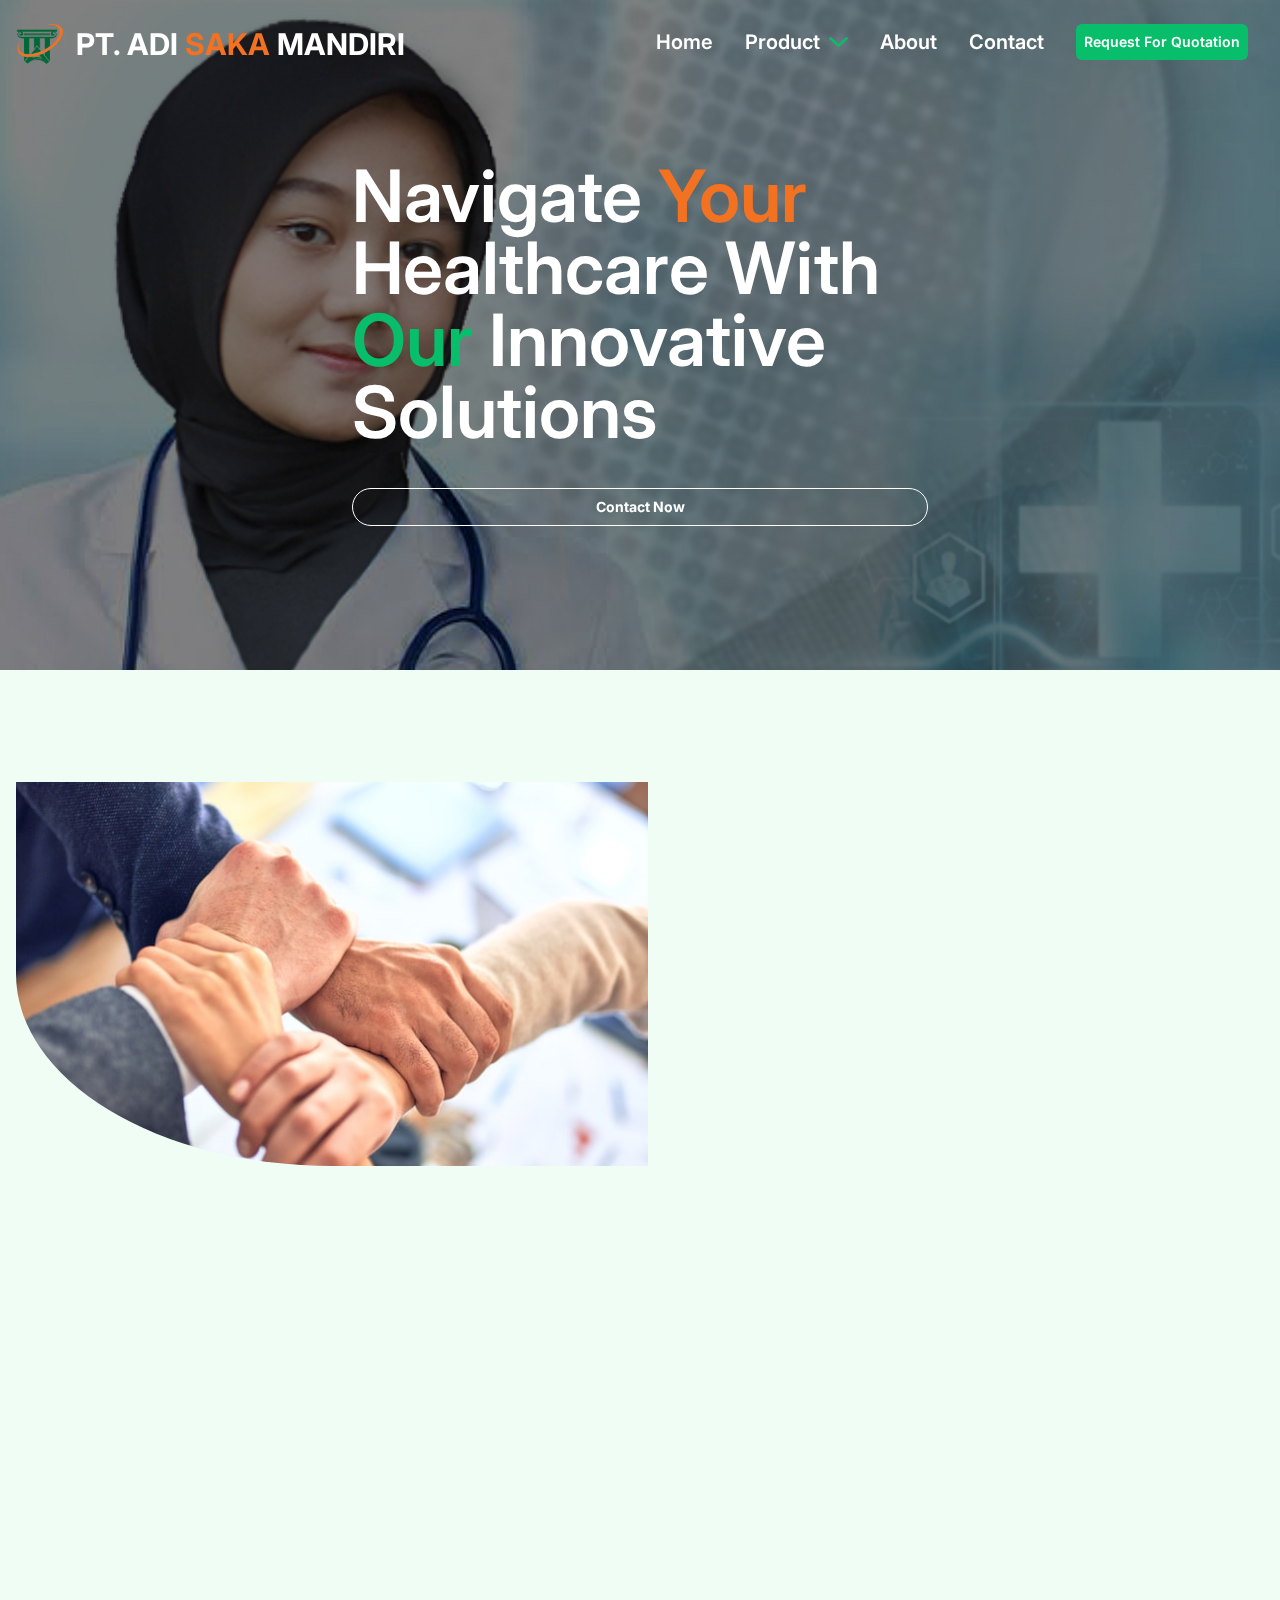
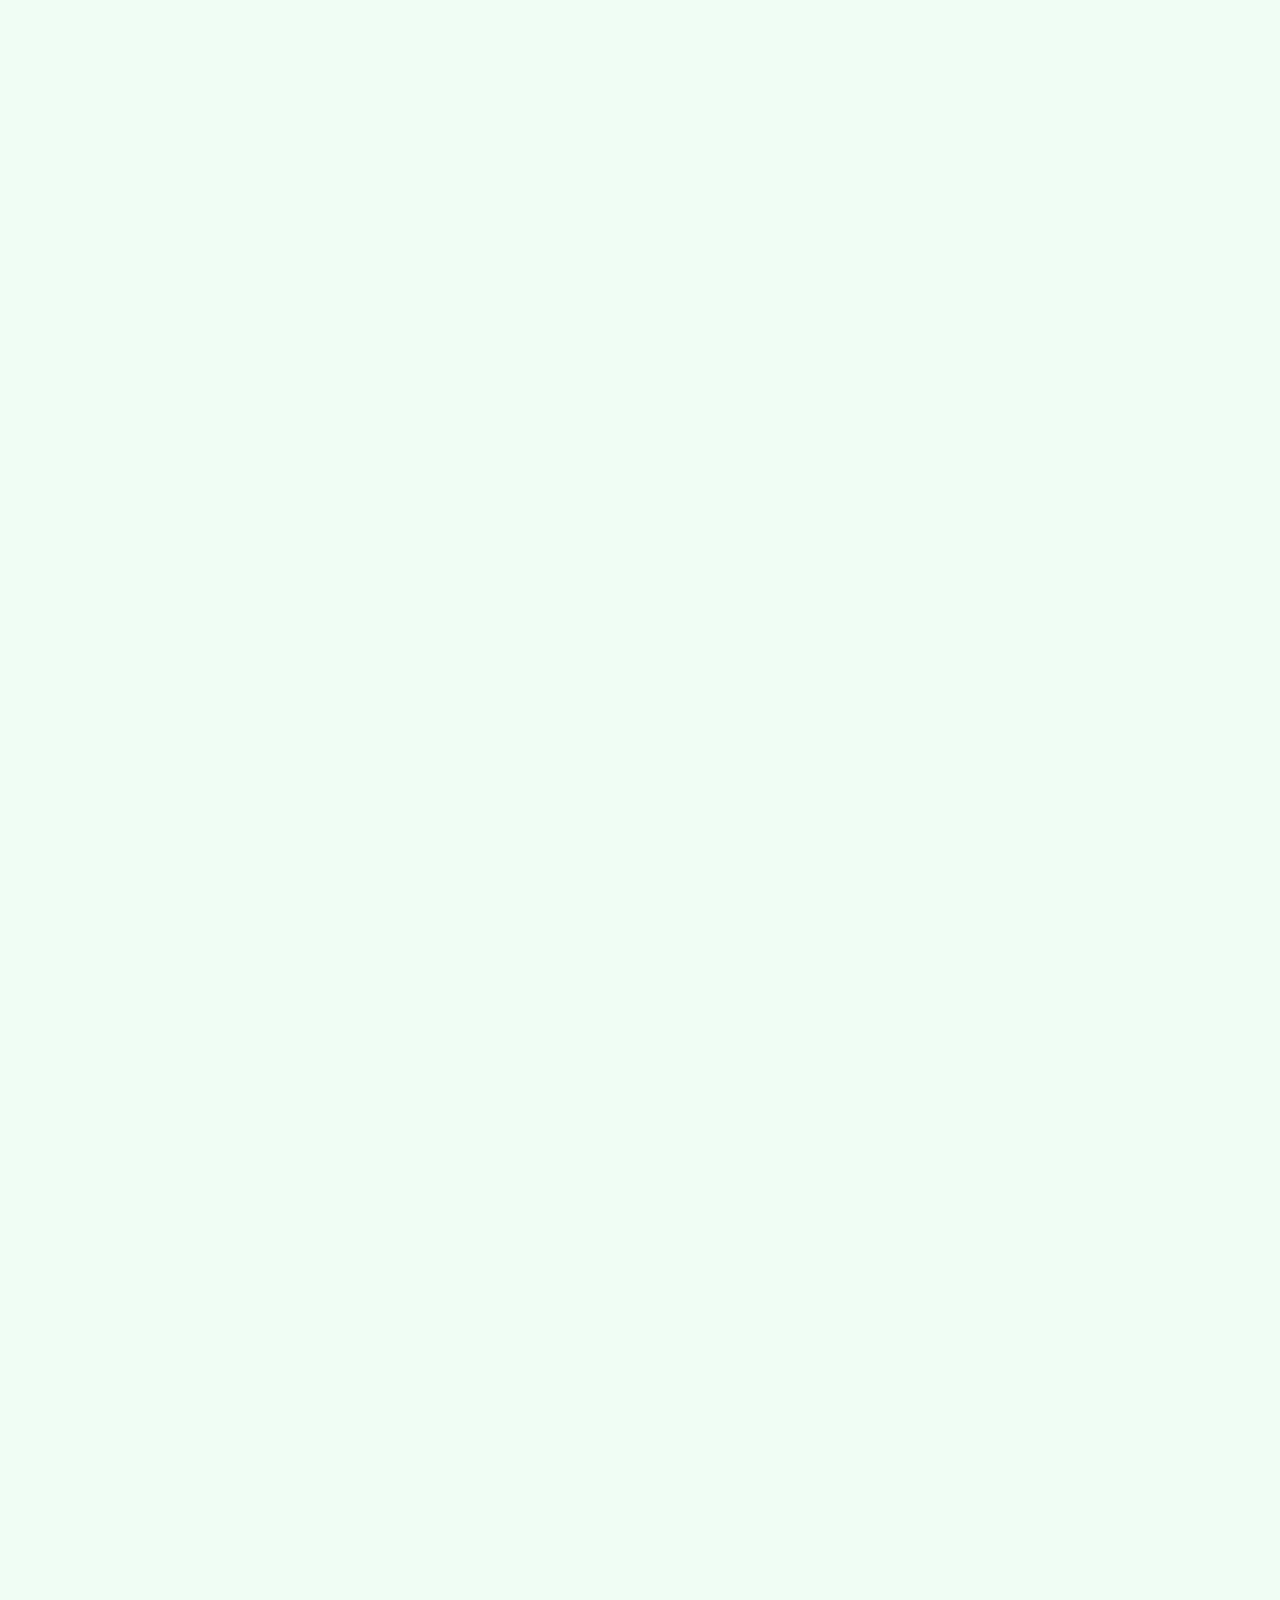
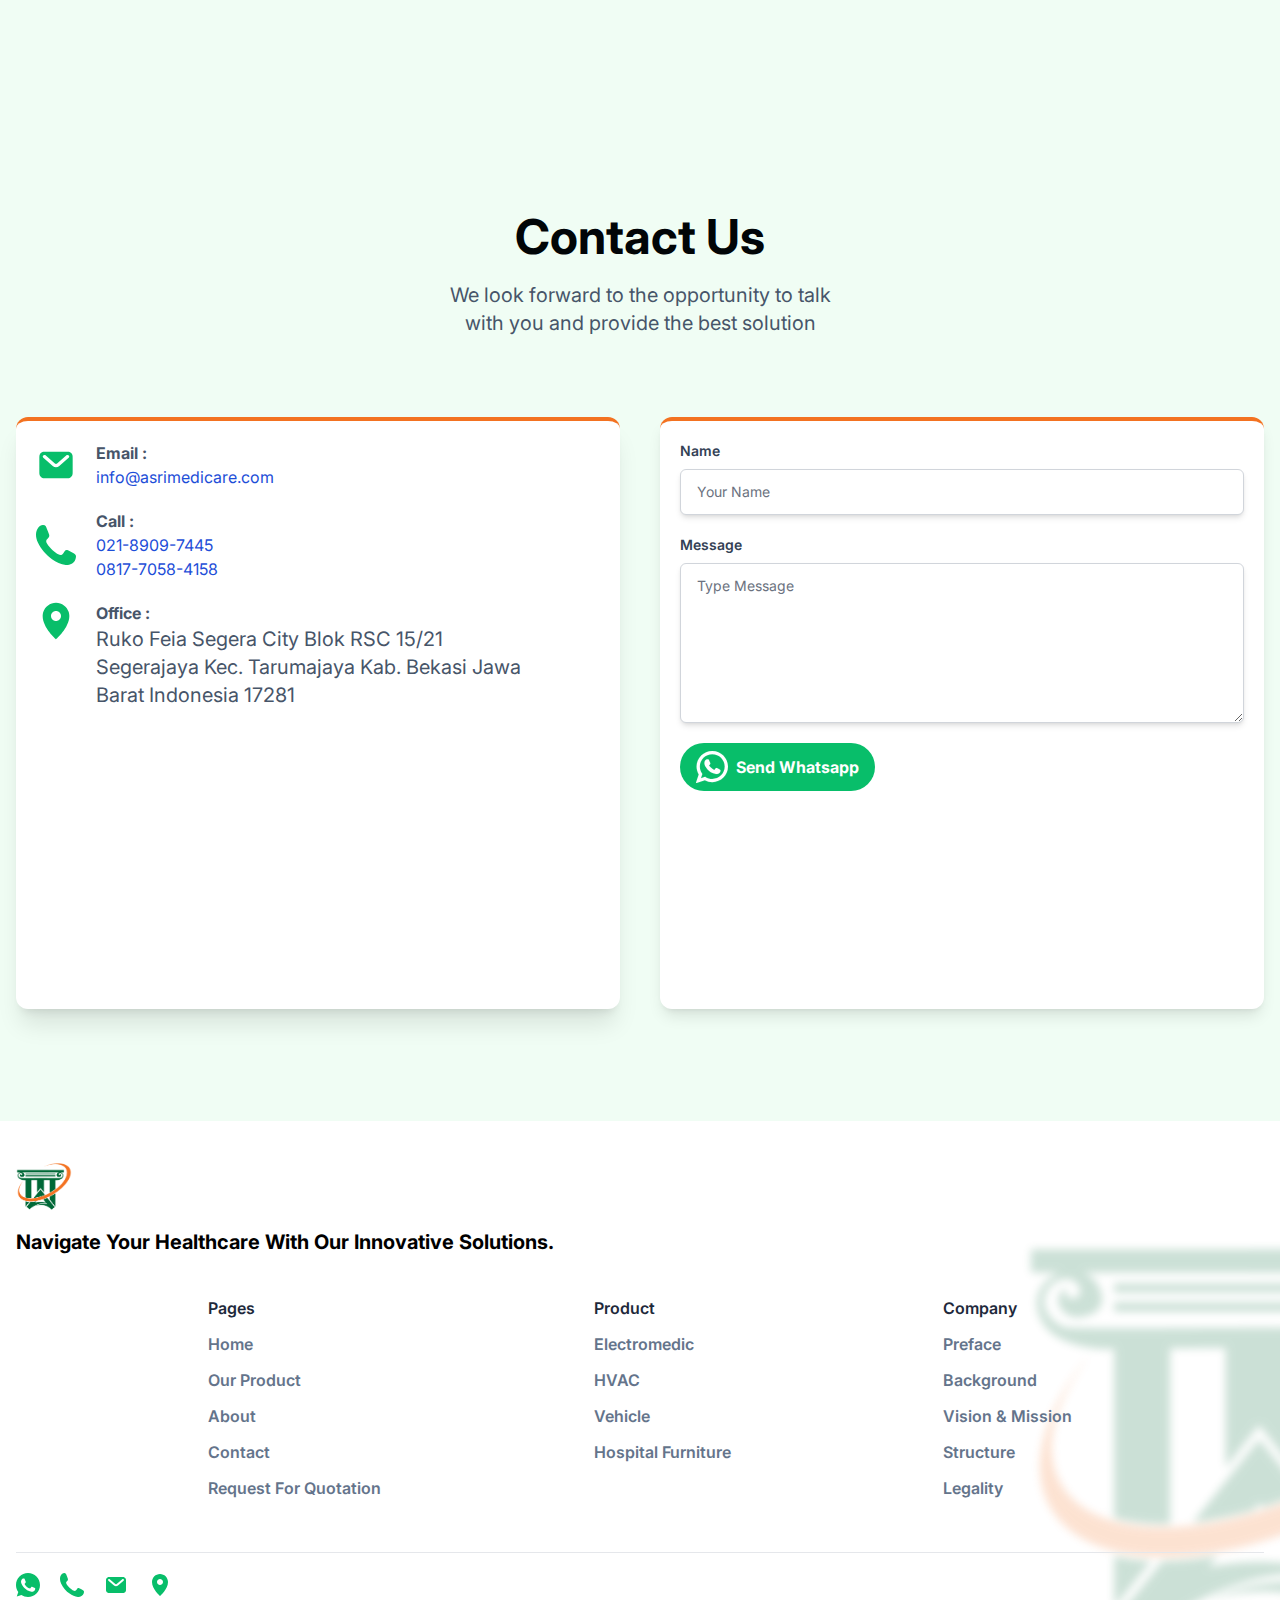
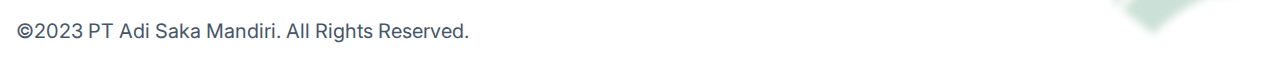
<file: index.html>
<!DOCTYPE html>
<html lang="en" class="scroll-smooth">
  <head>
    <meta charset="UTF-8" />
    <meta
      name="description"
      content="PT. ADI SAKA MANDIRI, established in 2011, is a reputable supplier of medical equipment and innovative special vehicles in Bekasi, Indonesia. We collaborate with BUMN holding companies to provide high-quality hospital equipment, medical disposables, and laboratory products to medical facilities. Our expertise extends to designing and manufacturing specialized vehicles like Mobile Laboratory BSL-2 Covid-19, Mobile X-Ray, Mobile Transfusion, and Isolation Ambulance. We are committed to upholding international product standards, competitive pricing, and exceptional service, backed by top-tier manufacturers. Join us in advancing healthcare with cutting-edge technology and reliable tools."
    />
    <meta
      name="keywords"
      content="PT. ADI SAKA MANDIRI, medical equipment supplier, special vehicles, hospital supplies, Bekasi, Indonesia, BUMN partnership, Mobile Laboratory, Covid-19, X-Ray, Transfusion, Isolation Ambulance, healthcare, high-quality products, reliable service."
    />
    <meta
      property="og:image"
      content="https://raw.githubusercontent.com/dafsuy/project-pt-adi-saka-mandiri/main/src/img/logo.png"
    />
    <meta name="author" content="PT. Adi Saka Mandiri" />
    <meta name="viewport" content="width=device-width, initial-scale=1.0" />
    <!-- Font Link -->
    <link rel="preconnect" href="https://fonts.googleapis.com" />
    <link rel="preconnect" href="https://fonts.gstatic.com" crossorigin />
    <link
      href="https://fonts.googleapis.com/css2?family=Inter:wght@400;600;700&family=Sono:wght@400;600;700&display=swap"
      rel="stylesheet"
    />
    <!-- Favicon -->
    <link rel="shortcut icon" href="/assets/favicon-4b6086f1.png" type="image/x-icon" />
    <title>
      PT. ADI SAKA MANDIRI - Supplier Hospital Equiptment, Medical Equiptment,
      Medical Disposable Laboratory Products
    </title>
    <script type="module" crossorigin src="/assets/index-e02de318.js"></script>
    <link rel="modulepreload" crossorigin href="/assets/function-7bbb6216.js">
    <link rel="stylesheet" href="/assets/function-c51e1553.css">
    <link rel="stylesheet" href="/assets/index-61b3cfb1.css">
  </head>
  <body class="font-inter bg-green-50">
    <!-- Header Start -->
    <header
      id="home"
      class="top-0 left-0 flex items-center w-full py-5 mx-auto duration-500 bg-transparent linear fixed z-[1000] header"
    >
      <div class="container mx-auto">
        <div class="relative flex items-center justify-between px-4">
          <div class="flex items-center">
            <img
              src="/assets/logo-921ccc28.png"
              alt="PT. Adi Saka Mandiri"
              class="w-8 mr-3 lg:w-12"
            />
            <!-- Logo End -->
            <!-- Name Author Start-->
            <h1
              id="author"
              class="text-xl font-bold text-white transition duration-500 ease-in-out font-inter lg:text-3xl"
            >
              PT. ADI <span class="text-accent">SAKA</span> MANDIRI
            </h1>
            <!-- Name Author End -->
          </div>
          <!-- Logo Start -->
          <div class="flex items-center px-4">
            <!-- Button Start -->
            <button
              id="hamburger"
              name="hamburger"
              type="button"
              class="absolute block right-4 lg:hidden z-[2000]"
            >
              <span
                class="transition duration-300 origin-top-left hamburger-line"
              ></span>
              <span class="transition duration-300 hamburger-line"></span>
              <span
                class="transition duration-300 origin-bottom-left hamburger-line"
              ></span>
            </button>
            <!-- Button Stop-->
            <!-- Nav Start -->
            <nav
              id="nav-menu"
              class="overflow-y-scroll lg:overflow-y-visible fixed top-[69px] right-0 z-[1500] h-screen py-1 font-semibold text-slate-700 transition-all duration-300 ease-in translate-x-full lg:h-auto lg:w-full lg:translate-x-0 lg:pt-0 w-60 bg-white lg:static lg:block lg:bg-transparent lg:shadow-none lg:opacity-100 lg:text-white border-l lg:border-none"
            >
              <ul
                id="nav-list"
                class="block text-lg lg:flex lg:text-xl lg:items-center"
              >
                <li class="group">
                  <a
                    href="index.html"
                    class="flex py-2 ml-8 duration-300 ease-in lg:border-none text-dark group-hover:text-secondary"
                    >Home</a
                  >
                </li>
                <li class="group">
                  <button
                    type="button"
                    class="inline-flex items-center justify-center gap-2 py-2 ml-8 duration-300 ease-in hs-collapse-toggle lg:border-none text-dark hover:text-secondary"
                    id="hs-basic-collapse"
                    data-hs-collapse="#hs-basic-collapse-heading"
                  >
                    Product
                    <svg
                      class="w-5 h-5 text-secondary hs-collapse-open:rotate-180"
                      width="10"
                      height="10"
                      viewBox="0 0 16 16"
                      fill="none"
                      xmlns="http://www.w3.org/2000/svg"
                    >
                      <path
                        d="M2 5L8.16086 10.6869C8.35239 10.8637 8.64761 10.8637 8.83914 10.6869L15 5"
                        stroke="currentColor"
                        stroke-width="2"
                        stroke-linecap="round"
                      />
                    </svg>
                  </button>
                  <div
                    id="hs-basic-collapse-heading"
                    class="hs-collapse hidden rounded-lg lg:absolute transition-[height] duration-300 overflow-hidden lg:bg-white text-slate-700"
                    aria-labelledby="hs-basic-collapse"
                  >
                    <hr />
                    <div
                      class="pl-5 lg:border-[1px] rounded-lg text-sm lg:text-lg lg:py-5 my-5 lg:pl-0"
                    >
                      <ul class="flex flex-col gap-4">
                        <li class="group">
                          <a
                            href="product.html#electromedic"
                            class="py-2 mx-8 duration-300 ease-in lg:border-none text-dark hover:text-secondary"
                            >Electromedic</a
                          >
                        </li>
                        <li class="group">
                          <a
                            href="product.html#vehicle"
                            class="py-2 mx-8 duration-300 ease-in lg:border-none text-dark hover:text-secondary"
                            >Vehicle</a
                          >
                        </li>
                        <li class="group">
                          <a
                            href="product.html#hvac"
                            class="py-2 mx-8 duration-300 ease-in lg:border-none text-dark hover:text-secondary"
                            >HVAC</a
                          >
                        </li>
                        <li class="group">
                          <a
                            href="product.html#hospital-furniture"
                            class="py-2 mx-8 duration-300 ease-in lg:border-none text-dark hover:text-secondary"
                            >Hospital Furniture</a
                          >
                        </li>
                      </ul>
                    </div>
                    <hr />
                  </div>
                </li>
                <li class="group">
                  <a
                    href="about.html"
                    class="flex py-2 ml-8 duration-300 ease-in lg:border-none text-dark group-hover:text-secondary"
                    >About</a
                  >
                </li>

                <li class="group">
                  <a
                    href="index.html#contact"
                    class="flex py-2 ml-8 duration-300 ease-in lg:border-none text-dark group-hover:text-secondary"
                    >Contact</a
                  >
                </li>
                <li class="p-4 lg:p-0 group">
                  <a
                    href="request.html"
                    class="block p-2 mx-auto text-sm text-center text-white duration-300 ease-in rounded-md lg:flex lg:ml-8 lg:border-none text-dark group-hover:text-white hover:bg-green-600 bg-secondary"
                    >Request For Quotation</a
                  >
                </li>
              </ul>
              <div class="p-4 lg:hidden">
                <hr />
                <!-- Sosmed -->
                <div class="flex items-center gap-5 mt-5">
                  <!-- Whatsapp -->
                  <a
                    href="https://wa.me/6281770584158"
                    target="_blank"
                    title="Contact via Whatsapp"
                  >
                    <svg
                      viewBox="0 0 48 48"
                      version="1.1"
                      xmlns="http://www.w3.org/2000/svg"
                      xmlns:xlink="http://www.w3.org/1999/xlink"
                      fill="#000000"
                      class="sosmed"
                    >
                      <g id="SVGRepo_bgCarrier" stroke-width="0"></g>
                      <g
                        id="SVGRepo_tracerCarrier"
                        stroke-linecap="round"
                        stroke-linejoin="round"
                      ></g>
                      <g id="SVGRepo_iconCarrier">
                        <title>Contact with Whatsapp</title>
                        <desc>Created with Sketch.</desc>
                        <defs></defs>
                        <g
                          id="Icons"
                          stroke="none"
                          stroke-width="1"
                          fill="none"
                          fill-rule="evenodd"
                        >
                          <g
                            id="Color-"
                            transform="translate(-700.000000, -360.000000)"
                            fill="currentColor"
                          >
                            <path
                              d="M723.993033,360 C710.762252,360 700,370.765287 700,383.999801 C700,389.248451 701.692661,394.116025 704.570026,398.066947 L701.579605,406.983798 L710.804449,404.035539 C714.598605,406.546975 719.126434,408 724.006967,408 C737.237748,408 748,397.234315 748,384.000199 C748,370.765685 737.237748,360.000398 724.006967,360.000398 L723.993033,360.000398 L723.993033,360 Z M717.29285,372.190836 C716.827488,371.07628 716.474784,371.034071 715.769774,371.005401 C715.529728,370.991464 715.262214,370.977527 714.96564,370.977527 C714.04845,370.977527 713.089462,371.245514 712.511043,371.838033 C711.806033,372.557577 710.056843,374.23638 710.056843,377.679202 C710.056843,381.122023 712.567571,384.451756 712.905944,384.917648 C713.258648,385.382743 717.800808,392.55031 724.853297,395.471492 C730.368379,397.757149 732.00491,397.545307 733.260074,397.27732 C735.093658,396.882308 737.393002,395.527239 737.971421,393.891043 C738.54984,392.25405 738.54984,390.857171 738.380255,390.560912 C738.211068,390.264652 737.745308,390.095816 737.040298,389.742615 C736.335288,389.389811 732.90737,387.696673 732.25849,387.470894 C731.623543,387.231179 731.017259,387.315995 730.537963,387.99333 C729.860819,388.938653 729.198006,389.89831 728.661785,390.476494 C728.238619,390.928051 727.547144,390.984595 726.969123,390.744481 C726.193254,390.420348 724.021298,389.657798 721.340985,387.273388 C719.267356,385.42535 717.856938,383.125756 717.448104,382.434484 C717.038871,381.729275 717.405907,381.319529 717.729948,380.938852 C718.082653,380.501232 718.421026,380.191036 718.77373,379.781688 C719.126434,379.372738 719.323884,379.160897 719.549599,378.681068 C719.789645,378.215575 719.62006,377.735746 719.450874,377.382942 C719.281687,377.030139 717.871269,373.587317 717.29285,372.190836 Z"
                              id="Whatsapp"
                            ></path>
                          </g>
                        </g>
                      </g>
                    </svg>
                  </a>
                  <!-- Phone -->
                  <a href="tel:6281770584158" target="_blank">
                    <svg
                      viewBox="0 0 15 15"
                      version="1.1"
                      xmlns="http://www.w3.org/2000/svg"
                      xmlns:xlink="http://www.w3.org/1999/xlink"
                      fill="#000000"
                      class="sosmed"
                    >
                      <g id="SVGRepo_bgCarrier" stroke-width="0"></g>
                      <g
                        id="SVGRepo_tracerCarrier"
                        stroke-linecap="round"
                        stroke-linejoin="round"
                      ></g>
                      <g id="SVGRepo_iconCarrier">
                        <title>Contact via Phone</title>
                        <desc>Created with Sketch.</desc>
                        <defs></defs>
                        <g
                          id="Page-1"
                          stroke="none"
                          stroke-width="1"
                          fill="none"
                          fill-rule="evenodd"
                        >
                          <g
                            id="Dribbble-Light-Preview"
                            transform="translate(-103.000000, -7321.000000)"
                            fill="currentColor"
                          >
                            <g
                              id="icons"
                              transform="translate(56.000000, 160.000000)"
                            >
                              <path
                                d="M61.7302966,7173.99596 C61.2672966,7175.40296 59.4532966,7176.10496 58.1572966,7175.98796 C56.3872966,7175.82796 54.4612966,7174.88896 52.9992966,7173.85496 C50.8502966,7172.33496 48.8372966,7169.98396 47.6642966,7167.48896 C46.8352966,7165.72596 46.6492966,7163.55796 47.8822966,7161.95096 C48.3382966,7161.35696 48.8312966,7161.03996 49.5722966,7161.00296 C50.6002966,7160.95296 50.7442966,7161.54096 51.0972966,7162.45696 C51.3602966,7163.14196 51.7112966,7163.84096 51.9072966,7164.55096 C52.2742966,7165.87596 50.9912966,7165.93096 50.8292966,7167.01396 C50.7282966,7167.69696 51.5562966,7168.61296 51.9302966,7169.09996 C52.6632966,7170.05396 53.5442966,7170.87696 54.5382966,7171.50296 C55.1072966,7171.86196 56.0262966,7172.50896 56.6782966,7172.15196 C57.6822966,7171.60196 57.5872966,7169.90896 58.9912966,7170.48196 C59.7182966,7170.77796 60.4222966,7171.20496 61.1162966,7171.57896 C62.1892966,7172.15596 62.1392966,7172.75396 61.7302966,7173.99596 C61.4242966,7174.92396 62.0362966,7173.06796 61.7302966,7173.99596"
                                id="call-[#192]"
                              ></path>
                            </g>
                          </g>
                        </g>
                      </g>
                    </svg>
                  </a>
                  <!-- Email -->
                  <a href="mailto:info@asrimedicare.com" target="_blank">
                    <svg
                      class="sosmed"
                      viewBox="0 0 24 24"
                      fill="none"
                      xmlns="http://www.w3.org/2000/svg"
                    >
                      <g id="SVGRepo_bgCarrier" stroke-width="0"></g>
                      <g
                        id="SVGRepo_tracerCarrier"
                        stroke-linecap="round"
                        stroke-linejoin="round"
                      ></g>
                      <g id="SVGRepo_iconCarrier">
                        <title>Contact via Email</title>
                        <rect width="24" height="24" fill="white"></rect>
                        <path
                          fill-rule="evenodd"
                          clip-rule="evenodd"
                          d="M5.96802 4H18.032C18.4706 3.99999 18.8491 3.99998 19.1624 4.02135C19.4922 4.04386 19.8221 4.09336 20.1481 4.22836C20.8831 4.53284 21.4672 5.11687 21.7716 5.85195C21.9066 6.17788 21.9561 6.50779 21.9787 6.83762C22 7.15088 22 7.52936 22 7.96801V16.032C22 16.4706 22 16.8491 21.9787 17.1624C21.9561 17.4922 21.9066 17.8221 21.7716 18.1481C21.4672 18.8831 20.8831 19.4672 20.1481 19.7716C19.8221 19.9066 19.4922 19.9561 19.1624 19.9787C18.8491 20 18.4706 20 18.032 20H5.96801C5.52936 20 5.15088 20 4.83762 19.9787C4.50779 19.9561 4.17788 19.9066 3.85195 19.7716C3.11687 19.4672 2.53284 18.8831 2.22836 18.1481C2.09336 17.8221 2.04386 17.4922 2.02135 17.1624C1.99998 16.8491 1.99999 16.4706 2 16.032V7.96802C1.99999 7.52937 1.99998 7.15088 2.02135 6.83762C2.04386 6.50779 2.09336 6.17788 2.22836 5.85195C2.53284 5.11687 3.11687 4.53284 3.85195 4.22836C4.17788 4.09336 4.50779 4.04386 4.83762 4.02135C5.15088 3.99998 5.52937 3.99999 5.96802 4ZM4.31745 6.27777C4.68114 5.86214 5.3129 5.82002 5.72854 6.1837L11.3415 11.095C11.7185 11.4249 12.2815 11.4249 12.6585 11.095L18.2715 6.1837C18.6871 5.82002 19.3189 5.86214 19.6825 6.27777C20.0462 6.69341 20.0041 7.32517 19.5885 7.68885L13.9755 12.6002C12.8444 13.5899 11.1556 13.5899 10.0245 12.6002L4.41153 7.68885C3.99589 7.32517 3.95377 6.69341 4.31745 6.27777Z"
                          fill="currentColor"
                        ></path>
                      </g>
                    </svg>
                  </a>
                  <!-- Location -->
                  <a
                    href="https://maps.app.goo.gl/REvzkBC9GBhhqVat6"
                    target="_blank"
                  >
                    <svg
                      fill="currentColor"
                      class="sosmed"
                      version="1.1"
                      id="Filled_Icons"
                      xmlns="http://www.w3.org/2000/svg"
                      xmlns:xlink="http://www.w3.org/1999/xlink"
                      x="0px"
                      y="0px"
                      viewBox="0 0 24 24"
                      enable-background="new 0 0 24 24"
                      xml:space="preserve"
                    >
                      <g id="SVGRepo_bgCarrier" stroke-width="0"></g>
                      <g
                        id="SVGRepo_tracerCarrier"
                        stroke-linecap="round"
                        stroke-linejoin="round"
                      ></g>
                      <g id="SVGRepo_iconCarrier">
                        <title>See Location</title>
                        <g id="Location-Filled">
                          <path
                            d="M12,1C7.58,1,4,4.58,4,9c0,7.08,8,14,8,14s8-6.92,8-14C20,4.58,16.42,1,12,1z M12,12c-1.66,0-3-1.34-3-3s1.34-3,3-3 s3,1.34,3,3S13.66,12,12,12z"
                          ></path>
                        </g>
                      </g>
                    </svg>
                  </a>
                </div>
                <p class="mt-5 text-sm">
                  &copy;2023 PT Adi Saka Mandiri. All Rights Reserved.
                </p>
              </div>
            </nav>
            <!-- Nav Stop -->
          </div>
        </div>
      </div>
    </header>
    <!-- Header End -->
    <section
      class="fixed left-0 hidden w-4/5 h-screen transition duration-300 ease-in opacity-0 z-[100] lg:hidden filter-nav bg-black/50 backdrop-blur-md top-[69px]"
    ></section>
    <!-- Header End -->
    <main>
      <!-- Hero Section -->
      <section class="">
        <div
          id="hero"
          class="flex items-center w-full bg-left-top bg-cover filter"
          style="background-image: url(/assets/bisnis-6846634d.jpg)"
        >
          <div
            class="flex items-center w-full h-full pt-60 lg:pt-40 pb-36 backdrop-brightness-50"
          >
            <div
              class="container flex flex-col items-center justify-center px-4 mx-auto"
            >
              <div class="max-w-xl">
                <h2
                  class="text-4xl font-semibold text-white font-inter lg:text-7xl"
                  data-aos="fade-up"
                  data-aos-delay="50"
                  data-aos-duration="3000"
                  data-aos-easing="ease-out-back"
                >
                  Navigate <span class="text-accent">Your</span> Healthcare With
                  <span class="text-secondary">Our</span> Innovative Solutions
                </h2>
                <div
                  class="flex flex-col gap-5 mt-10"
                  data-aos="fade-down"
                  data-aos-delay="50"
                  data-aos-duration="3000"
                  data-aos-easing="ease-out-back"
                >
                  <a href="request.html" class="btn-hero lg:hidden"
                    >Request For Quotation</a
                  >
                  <a href="#contact" class="btn-hero">Contact Now</a>
                </div>
              </div>
            </div>
          </div>
        </div>
      </section>
      <!-- Hero End -->
      <!-- Welcome Section -->
      <section id="welcome" class="pt-20 lg:pt-28">
        <div
          class="container flex flex-col gap-10 px-4 mx-auto md:flex-row md:items-center md:justify-evenly animete-up"
        >
          <div
            class="w-full bg-center bg-cover rounded-bl-[50%] h-52 sm:h-96"
            style="background-image: url(/assets/welcome-home-3f986718.jpg)"
          ></div>
          <div
            class="max-w-xl text-dark"
            data-aos="fade-up"
            data-aos-duration="1000"
            data-aos-easing="ease-out"
          >
            <h2 class="text-4xl font-bold sm:text-5xl text-darkColor">
              Since 2011,
            </h2>
            <p class="mt-5 text-slate-600">
              PT Adi Saka Mandiri have been working with BUMN holding company
              and supplying hospital equiptment, medical equiptment, medical
              disposable laboratory products to hospitals and medical centres.
            </p>
            <button class="flex items-center gap-2 mt-5 my-btn">
              <a href="about.html">About Company</a>
            </button>
          </div>
        </div>
      </section>
      <!-- End Welcome -->
      <!-- Brand Section -->
      <section class="pt-20 lg:pt-28">
        <div class="container px-4 mx-auto">
          <div class="flex justify-center text-center">
            <h2
              class="max-w-md text-4xl font-bold sm:text-5xl text-darkColor"
              data-aos="fade-down"
              data-aos-delay="50"
              data-aos-duration="1000"
              data-aos-easing="ease-out"
            >
              With a professional team we present real solutions
            </h2>
          </div>
          <!-- grid -->
          <div
            class="grid max-w-sm grid-cols-1 gap-5 mx-auto mt-20 overflow-hidden md:gap-10 sm:max-w-3xl lg:mt-28 sm:grid-cols-2"
          >
            <!-- Items -->
            <div
              class="px-5 text-center text-white border rounded-sm bg-secondary py-7 rounded-bl-[20%]"
              data-aos="fade-left"
              data-aos-duration="1000"
              data-aos-easing="ease-out"
            >
              <div>
                <div
                  class="relative flex items-center w-24 p-1 mx-auto bg-white rounded-full aspect-square"
                >
                  <svg
                    viewBox="0 0 64 64"
                    xmlns="http://www.w3.org/2000/svg"
                    fill="#000000"
                    class="w-16 mx-auto"
                  >
                    <g id="SVGRepo_bgCarrier" stroke-width="0"></g>
                    <g
                      id="SVGRepo_tracerCarrier"
                      stroke-linecap="round"
                      stroke-linejoin="round"
                    ></g>
                    <g id="SVGRepo_iconCarrier">
                      <defs>
                        <style>
                          .cls-1 {
                            fill: #feccff;
                          }
                          .cls-2 {
                            fill: #672b73;
                          }
                          .cls-3 {
                            fill: #d8d8fc;
                          }
                          .cls-4 {
                            fill: #fdbf00;
                          }
                          .cls-5 {
                            fill: #61729b;
                          }
                        </style>
                      </defs>
                      <title></title>
                      <g id="idea">
                        <path
                          class="cls-1"
                          d="M5,59H59V13H5ZM45.482,28.607l2.1-.37a1,1,0,0,1,.347,1.97l-2.1.371a1,1,0,1,1-.347-1.97Zm-5.335-7.873L41.519,19.1a1,1,0,1,1,1.532,1.286L41.679,22.02a1,1,0,1,1-1.532-1.286ZM31,16a1,1,0,0,1,2,0v2.133a1,1,0,0,1-2,0Zm1,5.4a10.143,10.143,0,0,1,4.657,19.154V48a1,1,0,0,1-1,1H28.343a1,1,0,0,1-1-1V40.554A10.143,10.143,0,0,1,32,21.4ZM21.073,18.977a1,1,0,0,1,1.409.123l1.371,1.634a1,1,0,1,1-1.532,1.286l-1.371-1.634A1,1,0,0,1,21.073,18.977Zm-4.656,9.26,2.1.37a1,1,0,0,1-.347,1.97l-2.1-.371a1,1,0,0,1,.347-1.97ZM16,51H48a1,1,0,0,1,0,2H16a1,1,0,0,1,0-2Zm0,4H48a1,1,0,0,1,0,2H16a1,1,0,0,1,0-2Z"
                        ></path>
                        <path
                          class="cls-2"
                          d="M5,11H59V5H5ZM24,7h4a1,1,0,0,1,0,2H24a1,1,0,0,1,0-2ZM16,7h4a1,1,0,0,1,0,2H16a1,1,0,0,1,0-2ZM8,7h4a1,1,0,0,1,0,2H8A1,1,0,0,1,8,7Z"
                        ></path>
                        <path
                          d="M60,3H4A1,1,0,0,0,3,4V60a1,1,0,0,0,1,1H60a1,1,0,0,0,1-1V4A1,1,0,0,0,60,3ZM59,59H5V13H59Zm0-48H5V5H59Z"
                        ></path>
                        <path
                          class="cls-3"
                          d="M8,9h4a1,1,0,0,0,0-2H8A1,1,0,0,0,8,9Z"
                        ></path>
                        <path
                          class="cls-3"
                          d="M16,9h4a1,1,0,0,0,0-2H16a1,1,0,0,0,0,2Z"
                        ></path>
                        <path
                          class="cls-3"
                          d="M24,9h4a1,1,0,0,0,0-2H24a1,1,0,0,0,0,2Z"
                        ></path>
                        <path
                          class="cls-4"
                          d="M28.744,39.008a1,1,0,0,1,.6.916v2.5h5.314v-2.5a1,1,0,0,1,.6-.916,8.143,8.143,0,1,0-6.513,0ZM32,33a3.009,3.009,0,0,1-1-5.846v-.56a1,1,0,0,1,2,0v.56a3.011,3.011,0,0,1,2.008,2.838,1,1,0,0,1-2,0A1.008,1.008,0,1,0,32,31a3.009,3.009,0,0,1,1,5.846v.562a1,1,0,0,1-2,0v-.562a3.011,3.011,0,0,1-2.008-2.838,1,1,0,0,1,2,0A1.008,1.008,0,1,0,32,33Z"
                        ></path>
                        <rect
                          class="cls-5"
                          height="2.571"
                          width="5.314"
                          x="29.343"
                          y="44.429"
                        ></rect>
                        <path
                          d="M27.343,40.554V48a1,1,0,0,0,1,1h7.314a1,1,0,0,0,1-1V40.554a10.143,10.143,0,1,0-9.314,0ZM32,23.4a8.144,8.144,0,0,1,3.256,15.608,1,1,0,0,0-.6.916v2.5H29.343v-2.5a1,1,0,0,0-.6-.916A8.144,8.144,0,0,1,32,23.4Zm2.657,21.029V47H29.343V44.429Z"
                        ></path>
                        <path
                          d="M32,19.133a1,1,0,0,0,1-1V16a1,1,0,0,0-2,0v2.133A1,1,0,0,0,32,19.133Z"
                        ></path>
                        <path
                          d="M22.321,22.02a1,1,0,1,0,1.532-1.286L22.481,19.1a1,1,0,1,0-1.532,1.286Z"
                        ></path>
                        <path
                          d="M16.069,30.206l2.1.371a1,1,0,0,0,.347-1.97l-2.1-.37a1,1,0,0,0-.347,1.97Z"
                        ></path>
                        <path
                          d="M41.679,22.02l1.371-1.634A1,1,0,1,0,41.519,19.1l-1.371,1.634a1,1,0,1,0,1.532,1.286Z"
                        ></path>
                        <path
                          d="M16,53H48a1,1,0,0,0,0-2H16a1,1,0,0,0,0,2Z"
                        ></path>
                        <path
                          d="M16,57H48a1,1,0,0,0,0-2H16a1,1,0,0,0,0,2Z"
                        ></path>
                        <path
                          d="M32,35.016a1.009,1.009,0,0,1-1.008-1.008,1,1,0,0,0-2,0A3.011,3.011,0,0,0,31,36.845v.562a1,1,0,0,0,2,0v-.562A3.009,3.009,0,0,0,32,31a1.008,1.008,0,1,1,1.008-1.008,1,1,0,0,0,2,0A3.011,3.011,0,0,0,33,27.153v-.56a1,1,0,0,0-2,0v.56A3.009,3.009,0,0,0,32,33a1.008,1.008,0,0,1,0,2.017Z"
                        ></path>
                        <path
                          d="M45.83,30.577l2.1-.371a1,1,0,0,0-.347-1.97l-2.1.37a1,1,0,1,0,.347,1.97Z"
                        ></path>
                      </g>
                    </g>
                  </svg>
                </div>
              </div>
              <h3 class="mt-2 text-2xl font-bold text-purple-100">
                Innovative
              </h3>
              <p class="mt-2 text-white">
                Our products are supported by innovative designs that enable
                more efficient and effective medical solutions.
              </p>
            </div>
            <div
              class="px-5 text-center text-white border rounded-sm py-7 rounded-bl-[20%] bg-secondary"
              data-aos="fade-left"
              data-aos-duration="1000"
              data-aos-easing="ease-out"
            >
              <div>
                <div
                  class="relative flex items-center w-24 p-1 mx-auto bg-white rounded-full aspect-square"
                >
                  <svg
                    version="1.1"
                    id="Layer_1"
                    xmlns="http://www.w3.org/2000/svg"
                    xmlns:xlink="http://www.w3.org/1999/xlink"
                    viewBox="0 0 512.001 512.001"
                    xml:space="preserve"
                    fill="#000000"
                    class="w-16 mx-auto"
                  >
                    <g id="SVGRepo_bgCarrier" stroke-width="0"></g>
                    <g
                      id="SVGRepo_tracerCarrier"
                      stroke-linecap="round"
                      stroke-linejoin="round"
                    ></g>
                    <g id="SVGRepo_iconCarrier">
                      <path
                        style="fill: #fee187"
                        d="M256.001,14.322c-85.428,0-154.68,69.252-154.68,154.68s69.252,154.68,154.68,154.68 s154.68-69.252,154.68-154.68S341.427,14.322,256.001,14.322z M298.092,233.774l-42.092-22.129l-42.092,22.129l8.039-46.869 l-34.052-33.193l47.06-6.839l21.046-42.643l21.046,42.643l47.06,6.839l-34.055,33.193L298.092,233.774z"
                      ></path>
                      <g>
                        <path
                          style="fill: #ffc61b"
                          d="M387.261,315.369c-7.91,0-14.322,6.412-14.322,14.322v93.905l-43.309-29.161 c-4.835-3.255-11.161-3.255-15.999,0l-43.307,29.161v-53.293c0-7.91-6.412-14.322-14.322-14.322 c-7.91,0-14.322,6.412-14.322,14.322v100.464l-43.309-29.16c-4.834-3.255-11.161-3.257-15.998,0l-43.309,29.161V290.898 c30.382,29.159,71.602,47.106,116.938,47.106c93.187,0,169.002-75.815,169.002-169.002S349.188,0,256.001,0 S86.999,75.815,86.999,169.002c0,31.275,8.55,60.587,23.42,85.74v242.937c0,5.293,2.92,10.156,7.594,12.644 c4.672,2.485,10.335,2.194,14.728-0.763l57.631-38.805L248,509.56c2.409,1.621,5.2,2.442,8,2.442c2.306,0,4.619-0.556,6.729-1.679 c4.673-2.488,7.594-7.349,7.594-12.644v-39.548l51.308-34.548l57.631,38.805c2.409,1.621,5.2,2.442,8,2.442 c2.306,0,4.619-0.556,6.729-1.679c4.673-2.488,7.594-7.349,7.594-12.644V329.693C401.583,321.781,395.171,315.369,387.261,315.369z M256.001,28.644c77.394,0,140.358,62.963,140.358,140.358s-62.963,140.358-140.358,140.358s-140.358-62.963-140.358-140.358 S178.606,28.644,256.001,28.644z"
                        ></path>
                        <path
                          style="fill: #ffc61b"
                          d="M206.559,191.905l-6.766,39.448c-0.922,5.372,1.286,10.803,5.697,14.009 c4.411,3.204,10.258,3.628,15.083,1.09l35.427-18.625l35.427,18.625c2.095,1.101,4.384,1.644,6.663,1.644 c2.969,0,5.925-0.922,8.42-2.736c4.411-3.204,6.62-8.635,5.697-14.009l-6.766-39.448l28.662-27.938 c3.904-3.805,5.309-9.497,3.625-14.682c-1.684-5.185-6.167-8.963-11.562-9.748l-39.608-5.756l-17.714-35.891 c-2.413-4.888-7.392-7.983-12.843-7.983c-5.451,0-10.431,3.095-12.843,7.983l-17.714,35.891l-39.608,5.756 c-5.395,0.783-9.877,4.563-11.562,9.748c-1.684,5.185-0.279,10.876,3.625,14.682L206.559,191.905z M237.014,161.046 c4.665-0.677,8.698-3.608,10.783-7.834l8.204-16.621l8.204,16.621c2.087,4.226,6.118,7.157,10.783,7.834l18.342,2.665 l-13.272,12.937c-3.376,3.29-4.917,8.03-4.119,12.677l3.134,18.267l-16.406-8.623c-2.087-1.097-4.375-1.646-6.664-1.646 s-4.579,0.549-6.664,1.646l-16.406,8.623l3.134-18.267c0.798-4.646-0.743-9.387-4.119-12.677l-13.272-12.937L237.014,161.046z"
                        ></path>
                      </g>
                    </g>
                  </svg>
                </div>
              </div>
              <h3 class="mt-2 text-2xl font-bold text-amber-100">
                High Quality
              </h3>
              <p class="mt-2 text-white">
                We uphold the highest quality standards in all our products and
                services.
              </p>
            </div>
            <div
              class="px-5 text-center text-white border rounded-sm py-7 rounded-bl-[20%] bg-secondary"
              data-aos="fade-left"
              data-aos-duration="1000"
              data-aos-easing="ease-out"
            >
              <div>
                <div
                  class="relative flex items-center w-24 p-1 mx-auto bg-white rounded-full aspect-square"
                >
                  <svg
                    viewBox="0 0 24 24"
                    xmlns:rdf="http://www.w3.org/1999/02/22-rdf-syntax-ns#"
                    xmlns="http://www.w3.org/2000/svg"
                    version="1.1"
                    xmlns:cc="http://creativecommons.org/ns#"
                    xmlns:dc="http://purl.org/dc/elements/1.1/"
                    fill="#000000"
                    class="w-16 mx-auto"
                  >
                    <g id="SVGRepo_bgCarrier" stroke-width="0"></g>
                    <g
                      id="SVGRepo_tracerCarrier"
                      stroke-linecap="round"
                      stroke-linejoin="round"
                    ></g>
                    <g id="SVGRepo_iconCarrier">
                      <g transform="translate(0 -1028.4)">
                        <g>
                          <rect
                            height="14"
                            width="24"
                            y="1031.4"
                            x="0"
                            fill="#16a085"
                          ></rect>
                          <rect
                            height="14"
                            width="24"
                            y="1032.4"
                            x="-1.0962e-8"
                            fill="#1abc9c"
                          ></rect>
                          <path
                            d="m5 1033.4c0.0001 0 0 0 0 0 0 2.2-1.7909 4-4 4v3.9c2.2091 0 4 1.8 4 4.1h14v-0.1c0-2.2 1.791-4 4-4v-3.9c-2.209 0-4-1.8-4-4h-14z"
                            fill="#ecf0f1"
                          ></path>
                          <path
                            d="m16 11c0 2.761-1.791 5-4 5-2.2091 0-4-2.239-4-5 0-2.7614 1.7909-5 4-5 2.209 0 4 2.2386 4 5z"
                            transform="translate(0 1028.4)"
                            fill="#1abc9c"
                          ></path>
                        </g>
                        <path
                          d="m10.281 1037.1 2.472-0.7h0.247v5c0 0.3 0.022 0.5 0.067 0.6 0.05 0.1 0.15 0.1 0.3 0.2h0.914v0.2h-3.82v-0.2h0.929c0.139-0.1 0.237-0.1 0.292-0.2s0.082-0.3 0.082-0.6v-3.2c0-0.5-0.025-0.7-0.075-0.9-0.035-0.1-0.1-0.1-0.195-0.2h-0.329c-0.185 0-0.442 0-0.772 0.1l-0.112-0.1"
                          fill="#ecf0f1"
                        ></path>
                        <g
                          transform="matrix(1.9176 0 0 1.1179 18.509 -118.14)"
                          fill="#ecf0f1"
                        >
                          <g transform="translate(-18.773 13.418)">
                            <path
                              d="m40 5c-0.875 0-1.642 0.2021-2.188 0.5h-0.812v0.2812 0.1563 0.0625 0.0625 0.4375c0 0.8285 1.343 1.5 3 1.5s3-0.6715 3-1.5v-0.4375-0.0625-0.0625-0.1563-0.2812h-0.812c-0.546-0.2979-1.313-0.5-2.188-0.5z"
                              transform="matrix(.52148 0 0 .89455 -9.6523 1024.7)"
                              fill="#f39c12"
                            ></path>
                            <path
                              d="m42 7.5c0 0.8284-1.343 1.5-3 1.5s-3-0.6716-3-1.5 1.343-1.5 3-1.5 3 0.6716 3 1.5z"
                              transform="matrix(.52148 0 0 .89455 -9.1309 1022.9)"
                              fill="#f1c40f"
                            ></path>
                          </g>
                          <g fill="#ecf0f1">
                            <g transform="translate(-18.773 11.629)">
                              <path
                                d="m40 5c-0.875 0-1.642 0.2021-2.188 0.5h-0.812v0.2812 0.1563 0.0625 0.0625 0.4375c0 0.8285 1.343 1.5 3 1.5s3-0.6715 3-1.5v-0.4375-0.0625-0.0625-0.1563-0.2812h-0.812c-0.546-0.2979-1.313-0.5-2.188-0.5z"
                                transform="matrix(.52148 0 0 .89455 -9.6523 1024.7)"
                                fill="#f39c12"
                              ></path>
                              <path
                                d="m42 7.5c0 0.8284-1.343 1.5-3 1.5s-3-0.6716-3-1.5 1.343-1.5 3-1.5 3 0.6716 3 1.5z"
                                transform="matrix(.52148 0 0 .89455 -9.1309 1022.9)"
                                fill="#f1c40f"
                              ></path>
                            </g>
                            <g transform="translate(-18.773 9.8401)">
                              <path
                                d="m40 5c-0.875 0-1.642 0.2021-2.188 0.5h-0.812v0.2812 0.1563 0.0625 0.0625 0.4375c0 0.8285 1.343 1.5 3 1.5s3-0.6715 3-1.5v-0.4375-0.0625-0.0625-0.1563-0.2812h-0.812c-0.546-0.2979-1.313-0.5-2.188-0.5z"
                                transform="matrix(.52148 0 0 .89455 -9.6523 1024.7)"
                                fill="#f39c12"
                              ></path>
                              <path
                                d="m42 7.5c0 0.8284-1.343 1.5-3 1.5s-3-0.6716-3-1.5 1.343-1.5 3-1.5 3 0.6716 3 1.5z"
                                transform="matrix(.52148 0 0 .89455 -9.1309 1022.9)"
                                fill="#f1c40f"
                              ></path>
                            </g>
                            <g transform="translate(-18.773 8.0509)">
                              <path
                                d="m40 5c-0.875 0-1.642 0.2021-2.188 0.5h-0.812v0.2812 0.1563 0.0625 0.0625 0.4375c0 0.8285 1.343 1.5 3 1.5s3-0.6715 3-1.5v-0.4375-0.0625-0.0625-0.1563-0.2812h-0.812c-0.546-0.2979-1.313-0.5-2.188-0.5z"
                                transform="matrix(.52148 0 0 .89455 -9.6523 1024.7)"
                                fill="#f39c12"
                              ></path>
                              <path
                                d="m42 7.5c0 0.8284-1.343 1.5-3 1.5s-3-0.6716-3-1.5 1.343-1.5 3-1.5 3 0.6716 3 1.5z"
                                transform="matrix(.52148 0 0 .89455 -9.1309 1022.9)"
                                fill="#f1c40f"
                              ></path>
                            </g>
                            <g transform="translate(-15.123 13.418)">
                              <path
                                d="m40 5c-0.875 0-1.642 0.2021-2.188 0.5h-0.812v0.2812 0.1563 0.0625 0.0625 0.4375c0 0.8285 1.343 1.5 3 1.5s3-0.6715 3-1.5v-0.4375-0.0625-0.0625-0.1563-0.2812h-0.812c-0.546-0.2979-1.313-0.5-2.188-0.5z"
                                transform="matrix(.52148 0 0 .89455 -9.6523 1024.7)"
                                fill="#f39c12"
                              ></path>
                              <path
                                d="m42 7.5c0 0.8284-1.343 1.5-3 1.5s-3-0.6716-3-1.5 1.343-1.5 3-1.5 3 0.6716 3 1.5z"
                                transform="matrix(.52148 0 0 .89455 -9.1309 1022.9)"
                                fill="#f1c40f"
                              ></path>
                            </g>
                            <g transform="translate(-14.08 12.524)">
                              <path
                                d="m40 5c-0.875 0-1.642 0.2021-2.188 0.5h-0.812v0.2812 0.1563 0.0625 0.0625 0.4375c0 0.8285 1.343 1.5 3 1.5s3-0.6715 3-1.5v-0.4375-0.0625-0.0625-0.1563-0.2812h-0.812c-0.546-0.2979-1.313-0.5-2.188-0.5z"
                                transform="matrix(.52148 0 0 .89455 -9.6523 1024.7)"
                                fill="#f39c12"
                              ></path>
                              <path
                                d="m42 7.5c0 0.8284-1.343 1.5-3 1.5s-3-0.6716-3-1.5 1.343-1.5 3-1.5 3 0.6716 3 1.5z"
                                transform="matrix(.52148 0 0 .89455 -9.1309 1022.9)"
                                fill="#f1c40f"
                              ></path>
                            </g>
                            <g transform="translate(-18.773 6.2618)">
                              <path
                                d="m40 5c-0.875 0-1.642 0.2021-2.188 0.5h-0.812v0.2812 0.1563 0.0625 0.0625 0.4375c0 0.8285 1.343 1.5 3 1.5s3-0.6715 3-1.5v-0.4375-0.0625-0.0625-0.1563-0.2812h-0.812c-0.546-0.2979-1.313-0.5-2.188-0.5z"
                                transform="matrix(.52148 0 0 .89455 -9.6523 1024.7)"
                                fill="#f39c12"
                              ></path>
                              <path
                                d="m42 7.5c0 0.8284-1.343 1.5-3 1.5s-3-0.6716-3-1.5 1.343-1.5 3-1.5 3 0.6716 3 1.5z"
                                transform="matrix(.52148 0 0 .89455 -9.1309 1022.9)"
                                fill="#f1c40f"
                              ></path>
                            </g>
                          </g>
                        </g>
                      </g>
                    </g>
                  </svg>
                </div>
              </div>
              <h3 class="mt-2 text-2xl font-bold text-teal-100">
                Competitive Prices
              </h3>
              <p class="mt-2 text-white">
                We offer high quality products at competitive prices, ensuring
                the best value for our customers.
              </p>
            </div>
            <div
              class="px-5 text-center text-white border rounded-sm py-7 rounded-bl-[20%] bg-secondary"
              data-aos="fade-left"
              data-aos-duration="1000"
              data-aos-easing="ease-out"
            >
              <div>
                <div
                  class="relative flex items-center w-24 p-1 mx-auto bg-white rounded-full aspect-square"
                >
                  <svg
                    version="1.1"
                    id="Layer_1"
                    xmlns="http://www.w3.org/2000/svg"
                    xmlns:xlink="http://www.w3.org/1999/xlink"
                    viewBox="0 0 24 24"
                    enable-background="new 0 0 24 24"
                    xml:space="preserve"
                    fill="#000000"
                    class="w-16 mx-auto"
                  >
                    <g id="SVGRepo_bgCarrier" stroke-width="0"></g>
                    <g
                      id="SVGRepo_tracerCarrier"
                      stroke-linecap="round"
                      stroke-linejoin="round"
                    ></g>
                    <g id="SVGRepo_iconCarrier">
                      <g>
                        <g>
                          <g transform="translate(16.000000, 4.000800)">
                            <g></g>
                            <defs>
                              <filter
                                id="Adobe_OpacityMaskFilter"
                                filterUnits="userSpaceOnUse"
                                x="-9"
                                y="-6"
                                width="17"
                                height="28"
                              >
                                <feColorMatrix
                                  type="matrix"
                                  values="1 0 0 0 0 0 1 0 0 0 0 0 1 0 0 0 0 0 1 0"
                                ></feColorMatrix>
                              </filter>
                            </defs>
                            <mask
                              maskUnits="userSpaceOnUse"
                              x="-9"
                              y="-6"
                              width="17"
                              height="28"
                              id="mask-2_00000012429945198013312710000015587883788154311359_"
                            >
                              <g filter="url(#Adobe_OpacityMaskFilter)">
                                <path
                                  id="path-1_00000047752391953833547770000011231090727836387712_"
                                  fill-rule="evenodd"
                                  clip-rule="evenodd"
                                  fill="#FFFFFF"
                                  d="M3,6H1l0-2.6l-5-2.2V-1l7,3L3,6z M3,7l0,0.7C3,12.1-0.7,17-4,17c0,0,0,0,0,0v-2h0h0c2,0,5-3.9,5-7.3L1,7H3z"
                                ></path>
                              </g>
                            </mask>
                            <polygon
                              id="Fill-1"
                              mask="url(#mask-2_00000012429945198013312710000015587883788154311359_)"
                              fill-rule="evenodd"
                              clip-rule="evenodd"
                              fill="#AECBFA"
                              points="-9,22 8,22 8,-6 -9,-6 "
                            ></polygon>
                          </g>
                          <g transform="translate(6.666667, 4.000800)">
                            <g></g>
                            <defs>
                              <filter
                                id="Adobe_OpacityMaskFilter_00000108295202808614269600000001025277755243565713_"
                                filterUnits="userSpaceOnUse"
                                x="-6.7"
                                y="-6"
                                width="17"
                                height="28"
                              >
                                <feColorMatrix
                                  type="matrix"
                                  values="1 0 0 0 0 0 1 0 0 0 0 0 1 0 0 0 0 0 1 0"
                                ></feColorMatrix>
                              </filter>
                            </defs>
                            <mask
                              maskUnits="userSpaceOnUse"
                              x="-6.7"
                              y="-6"
                              width="17"
                              height="28"
                              id="mask-4_00000003090632042672560440000013286235027329688470_"
                            >
                              <g
                                filter="url(#Adobe_OpacityMaskFilter_00000108295202808614269600000001025277755243565713_)"
                              >
                                <path
                                  id="path-3_00000114037859665426280490000011599186370655849357_"
                                  fill-rule="evenodd"
                                  clip-rule="evenodd"
                                  fill="#FFFFFF"
                                  d="M0.5,9h-2c-0.1-0.4-0.1-0.9-0.1-1.3l0-5.7l7-3l0,0v2.2l0,0l-5,2.2l0,4.4C0.3,8.1,0.4,8.6,0.5,9z M0.7,10c0.9,2.6,3.1,5,4.6,5v2 c-2.7,0-5.7-3.4-6.7-7H0.7z"
                                ></path>
                              </g>
                            </mask>
                            <polygon
                              mask="url(#mask-4_00000003090632042672560440000013286235027329688470_)"
                              fill-rule="evenodd"
                              clip-rule="evenodd"
                              fill="#669DF6"
                              points="-6.7,22 10.3,22 10.3,-6 -6.7,-6 "
                            ></polygon>
                          </g>
                          <polygon
                            fill-rule="evenodd"
                            clip-rule="evenodd"
                            fill="#4285F4"
                            points="7.8,12 2,12 2,13 8.3,13 10,10.5 13,16.6 15.3,12 22,12 22,11 14.7,11 13,14.4 10.1,8.5 "
                          ></polygon>
                          <rect
                            x="0"
                            y="0"
                            fill="none"
                            width="24"
                            height="24"
                          ></rect>
                        </g>
                      </g>
                    </g>
                  </svg>
                </div>
              </div>
              <h3 class="mt-2 text-2xl font-bold text-blue-100">
                Guaranteed Security
              </h3>
              <p class="mt-2 text-white">
                We prioritize safety in every aspect of our products.
              </p>
            </div>
          </div>
        </div>
      </section>
      <!-- End Brand -->
      <!-- Product Section -->
      <section id="product" class="pt-20 lg:pt-28">
        <div class="container px-4 mx-auto">
          <!-- Icon of product -->
          <div class="mx-auto">
            <h2
              class="text-4xl font-bold text-center text-darkColor lg:text-5xl"
              data-aos="fade-down"
              data-aos-delay="50"
              data-aos-duration="1000"
              data-aos-easing="ease-out"
            >
              Our Product
            </h2>
            <p
              class="max-w-md mx-auto mt-5 overflow-hidden text-center text-slate-600 sm:text-xl"
              data-aos="fade-up"
              data-aos-delay="500"
              data-aos-duration="500"
              data-aos-easing="ease-out"
            >
              Discover innovative, high-quality medical products. We are
              committed to providing the best service and international standard
              products in the medical industry.
            </p>
          </div>
          <!-- End Icon of Product -->
          <!-- Categori Product -->
          <div class="grid grid-cols-1 gap-12 mt-20 sm:grid-cols-2 lg:mt-28">
            <div
              class="product-card"
              style="
                background-image: url(/assets/electromedic-home-72c18e86.jpg);
              "
              data-aos="fade-up"
              data-aos-duration="1000"
              data-aos-easing="ease-out"
            >
              <div class="product-card-container">
                <h3 class="product-title">Electromedic</h3>
                <a href="product.html#electromedic" class="btn-view-product"
                  >View Product</a
                >
              </div>
              <div class="product-card-filter"></div>
            </div>
            <div
              class="product-card"
              style="
                background-image: url(/assets/ambulance-home-1518f790.jpg);
              "
              data-aos="fade-up"
              data-aos-duration="1000"
              data-aos-easing="ease-out"
            >
              <div class="product-card-container">
                <h3 class="product-title">Vehicle</h3>
                <a href="product.html#vehicle" class="btn-view-product"
                  >View Product</a
                >
              </div>
              <div class="product-card-filter"></div>
            </div>
            <div
              class="product-card"
              style="background-image: url(/assets/hvac-home-1c546fad.jpg)"
              data-aos="fade-up"
              data-aos-duration="1000"
              data-aos-easing="ease-out"
            >
              <div class="product-card-container">
                <h3 class="product-title">HVAC</h3>
                <a href="product.html#hvac" class="btn-view-product"
                  >View Product</a
                >
              </div>
              <div class="product-card-filter"></div>
            </div>
            <div
              class="product-card"
              style="
                background-image: url(/assets/furniture-home-b366cf8b.jpg);
              "
              data-aos="fade-up"
              data-aos-duration="1000"
              data-aos-easing="ease-out"
            >
              <div class="product-card-container">
                <h3 class="product-title">Hospital Furniture</h3>
                <a
                  href="product.html#hospital-furniture"
                  class="btn-view-product"
                  >View Product</a
                >
              </div>
              <div class="product-card-filter"></div>
            </div>
          </div>
          <!-- End Categori Product -->
        </div>
      </section>
      <!-- End Product -->
      <!-- Contact Section -->
      <section id="contact" class="py-20 lg:py-28">
        <div class="container px-4 mx-auto">
          <!-- Icon of Contact -->
          <div class="flex flex-col">
            <h2
              class="text-4xl font-bold text-center text-darkColor lg:text-5xl"
            >
              Contact Us
            </h2>
            <p
              class="max-w-sm m-auto mt-5 text-center text-slate-600 sm:text-xl"
            >
              We look forward to the opportunity to talk with you and provide
              the best solution
            </p>
          </div>
          <!-- End Icon Of Product -->
          <!-- Contact Detail & Send Message -->
          <div
            class="flex flex-col max-w-sm gap-10 mx-auto mt-10 sm:mt-20 md:flex-row-reverse md:max-w-full md:justify-center"
          >
            <!-- Form -->
            <div
              class="p-5 bg-white border-t-4 shadow-lg md:w-1/2 border-accent rounded-xl"
            >
              <form id="form-wa" action="">
                <div>
                  <label
                    for="name-form-wa"
                    class="block mb-2 text-sm font-semibold text-slate-700"
                    >Name</label
                  >
                  <input
                    id="name-form-wa"
                    type="text"
                    placeholder="Your Name"
                    name="name"
                    class="block w-full px-4 py-3 text-sm transition border-gray-300 rounded-md shadow-md peer-invalid:text-pink-600 peer text-slate-500 focus:border-green-500 focus:ring-green-500 invalid:text-pink-500"
                  />
                </div>
                <div class="mt-5">
                  <label
                    for="text-form-wa"
                    class="block mb-2 text-sm font-semibold text-slate-700"
                    >Message</label
                  >
                  <textarea
                    id="text-form-wa"
                    class="block w-full h-40 px-4 py-3 text-sm transition border-gray-300 rounded-md shadow-md peer-invalid:text-pink-600 peer text-slate-500 focus:border-green-500 focus:ring-green-500 invalid:text-pink-500"
                    placeholder="Type Message"
                    name="text"
                  ></textarea>
                </div>
              </form>
              <!-- End of Form -->
              <!-- Button Form -->
              <div class="mt-5">
                <button
                  id="submit-form-wa"
                  class="flex flex-row items-center gap-2 my-btn"
                  title="Send Message via Whatsapp"
                  type="button"
                >
                  <span>
                    <svg
                      fill="#ffffff"
                      version="1.1"
                      id="Layer_1"
                      xmlns="http://www.w3.org/2000/svg"
                      xmlns:xlink="http://www.w3.org/1999/xlink"
                      viewBox="0 0 308 308"
                      xml:space="preserve"
                      stroke="#ffffff"
                      class="w-8"
                    >
                      <g id="SVGRepo_bgCarrier" stroke-width="0"></g>
                      <g
                        id="SVGRepo_tracerCarrier"
                        stroke-linecap="round"
                        stroke-linejoin="round"
                      ></g>
                      <g id="SVGRepo_iconCarrier">
                        <g id="XMLID_468_">
                          <path
                            id="XMLID_469_"
                            d="M227.904,176.981c-0.6-0.288-23.054-11.345-27.044-12.781c-1.629-0.585-3.374-1.156-5.23-1.156 c-3.032,0-5.579,1.511-7.563,4.479c-2.243,3.334-9.033,11.271-11.131,13.642c-0.274,0.313-0.648,0.687-0.872,0.687 c-0.201,0-3.676-1.431-4.728-1.888c-24.087-10.463-42.37-35.624-44.877-39.867c-0.358-0.61-0.373-0.887-0.376-0.887 c0.088-0.323,0.898-1.135,1.316-1.554c1.223-1.21,2.548-2.805,3.83-4.348c0.607-0.731,1.215-1.463,1.812-2.153 c1.86-2.164,2.688-3.844,3.648-5.79l0.503-1.011c2.344-4.657,0.342-8.587-0.305-9.856c-0.531-1.062-10.012-23.944-11.02-26.348 c-2.424-5.801-5.627-8.502-10.078-8.502c-0.413,0,0,0-1.732,0.073c-2.109,0.089-13.594,1.601-18.672,4.802 c-5.385,3.395-14.495,14.217-14.495,33.249c0,17.129,10.87,33.302,15.537,39.453c0.116,0.155,0.329,0.47,0.638,0.922 c17.873,26.102,40.154,45.446,62.741,54.469c21.745,8.686,32.042,9.69,37.896,9.69c0.001,0,0.001,0,0.001,0 c2.46,0,4.429-0.193,6.166-0.364l1.102-0.105c7.512-0.666,24.02-9.22,27.775-19.655c2.958-8.219,3.738-17.199,1.77-20.458 C233.168,179.508,230.845,178.393,227.904,176.981z"
                          ></path>
                          <path
                            id="XMLID_470_"
                            d="M156.734,0C73.318,0,5.454,67.354,5.454,150.143c0,26.777,7.166,52.988,20.741,75.928L0.212,302.716 c-0.484,1.429-0.124,3.009,0.933,4.085C1.908,307.58,2.943,308,4,308c0.405,0,0.813-0.061,1.211-0.188l79.92-25.396 c21.87,11.685,46.588,17.853,71.604,17.853C240.143,300.27,308,232.923,308,150.143C308,67.354,240.143,0,156.734,0z M156.734,268.994c-23.539,0-46.338-6.797-65.936-19.657c-0.659-0.433-1.424-0.655-2.194-0.655c-0.407,0-0.815,0.062-1.212,0.188 l-40.035,12.726l12.924-38.129c0.418-1.234,0.209-2.595-0.561-3.647c-14.924-20.392-22.813-44.485-22.813-69.677 c0-65.543,53.754-118.867,119.826-118.867c66.064,0,119.812,53.324,119.812,118.867 C276.546,215.678,222.799,268.994,156.734,268.994z"
                          ></path>
                        </g>
                      </g>
                    </svg>
                  </span>
                  Send Whatsapp
                </button>
              </div>
              <!-- End Button Form -->
            </div>
            <!-- Contact Details -->
            <address
              class="p-5 not-italic bg-white border-t-4 shadow-xl md:w-1/2 border-accent text-slate-600 rounded-xl"
            >
              <!-- Email -->
              <div class="flex">
                <svg
                  class="w-10 text-secondary"
                  viewBox="0 0 24 24"
                  fill="none"
                  xmlns="http://www.w3.org/2000/svg"
                >
                  <g id="SVGRepo_bgCarrier" stroke-width="0"></g>
                  <g
                    id="SVGRepo_tracerCarrier"
                    stroke-linecap="round"
                    stroke-linejoin="round"
                  ></g>
                  <g id="SVGRepo_iconCarrier">
                    <rect width="24" height="24" fill="white"></rect>
                    <path
                      fill-rule="evenodd"
                      clip-rule="evenodd"
                      d="M5.96802 4H18.032C18.4706 3.99999 18.8491 3.99998 19.1624 4.02135C19.4922 4.04386 19.8221 4.09336 20.1481 4.22836C20.8831 4.53284 21.4672 5.11687 21.7716 5.85195C21.9066 6.17788 21.9561 6.50779 21.9787 6.83762C22 7.15088 22 7.52936 22 7.96801V16.032C22 16.4706 22 16.8491 21.9787 17.1624C21.9561 17.4922 21.9066 17.8221 21.7716 18.1481C21.4672 18.8831 20.8831 19.4672 20.1481 19.7716C19.8221 19.9066 19.4922 19.9561 19.1624 19.9787C18.8491 20 18.4706 20 18.032 20H5.96801C5.52936 20 5.15088 20 4.83762 19.9787C4.50779 19.9561 4.17788 19.9066 3.85195 19.7716C3.11687 19.4672 2.53284 18.8831 2.22836 18.1481C2.09336 17.8221 2.04386 17.4922 2.02135 17.1624C1.99998 16.8491 1.99999 16.4706 2 16.032V7.96802C1.99999 7.52937 1.99998 7.15088 2.02135 6.83762C2.04386 6.50779 2.09336 6.17788 2.22836 5.85195C2.53284 5.11687 3.11687 4.53284 3.85195 4.22836C4.17788 4.09336 4.50779 4.04386 4.83762 4.02135C5.15088 3.99998 5.52937 3.99999 5.96802 4ZM4.31745 6.27777C4.68114 5.86214 5.3129 5.82002 5.72854 6.1837L11.3415 11.095C11.7185 11.4249 12.2815 11.4249 12.6585 11.095L18.2715 6.1837C18.6871 5.82002 19.3189 5.86214 19.6825 6.27777C20.0462 6.69341 20.0041 7.32517 19.5885 7.68885L13.9755 12.6002C12.8444 13.5899 11.1556 13.5899 10.0245 12.6002L4.41153 7.68885C3.99589 7.32517 3.95377 6.69341 4.31745 6.27777Z"
                      fill="currentColor"
                    ></path>
                  </g>
                </svg>
                <div class="ml-5">
                  <h3 class="font-bold">Email :</h3>

                  <a
                    href="mailto:info@asrimedicare.com"
                    class="text-blue-700 hover:underline"
                    target="_blank"
                    title="Contact Via Email"
                    >info@asrimedicare.com</a
                  >
                </div>
              </div>
              <!-- End Email -->
              <!-- Number -->
              <div class="flex mt-5">
                <svg
                  viewBox="0 0 15 15"
                  version="1.1"
                  xmlns="http://www.w3.org/2000/svg"
                  xmlns:xlink="http://www.w3.org/1999/xlink"
                  fill="#000000"
                  class="w-10 text-secondary"
                >
                  <g id="SVGRepo_bgCarrier" stroke-width="0"></g>
                  <g
                    id="SVGRepo_tracerCarrier"
                    stroke-linecap="round"
                    stroke-linejoin="round"
                  ></g>
                  <g id="SVGRepo_iconCarrier">
                    <title>call [#192]</title>
                    <desc>Created with Sketch.</desc>
                    <defs></defs>
                    <g
                      id="Page-1"
                      stroke="none"
                      stroke-width="1"
                      fill="none"
                      fill-rule="evenodd"
                    >
                      <g
                        id="Dribbble-Light-Preview"
                        transform="translate(-103.000000, -7321.000000)"
                        fill="currentColor"
                      >
                        <g
                          id="icons"
                          transform="translate(56.000000, 160.000000)"
                        >
                          <path
                            d="M61.7302966,7173.99596 C61.2672966,7175.40296 59.4532966,7176.10496 58.1572966,7175.98796 C56.3872966,7175.82796 54.4612966,7174.88896 52.9992966,7173.85496 C50.8502966,7172.33496 48.8372966,7169.98396 47.6642966,7167.48896 C46.8352966,7165.72596 46.6492966,7163.55796 47.8822966,7161.95096 C48.3382966,7161.35696 48.8312966,7161.03996 49.5722966,7161.00296 C50.6002966,7160.95296 50.7442966,7161.54096 51.0972966,7162.45696 C51.3602966,7163.14196 51.7112966,7163.84096 51.9072966,7164.55096 C52.2742966,7165.87596 50.9912966,7165.93096 50.8292966,7167.01396 C50.7282966,7167.69696 51.5562966,7168.61296 51.9302966,7169.09996 C52.6632966,7170.05396 53.5442966,7170.87696 54.5382966,7171.50296 C55.1072966,7171.86196 56.0262966,7172.50896 56.6782966,7172.15196 C57.6822966,7171.60196 57.5872966,7169.90896 58.9912966,7170.48196 C59.7182966,7170.77796 60.4222966,7171.20496 61.1162966,7171.57896 C62.1892966,7172.15596 62.1392966,7172.75396 61.7302966,7173.99596 C61.4242966,7174.92396 62.0362966,7173.06796 61.7302966,7173.99596"
                            id="call-[#192]"
                          ></path>
                        </g>
                      </g>
                    </g>
                  </g>
                </svg>
                <div class="ml-5">
                  <h3 class="font-bold">Call :</h3>
                  <ul>
                    <li>
                      <a
                        href="tel:02189097445"
                        class="text-blue-700 hover:underline"
                        target="_blank"
                        title="Contact Via Phone"
                        >021-8909-7445</a
                      >
                    </li>
                    <li>
                      <a
                        href="tel:6281770584158"
                        class="text-blue-700 hover:underline"
                        target="_blank"
                        title="Contact Via Phone"
                        >0817-7058-4158</a
                      >
                    </li>
                  </ul>
                </div>
              </div>
              <!-- End Number -->
              <!-- Location -->
              <div class="flex flex-row items-start mt-5">
                <svg
                  fill="currentColor"
                  class="w-10 text-secondary"
                  version="1.1"
                  id="Filled_Icons"
                  xmlns="http://www.w3.org/2000/svg"
                  xmlns:xlink="http://www.w3.org/1999/xlink"
                  x="0px"
                  y="0px"
                  viewBox="0 0 24 24"
                  enable-background="new 0 0 24 24"
                  xml:space="preserve"
                >
                  <g id="SVGRepo_bgCarrier" stroke-width="0"></g>
                  <g
                    id="SVGRepo_tracerCarrier"
                    stroke-linecap="round"
                    stroke-linejoin="round"
                  ></g>
                  <g id="SVGRepo_iconCarrier">
                    <g id="Location-Filled">
                      <path
                        d="M12,1C7.58,1,4,4.58,4,9c0,7.08,8,14,8,14s8-6.92,8-14C20,4.58,16.42,1,12,1z M12,12c-1.66,0-3-1.34-3-3s1.34-3,3-3 s3,1.34,3,3S13.66,12,12,12z"
                      ></path>
                    </g>
                  </g>
                </svg>
                <div class="w-4/5 ml-5">
                  <h3 class="font-bold">Office :</h3>
                  <p>
                    Ruko Feia Segera City Blok RSC 15/21 Segerajaya Kec.
                    Tarumajaya Kab. Bekasi Jawa Barat Indonesia 17281
                  </p>
                </div>
              </div>
              <!-- Maps -->
              <div>
                <iframe
                  src="https://www.google.com/maps/embed?pb=!1m18!1m12!1m3!1d3967.0701294127443!2d107.00480617396904!3d-6.1212633600217625!2m3!1f0!2f0!3f0!3m2!1i1024!2i768!4f13.1!3m3!1m2!1s0x67410b2dafac9515%3A0xaf57cb601e5c48d!2sPT.%20Adi%20Saka%20Mandiri!5e0!3m2!1sid!2sid!4v1694326043552!5m2!1sid!2sid"
                  style="border: 0"
                  allowfullscreen=""
                  loading="lazy"
                  referrerpolicy="no-referrer-when-downgrade"
                  class="w-full mt-10 rounded-lg h-60"
                ></iframe>
              </div>
            </address>
            <!-- End Contact Details -->
          </div>
        </div>
      </section>
      <!-- End Contact -->
    </main>
    <!-- Footer Section -->
    <footer class="relative">
      <div
        class="container relative z-10 items-center justify-center p-4 pt-10 mx-auto bg-white"
      >
        <div>
          <img
            src="/assets/logo-921ccc28.png"
            class="w-14"
            alt="PT. Adi Saka Mandiri"
          />
          <h2 class="mt-4 text-xl font-bold">
            Navigate Your Healthcare With Our Innovative Solutions.
          </h2>
        </div>
        <div
          class="flex flex-col flex-wrap w-full gap-5 mt-10 sm:flex-row justify-evenly"
        >
          <div>
            <h2 class="footer-title-list">Pages</h2>
            <ul class="footer-list">
              <li class="footer-list">
                <a href="index.html">Home</a>
              </li>
              <li class="footer-list">
                <a href="product.html">Our Product</a>
              </li>
              <li class="footer-list">
                <a href="about.html">About</a>
              </li>
              <li class="footer-list">
                <a href="index.html#contact">Contact</a>
              </li>
              <li class="footer-list">
                <a href="request.html">Request For Quotation</a>
              </li>
            </ul>
          </div>
          <div>
            <h2 class="footer-title-list">Product</h2>
            <ul class="footer-list">
              <li class="footer-list">
                <a href="product.html#electromedic">Electromedic</a>
              </li>
              <li class="footer-list">
                <a href="product.html#hvac">HVAC</a>
              </li>
              <li class="footer-list">
                <a href="product.html#vehicle">Vehicle</a>
              </li>
              <li class="footer-list">
                <a href="product.html#hospital-furniture">Hospital Furniture</a>
              </li>
            </ul>
          </div>
          <div>
            <h2 class="footer-title-list">Company</h2>
            <ul class="footer-list">
              <li class="footer-list">
                <a href="about.html#preface">Preface</a>
              </li>
              <li class="footer-list">
                <a href="about.html#background">Background</a>
              </li>
              <li class="footer-list">
                <a href="about.html#vision-mission">Vision & Mission</a>
              </li>
              <li class="footer-list">
                <a href="about.html#structure">Structure</a>
              </li>
              <li class="footer-list">
                <a href="about.html#legality">Legality</a>
              </li>
            </ul>
          </div>
        </div>
        <!-- Sosmed -->
        <div class="mt-10">
          <hr />
          <div class="flex items-center gap-5 mt-5">
            <!-- Whatsapp -->
            <a
              href="https://wa.me/6281770584158"
              target="_blank"
              title="Contact via Whatsapp"
            >
              <svg
                viewBox="0 0 48 48"
                version="1.1"
                xmlns="http://www.w3.org/2000/svg"
                xmlns:xlink="http://www.w3.org/1999/xlink"
                fill="#000000"
                class="sosmed"
              >
                <g id="SVGRepo_bgCarrier" stroke-width="0"></g>
                <g
                  id="SVGRepo_tracerCarrier"
                  stroke-linecap="round"
                  stroke-linejoin="round"
                ></g>
                <g id="SVGRepo_iconCarrier">
                  <title>Contact with Whatsapp</title>
                  <desc>Created with Sketch.</desc>
                  <defs></defs>
                  <g
                    id="Icons"
                    stroke="none"
                    stroke-width="1"
                    fill="none"
                    fill-rule="evenodd"
                  >
                    <g
                      id="Color-"
                      transform="translate(-700.000000, -360.000000)"
                      fill="currentColor"
                    >
                      <path
                        d="M723.993033,360 C710.762252,360 700,370.765287 700,383.999801 C700,389.248451 701.692661,394.116025 704.570026,398.066947 L701.579605,406.983798 L710.804449,404.035539 C714.598605,406.546975 719.126434,408 724.006967,408 C737.237748,408 748,397.234315 748,384.000199 C748,370.765685 737.237748,360.000398 724.006967,360.000398 L723.993033,360.000398 L723.993033,360 Z M717.29285,372.190836 C716.827488,371.07628 716.474784,371.034071 715.769774,371.005401 C715.529728,370.991464 715.262214,370.977527 714.96564,370.977527 C714.04845,370.977527 713.089462,371.245514 712.511043,371.838033 C711.806033,372.557577 710.056843,374.23638 710.056843,377.679202 C710.056843,381.122023 712.567571,384.451756 712.905944,384.917648 C713.258648,385.382743 717.800808,392.55031 724.853297,395.471492 C730.368379,397.757149 732.00491,397.545307 733.260074,397.27732 C735.093658,396.882308 737.393002,395.527239 737.971421,393.891043 C738.54984,392.25405 738.54984,390.857171 738.380255,390.560912 C738.211068,390.264652 737.745308,390.095816 737.040298,389.742615 C736.335288,389.389811 732.90737,387.696673 732.25849,387.470894 C731.623543,387.231179 731.017259,387.315995 730.537963,387.99333 C729.860819,388.938653 729.198006,389.89831 728.661785,390.476494 C728.238619,390.928051 727.547144,390.984595 726.969123,390.744481 C726.193254,390.420348 724.021298,389.657798 721.340985,387.273388 C719.267356,385.42535 717.856938,383.125756 717.448104,382.434484 C717.038871,381.729275 717.405907,381.319529 717.729948,380.938852 C718.082653,380.501232 718.421026,380.191036 718.77373,379.781688 C719.126434,379.372738 719.323884,379.160897 719.549599,378.681068 C719.789645,378.215575 719.62006,377.735746 719.450874,377.382942 C719.281687,377.030139 717.871269,373.587317 717.29285,372.190836 Z"
                        id="Whatsapp"
                      ></path>
                    </g>
                  </g>
                </g>
              </svg>
            </a>
            <!-- Phone -->
            <a href="tel:6281770584158" target="_blank">
              <svg
                viewBox="0 0 15 15"
                version="1.1"
                xmlns="http://www.w3.org/2000/svg"
                xmlns:xlink="http://www.w3.org/1999/xlink"
                fill="#000000"
                class="sosmed"
              >
                <g id="SVGRepo_bgCarrier" stroke-width="0"></g>
                <g
                  id="SVGRepo_tracerCarrier"
                  stroke-linecap="round"
                  stroke-linejoin="round"
                ></g>
                <g id="SVGRepo_iconCarrier">
                  <title>Contact via Phone</title>
                  <desc>Created with Sketch.</desc>
                  <defs></defs>
                  <g
                    id="Page-1"
                    stroke="none"
                    stroke-width="1"
                    fill="none"
                    fill-rule="evenodd"
                  >
                    <g
                      id="Dribbble-Light-Preview"
                      transform="translate(-103.000000, -7321.000000)"
                      fill="currentColor"
                    >
                      <g
                        id="icons"
                        transform="translate(56.000000, 160.000000)"
                      >
                        <path
                          d="M61.7302966,7173.99596 C61.2672966,7175.40296 59.4532966,7176.10496 58.1572966,7175.98796 C56.3872966,7175.82796 54.4612966,7174.88896 52.9992966,7173.85496 C50.8502966,7172.33496 48.8372966,7169.98396 47.6642966,7167.48896 C46.8352966,7165.72596 46.6492966,7163.55796 47.8822966,7161.95096 C48.3382966,7161.35696 48.8312966,7161.03996 49.5722966,7161.00296 C50.6002966,7160.95296 50.7442966,7161.54096 51.0972966,7162.45696 C51.3602966,7163.14196 51.7112966,7163.84096 51.9072966,7164.55096 C52.2742966,7165.87596 50.9912966,7165.93096 50.8292966,7167.01396 C50.7282966,7167.69696 51.5562966,7168.61296 51.9302966,7169.09996 C52.6632966,7170.05396 53.5442966,7170.87696 54.5382966,7171.50296 C55.1072966,7171.86196 56.0262966,7172.50896 56.6782966,7172.15196 C57.6822966,7171.60196 57.5872966,7169.90896 58.9912966,7170.48196 C59.7182966,7170.77796 60.4222966,7171.20496 61.1162966,7171.57896 C62.1892966,7172.15596 62.1392966,7172.75396 61.7302966,7173.99596 C61.4242966,7174.92396 62.0362966,7173.06796 61.7302966,7173.99596"
                          id="call-[#192]"
                        ></path>
                      </g>
                    </g>
                  </g>
                </g>
              </svg>
            </a>
            <!-- Email -->
            <a href="mailto:info@asrimedicare.com" target="_blank">
              <svg
                class="sosmed"
                viewBox="0 0 24 24"
                fill="none"
                xmlns="http://www.w3.org/2000/svg"
              >
                <g id="SVGRepo_bgCarrier" stroke-width="0"></g>
                <g
                  id="SVGRepo_tracerCarrier"
                  stroke-linecap="round"
                  stroke-linejoin="round"
                ></g>
                <g id="SVGRepo_iconCarrier">
                  <title>Contact via Email</title>
                  <path
                    fill-rule="evenodd"
                    clip-rule="evenodd"
                    d="M5.96802 4H18.032C18.4706 3.99999 18.8491 3.99998 19.1624 4.02135C19.4922 4.04386 19.8221 4.09336 20.1481 4.22836C20.8831 4.53284 21.4672 5.11687 21.7716 5.85195C21.9066 6.17788 21.9561 6.50779 21.9787 6.83762C22 7.15088 22 7.52936 22 7.96801V16.032C22 16.4706 22 16.8491 21.9787 17.1624C21.9561 17.4922 21.9066 17.8221 21.7716 18.1481C21.4672 18.8831 20.8831 19.4672 20.1481 19.7716C19.8221 19.9066 19.4922 19.9561 19.1624 19.9787C18.8491 20 18.4706 20 18.032 20H5.96801C5.52936 20 5.15088 20 4.83762 19.9787C4.50779 19.9561 4.17788 19.9066 3.85195 19.7716C3.11687 19.4672 2.53284 18.8831 2.22836 18.1481C2.09336 17.8221 2.04386 17.4922 2.02135 17.1624C1.99998 16.8491 1.99999 16.4706 2 16.032V7.96802C1.99999 7.52937 1.99998 7.15088 2.02135 6.83762C2.04386 6.50779 2.09336 6.17788 2.22836 5.85195C2.53284 5.11687 3.11687 4.53284 3.85195 4.22836C4.17788 4.09336 4.50779 4.04386 4.83762 4.02135C5.15088 3.99998 5.52937 3.99999 5.96802 4ZM4.31745 6.27777C4.68114 5.86214 5.3129 5.82002 5.72854 6.1837L11.3415 11.095C11.7185 11.4249 12.2815 11.4249 12.6585 11.095L18.2715 6.1837C18.6871 5.82002 19.3189 5.86214 19.6825 6.27777C20.0462 6.69341 20.0041 7.32517 19.5885 7.68885L13.9755 12.6002C12.8444 13.5899 11.1556 13.5899 10.0245 12.6002L4.41153 7.68885C3.99589 7.32517 3.95377 6.69341 4.31745 6.27777Z"
                    fill="currentColor"
                  ></path>
                </g>
              </svg>
            </a>
            <!-- Location -->
            <a href="https://maps.app.goo.gl/REvzkBC9GBhhqVat6" target="_blank">
              <svg
                fill="currentColor"
                class="sosmed"
                version="1.1"
                id="Filled_Icons"
                xmlns="http://www.w3.org/2000/svg"
                xmlns:xlink="http://www.w3.org/1999/xlink"
                x="0px"
                y="0px"
                viewBox="0 0 24 24"
                enable-background="new 0 0 24 24"
                xml:space="preserve"
              >
                <g id="SVGRepo_bgCarrier" stroke-width="0"></g>
                <g
                  id="SVGRepo_tracerCarrier"
                  stroke-linecap="round"
                  stroke-linejoin="round"
                ></g>
                <g id="SVGRepo_iconCarrier">
                  <title>See Location</title>
                  <g id="Location-Filled">
                    <path
                      d="M12,1C7.58,1,4,4.58,4,9c0,7.08,8,14,8,14s8-6.92,8-14C20,4.58,16.42,1,12,1z M12,12c-1.66,0-3-1.34-3-3s1.34-3,3-3 s3,1.34,3,3S13.66,12,12,12z"
                    ></path>
                  </g>
                </g>
              </svg>
            </a>
          </div>
          <p class="mt-5">
            &copy;2023 PT Adi Saka Mandiri. All Rights Reserved.
          </p>
        </div>
        <!-- End Sosmed -->
        <div class="absolute top-0 left-0 w-full h-full overflow-hidden -z-10">
          <dir
            class="absolute m-auto w-[500px] bg-cover blur-sm opacity-20 aspect-square bg-footer-pattern -right-60 bottom-40 sm:bottom-0"
          ></dir>
        </div>
      </div>
    </footer>
    <!-- End Footer -->
    <!-- Main jS -->
    
  </body>
</html>
</file>
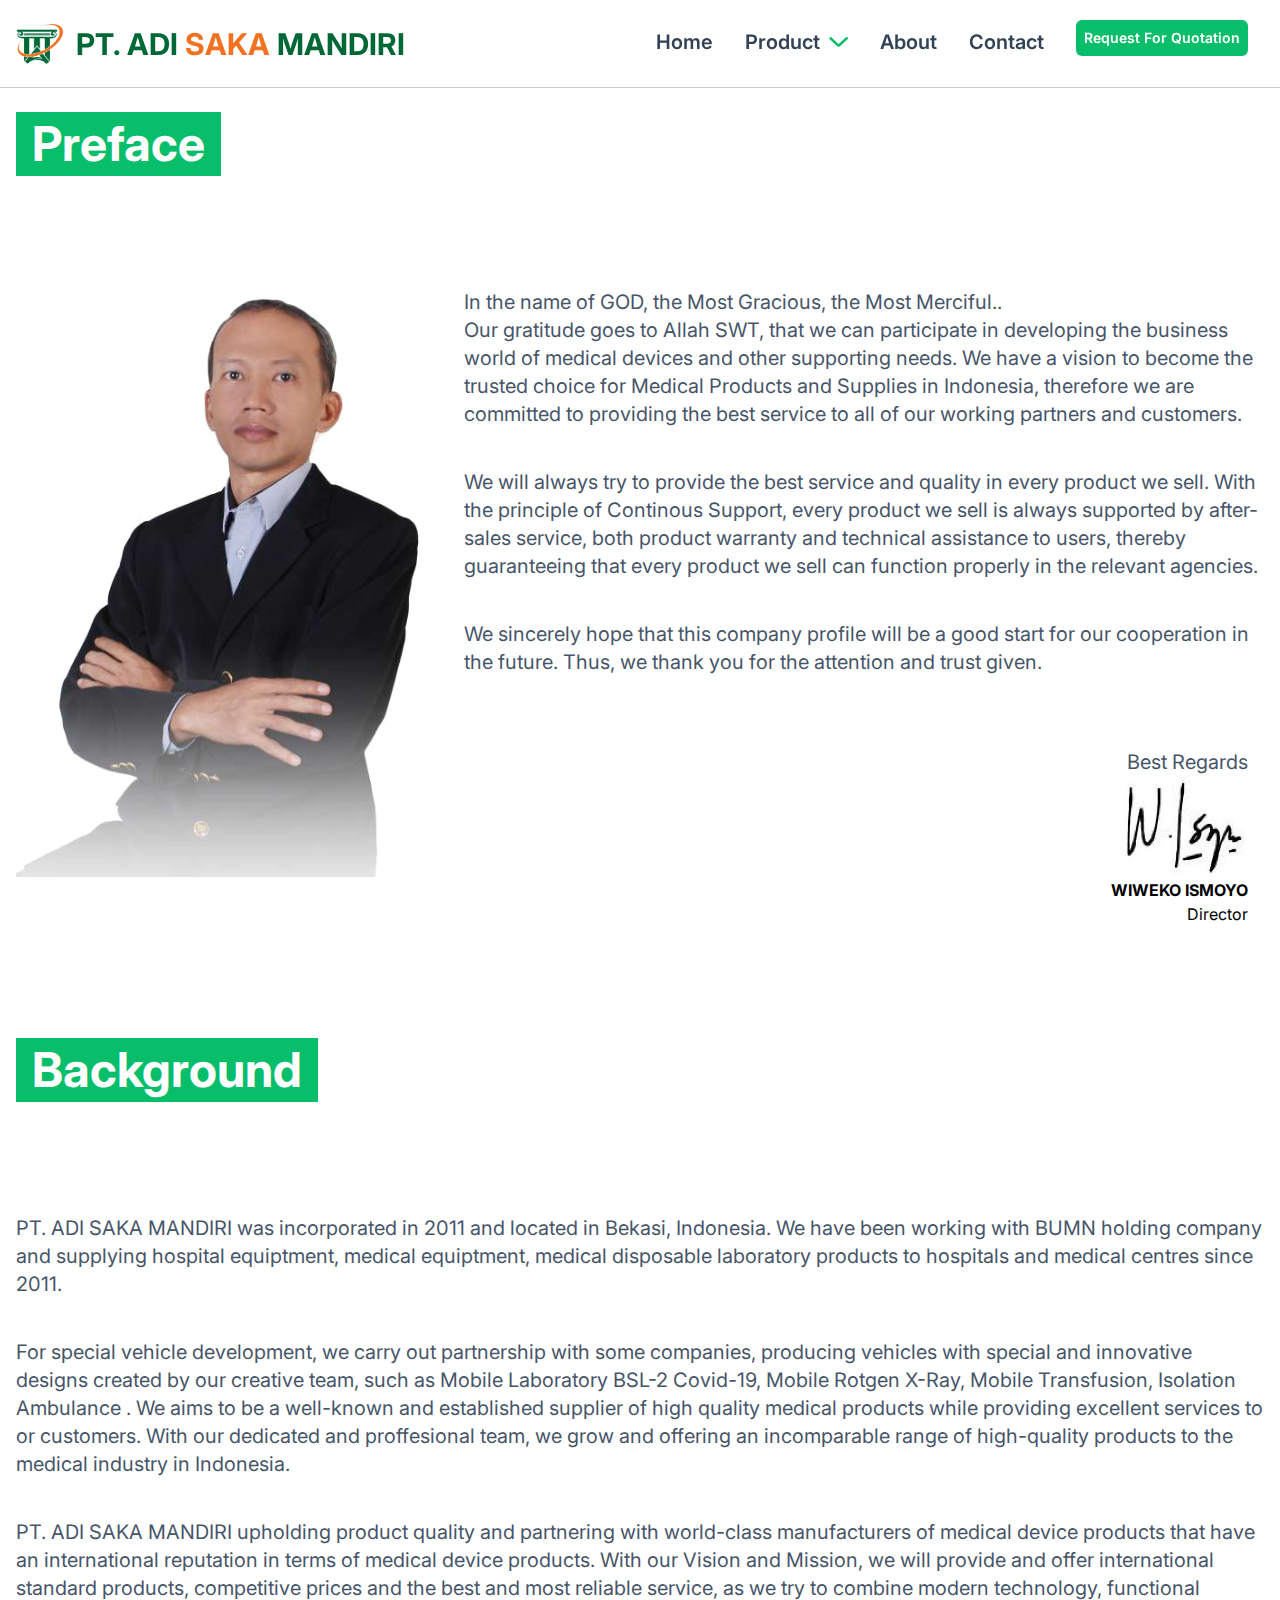
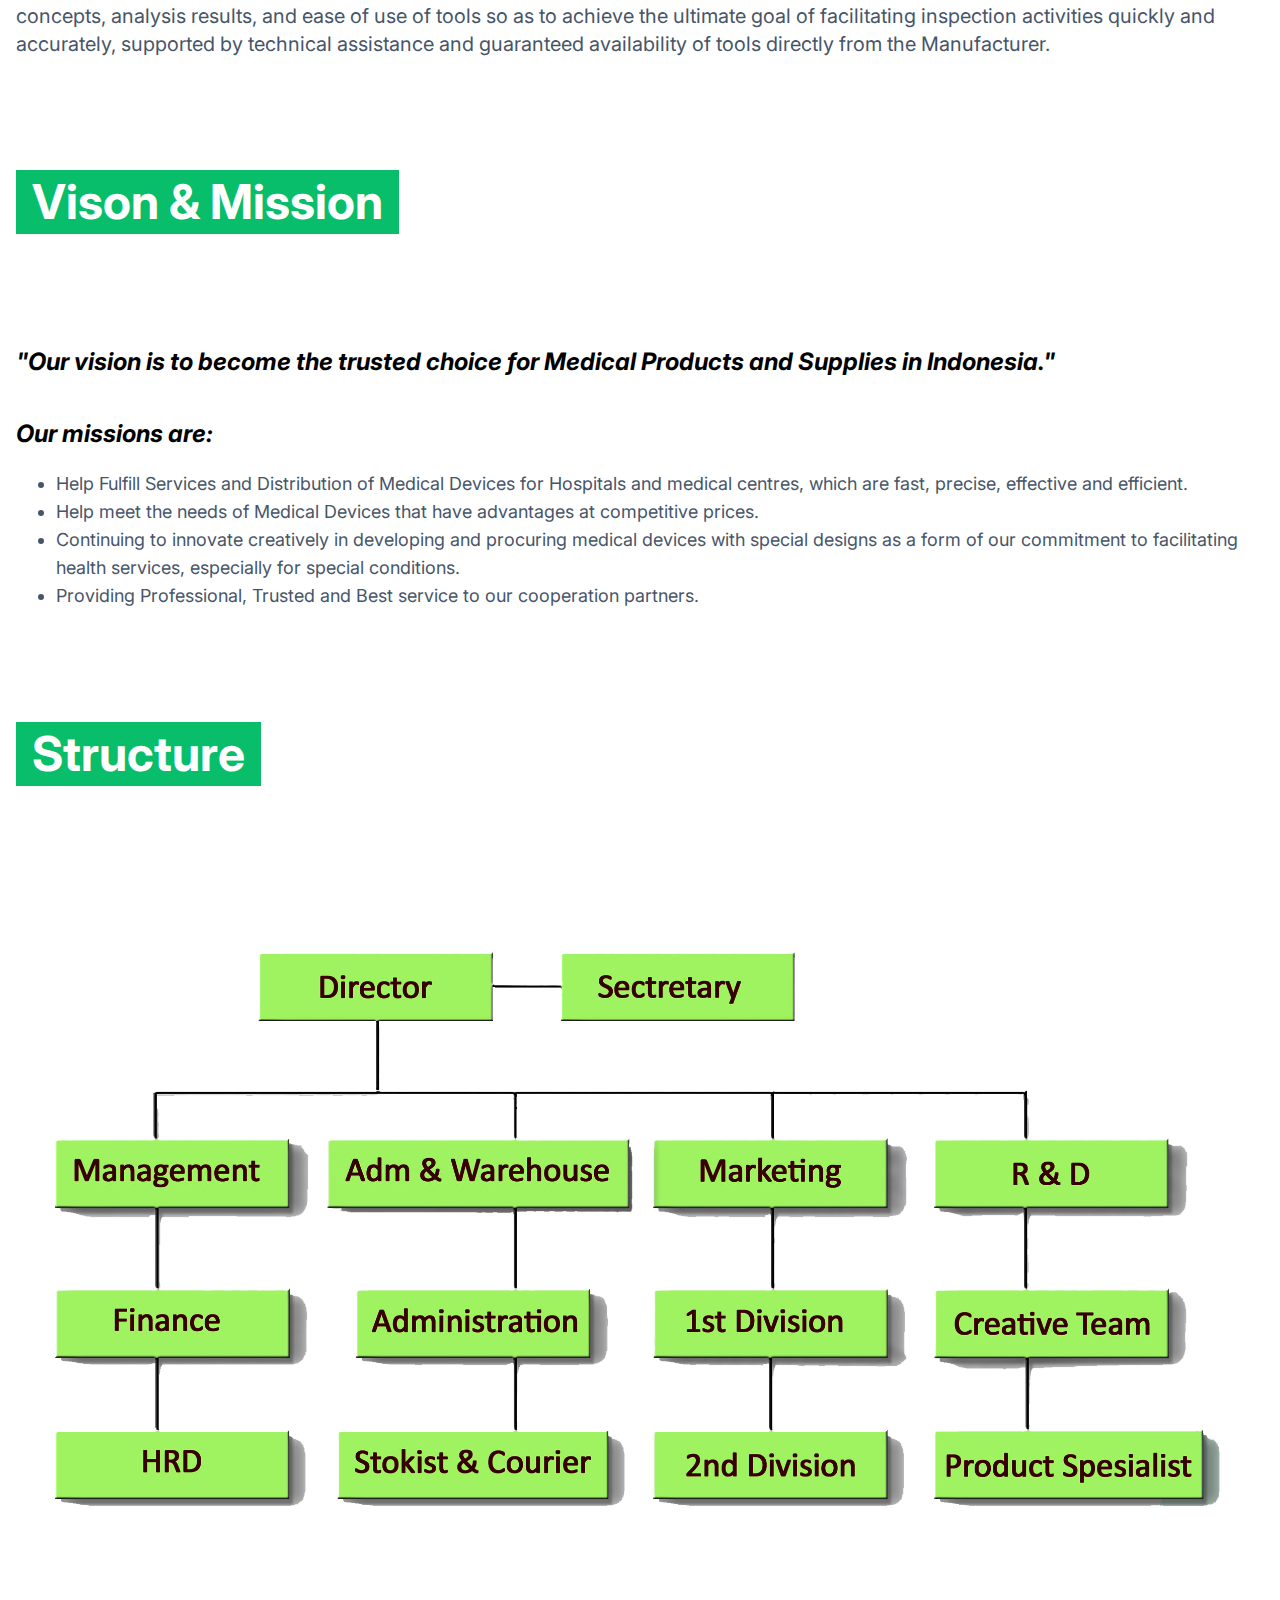
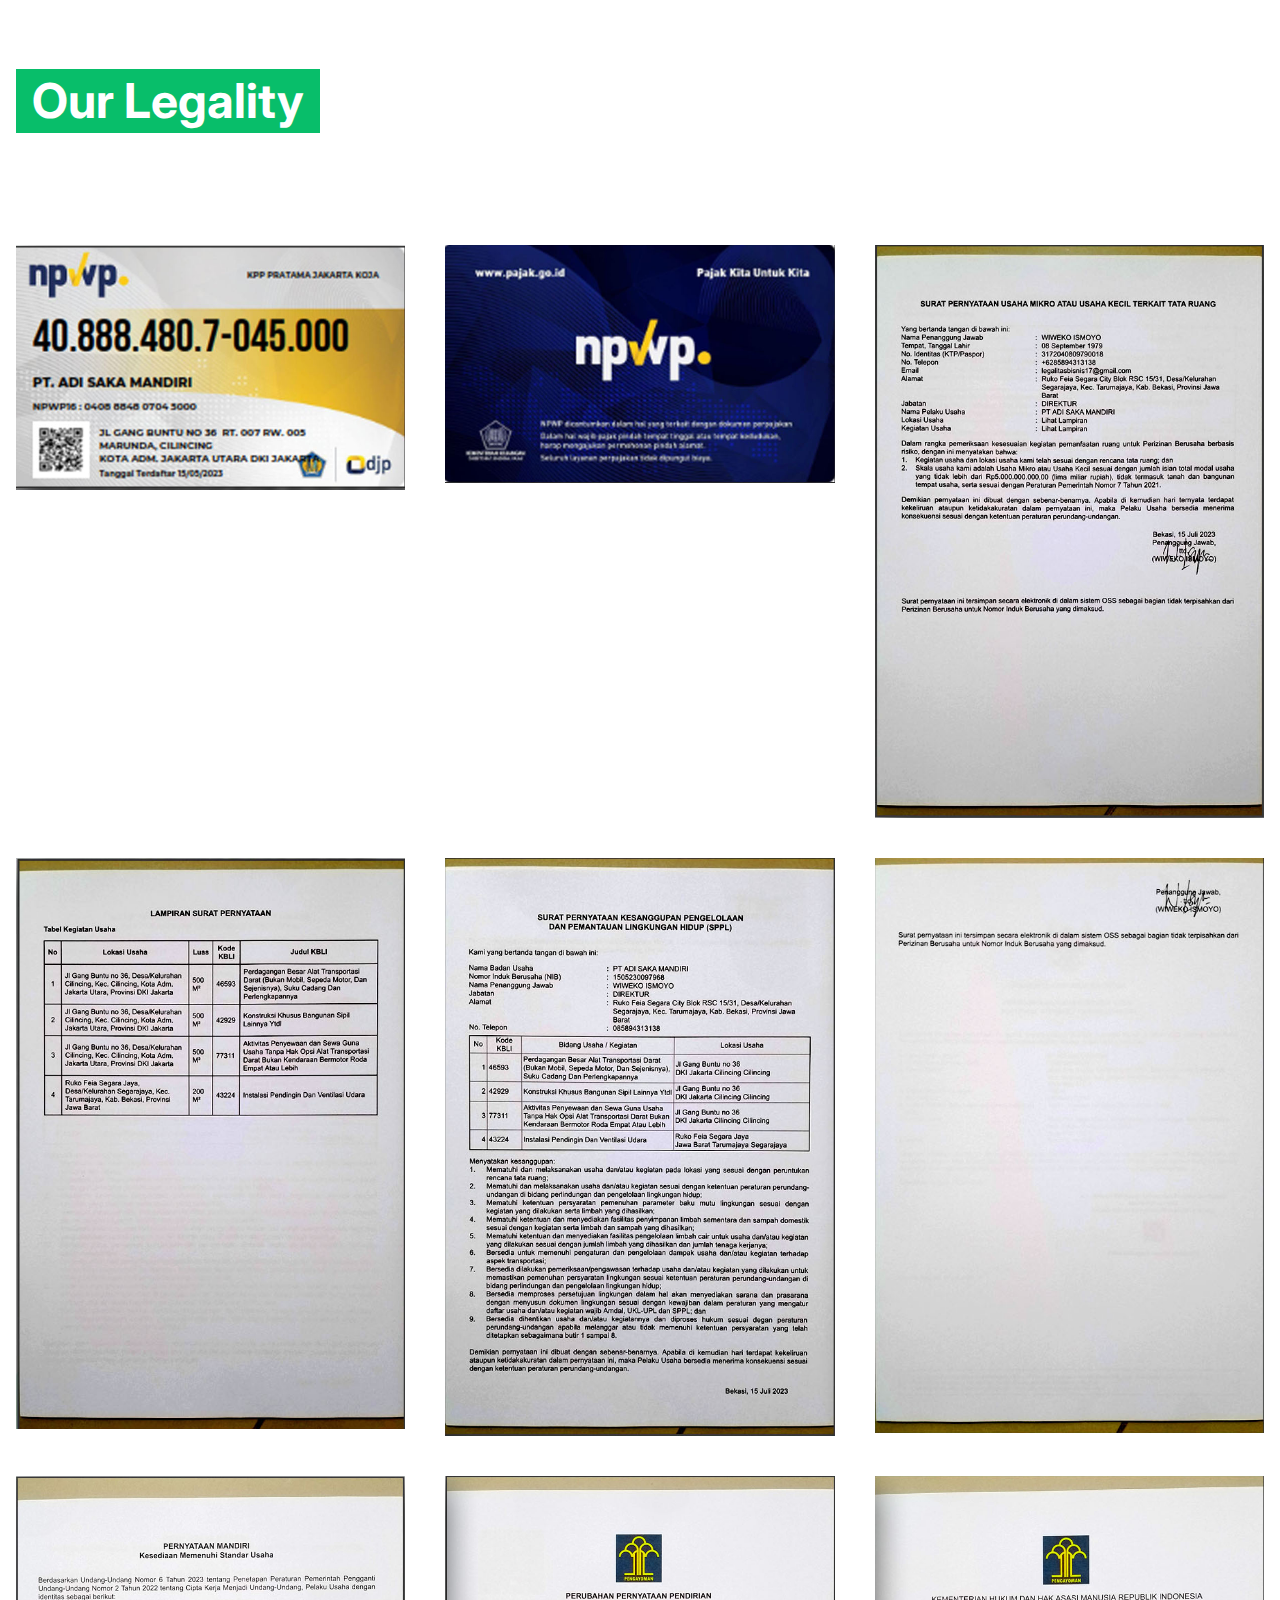
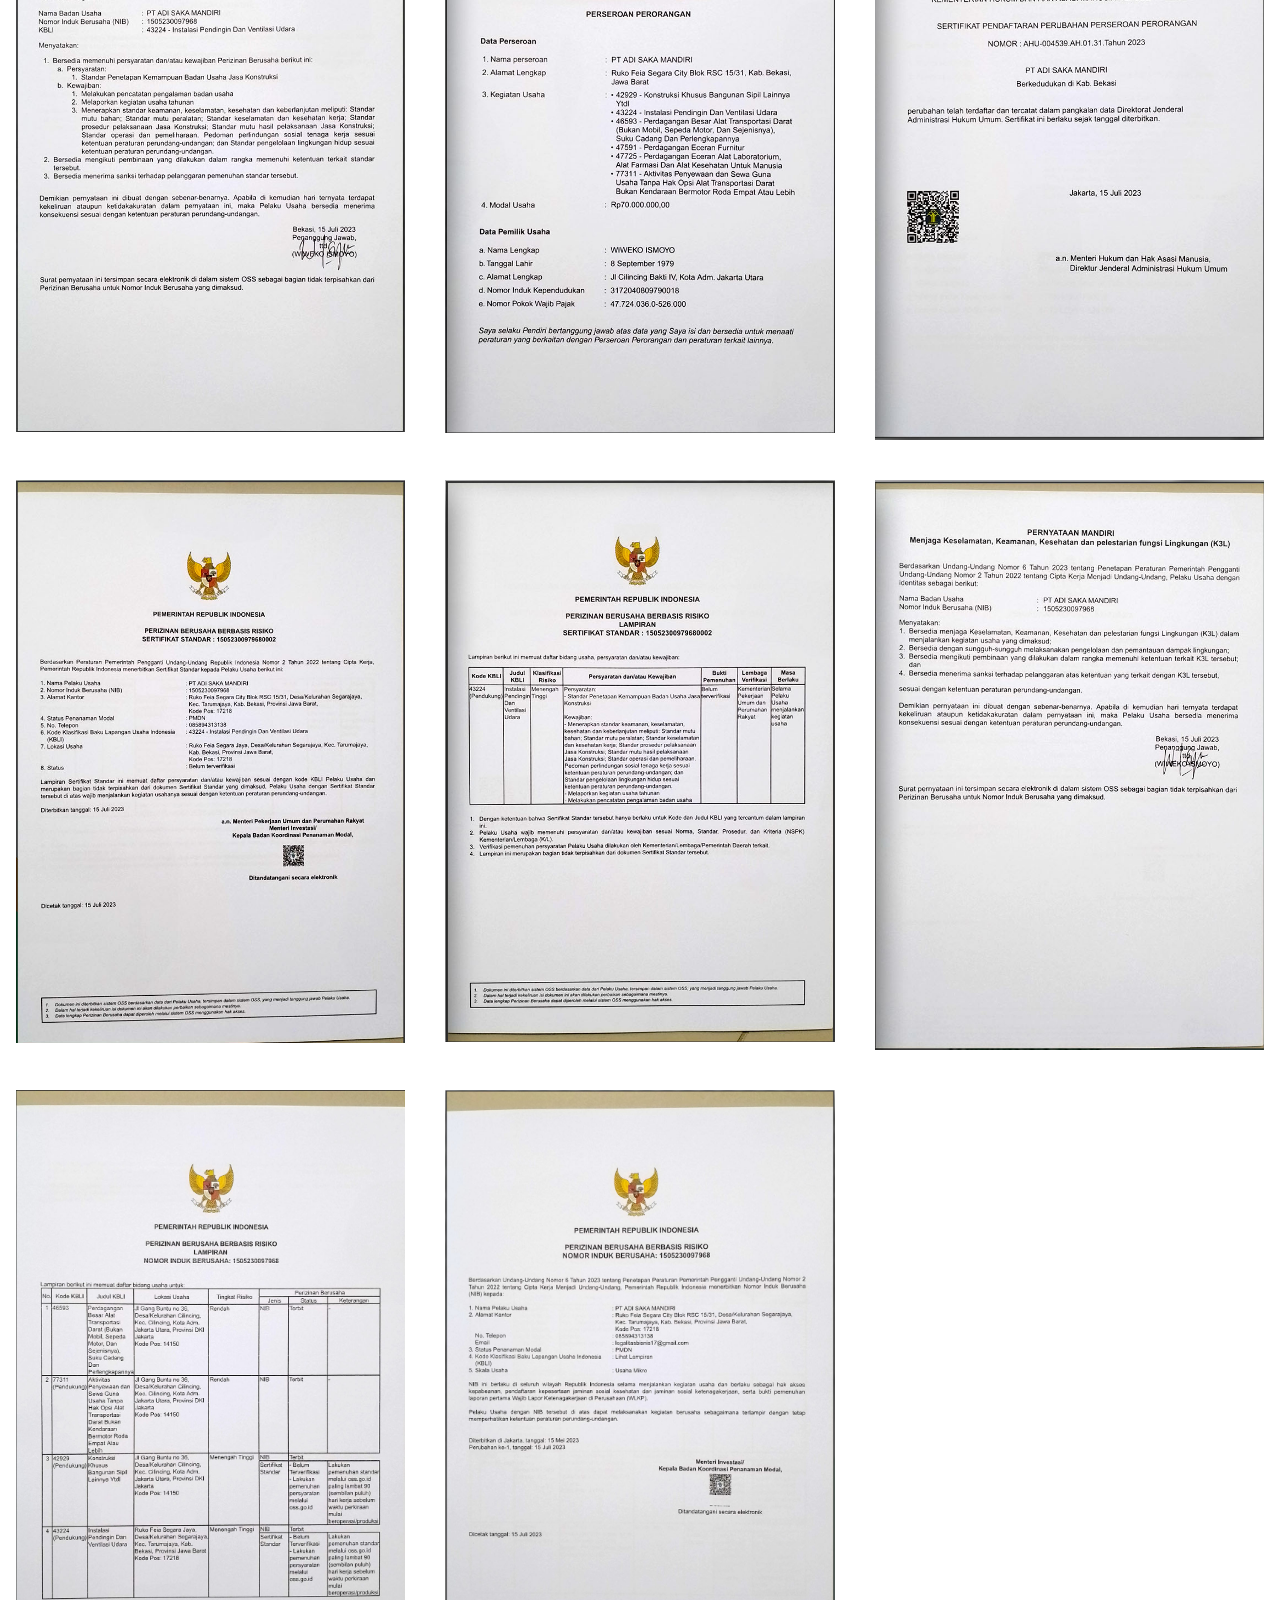
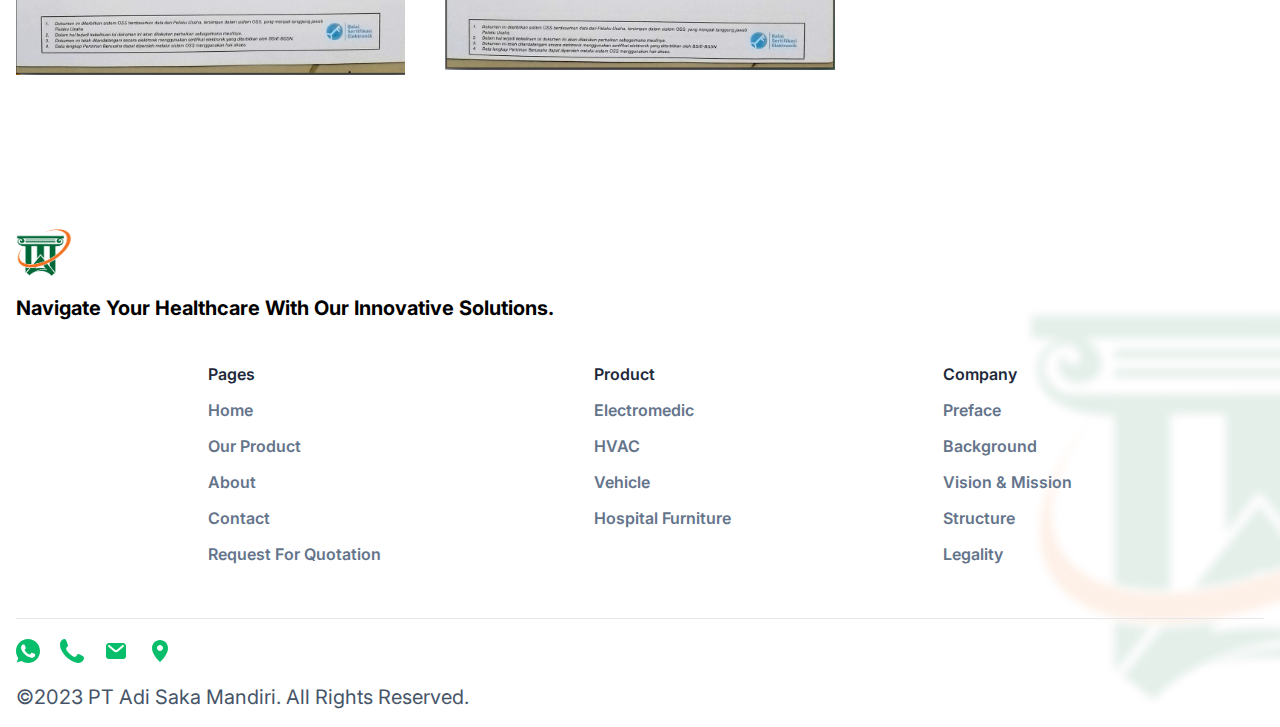
<file: about.html>
<!DOCTYPE html>
<html lang="en" class="scroll-smooth">
  <head>
    <meta charset="UTF-8" />
    <meta name="viewport" content="width=device-width, initial-scale=1.0" />
    <meta
      name="description"
      content="PT. ADI SAKA MANDIRI - Providing medical equipment, healthcare devices, and laboratory products. Committed to delivering the best service and after-sales support to ensure the proper functioning of our products. Located in Bekasi, Indonesia."
    />

    <meta
      property="og:image"
      content="https://raw.githubusercontent.com/dafsuy/project-pt-adi-saka-mandiri/main/src/img/logo.png"
    />
    <!-- Font Link -->
    <link rel="preconnect" href="https://fonts.googleapis.com" />
    <link rel="preconnect" href="https://fonts.gstatic.com" crossorigin />
    <link
      href="https://fonts.googleapis.com/css2?family=Inter:wght@400;600;700&family=Sono:wght@400;600;700&display=swap"
      rel="stylesheet"
    />
    <!-- Favicon -->
    <link rel="shortcut icon" href="/assets/favicon-4b6086f1.png" type="image/x-icon" />
    <title>About Us - PT. Adi Saka Mandiri</title>
    <script type="module" crossorigin src="/assets/about-a54c7591.js"></script>
    <link rel="modulepreload" crossorigin href="/assets/function-7bbb6216.js">
    <link rel="stylesheet" href="/assets/function-c51e1553.css">
  </head>
  <body class="font-inter bg-green-50">
    <!-- Header Start -->
    <header
      id="otherHeader"
      class="top-0 left-0 flex items-center w-full py-5 mx-auto duration-500 bg-transparent navbar-fixed linear navbar-white fixed z-[1000] header"
    >
      <div class="container mx-auto">
        <div class="relative flex items-center justify-between px-4">
          <div class="flex items-center">
            <img
              src="/assets/logo-921ccc28.png"
              alt="PT. Adi Saka Mandiri"
              class="w-8 mr-3 lg:w-12"
            />
            <!-- Logo End -->
            <!-- Name Author Start-->
            <h1
              id="author"
              class="text-xl font-bold text-primary font-inter lg:text-3xl"
            >
              PT. ADI <span class="text-accent">SAKA</span> MANDIRI
            </h1>
            <!-- Name Author End -->
          </div>
          <!-- Logo Start -->
          <div class="flex items-center px-4">
            <!-- Button Start -->
            <button
              id="hamburger"
              name="hamburger"
              type="button"
              class="absolute block right-4 lg:hidden z-[2000]"
            >
              <span
                class="transition duration-300 origin-top-left hamburger-line"
              ></span>
              <span class="transition duration-300 hamburger-line"></span>
              <span
                class="transition duration-300 origin-bottom-left hamburger-line"
              ></span>
            </button>
            <!-- Button Stop-->
            <!-- Nav Start -->
            <nav
              id="nav-menu"
              class="overflow-y-scroll lg:overflow-y-visible fixed top-[69px] right-0 z-[1500] h-screen py-1 font-semibold text-slate-700 transition-all duration-300 ease-in translate-x-full lg:h-auto lg:w-full lg:translate-x-0 lg:pt-0 w-60 bg-white lg:static lg:block lg:bg-transparent lg:shadow-none lg:opacity-100 lg:text-slate-700 border-l lg:border-none"
            >
              <ul id="nav-list" class="block text-lg lg:flex lg:text-xl">
                <li class="group">
                  <a
                    href="index.html"
                    class="flex py-2 ml-8 duration-300 ease-in lg:border-none text-dark group-hover:text-secondary"
                    >Home</a
                  >
                </li>
                <li class="group">
                  <button
                    type="button"
                    class="inline-flex items-center justify-center gap-2 py-2 ml-8 duration-300 ease-in hs-collapse-toggle lg:border-none text-dark hover:text-secondary"
                    id="hs-basic-collapse"
                    data-hs-collapse="#hs-basic-collapse-heading"
                  >
                    Product
                    <svg
                      class="w-5 h-5 text-secondary hs-collapse-open:rotate-180"
                      width="10"
                      height="10"
                      viewBox="0 0 16 16"
                      fill="none"
                      xmlns="http://www.w3.org/2000/svg"
                    >
                      <path
                        d="M2 5L8.16086 10.6869C8.35239 10.8637 8.64761 10.8637 8.83914 10.6869L15 5"
                        stroke="currentColor"
                        stroke-width="2"
                        stroke-linecap="round"
                      />
                    </svg>
                  </button>
                  <div
                    id="hs-basic-collapse-heading"
                    class="hs-collapse hidden rounded-lg lg:absolute transition-[height] duration-300 overflow-hidden lg:bg-white text-slate-700"
                    aria-labelledby="hs-basic-collapse"
                  >
                    <hr />
                    <div
                      class="pl-5 lg:border-[1px] rounded-lg text-sm lg:text-lg lg:py-5 my-5 lg:pl-0"
                    >
                      <ul class="flex flex-col gap-4">
                        <li class="group">
                          <a
                            href="product.html#electromedic"
                            class="py-2 mx-8 duration-300 ease-in lg:border-none text-dark hover:text-secondary"
                            >Electromedic</a
                          >
                        </li>
                        <li class="group">
                          <a
                            href="product.html#vehicle"
                            class="py-2 mx-8 duration-300 ease-in lg:border-none text-dark hover:text-secondary"
                            >Vehicle</a
                          >
                        </li>
                        <li class="group">
                          <a
                            href="product.html#hvac"
                            class="py-2 mx-8 duration-300 ease-in lg:border-none text-dark hover:text-secondary"
                            >HVAC</a
                          >
                        </li>
                        <li class="group">
                          <a
                            href="product.html#hospital-furniture"
                            class="py-2 mx-8 duration-300 ease-in lg:border-none text-dark hover:text-secondary"
                            >Hospital Furniture</a
                          >
                        </li>
                      </ul>
                    </div>
                    <hr />
                  </div>
                </li>
                <li class="group">
                  <a
                    href="about.html"
                    class="flex py-2 ml-8 duration-300 ease-in lg:border-none text-dark group-hover:text-secondary"
                    >About</a
                  >
                </li>

                <li class="group">
                  <a
                    href="index.html#contact"
                    class="flex py-2 ml-8 duration-300 ease-in lg:border-none text-dark group-hover:text-secondary"
                    >Contact</a
                  >
                </li>
                <li class="p-4 lg:p-0 group">
                  <a
                    href="request.html"
                    class="block p-2 mx-auto text-sm text-center text-white duration-300 ease-in rounded-md lg:flex lg:ml-8 lg:border-none text-dark group-hover:text-white hover:bg-green-600 bg-secondary"
                    >Request For Quotation</a
                  >
                </li>
              </ul>
              <div class="p-4 lg:hidden">
                <hr />
                <!-- Sosmed -->
                <div class="flex items-center gap-5 mt-5">
                  <!-- Whatsapp -->
                  <a
                    href="https://wa.me/6281770584158"
                    target="_blank"
                    title="Contact via Whatsapp"
                  >
                    <svg
                      viewBox="0 0 48 48"
                      version="1.1"
                      xmlns="http://www.w3.org/2000/svg"
                      xmlns:xlink="http://www.w3.org/1999/xlink"
                      fill="#000000"
                      class="sosmed"
                    >
                      <g id="SVGRepo_bgCarrier" stroke-width="0"></g>
                      <g
                        id="SVGRepo_tracerCarrier"
                        stroke-linecap="round"
                        stroke-linejoin="round"
                      ></g>
                      <g id="SVGRepo_iconCarrier">
                        <title>Contact with Whatsapp</title>
                        <desc>Created with Sketch.</desc>
                        <defs></defs>
                        <g
                          id="Icons"
                          stroke="none"
                          stroke-width="1"
                          fill="none"
                          fill-rule="evenodd"
                        >
                          <g
                            id="Color-"
                            transform="translate(-700.000000, -360.000000)"
                            fill="currentColor"
                          >
                            <path
                              d="M723.993033,360 C710.762252,360 700,370.765287 700,383.999801 C700,389.248451 701.692661,394.116025 704.570026,398.066947 L701.579605,406.983798 L710.804449,404.035539 C714.598605,406.546975 719.126434,408 724.006967,408 C737.237748,408 748,397.234315 748,384.000199 C748,370.765685 737.237748,360.000398 724.006967,360.000398 L723.993033,360.000398 L723.993033,360 Z M717.29285,372.190836 C716.827488,371.07628 716.474784,371.034071 715.769774,371.005401 C715.529728,370.991464 715.262214,370.977527 714.96564,370.977527 C714.04845,370.977527 713.089462,371.245514 712.511043,371.838033 C711.806033,372.557577 710.056843,374.23638 710.056843,377.679202 C710.056843,381.122023 712.567571,384.451756 712.905944,384.917648 C713.258648,385.382743 717.800808,392.55031 724.853297,395.471492 C730.368379,397.757149 732.00491,397.545307 733.260074,397.27732 C735.093658,396.882308 737.393002,395.527239 737.971421,393.891043 C738.54984,392.25405 738.54984,390.857171 738.380255,390.560912 C738.211068,390.264652 737.745308,390.095816 737.040298,389.742615 C736.335288,389.389811 732.90737,387.696673 732.25849,387.470894 C731.623543,387.231179 731.017259,387.315995 730.537963,387.99333 C729.860819,388.938653 729.198006,389.89831 728.661785,390.476494 C728.238619,390.928051 727.547144,390.984595 726.969123,390.744481 C726.193254,390.420348 724.021298,389.657798 721.340985,387.273388 C719.267356,385.42535 717.856938,383.125756 717.448104,382.434484 C717.038871,381.729275 717.405907,381.319529 717.729948,380.938852 C718.082653,380.501232 718.421026,380.191036 718.77373,379.781688 C719.126434,379.372738 719.323884,379.160897 719.549599,378.681068 C719.789645,378.215575 719.62006,377.735746 719.450874,377.382942 C719.281687,377.030139 717.871269,373.587317 717.29285,372.190836 Z"
                              id="Whatsapp"
                            ></path>
                          </g>
                        </g>
                      </g>
                    </svg>
                  </a>
                  <!-- Phone -->
                  <a href="tel:6281770584158" target="_blank">
                    <svg
                      viewBox="0 0 15 15"
                      version="1.1"
                      xmlns="http://www.w3.org/2000/svg"
                      xmlns:xlink="http://www.w3.org/1999/xlink"
                      fill="#000000"
                      class="sosmed"
                    >
                      <g id="SVGRepo_bgCarrier" stroke-width="0"></g>
                      <g
                        id="SVGRepo_tracerCarrier"
                        stroke-linecap="round"
                        stroke-linejoin="round"
                      ></g>
                      <g id="SVGRepo_iconCarrier">
                        <title>Contact via Phone</title>
                        <desc>Created with Sketch.</desc>
                        <defs></defs>
                        <g
                          id="Page-1"
                          stroke="none"
                          stroke-width="1"
                          fill="none"
                          fill-rule="evenodd"
                        >
                          <g
                            id="Dribbble-Light-Preview"
                            transform="translate(-103.000000, -7321.000000)"
                            fill="currentColor"
                          >
                            <g
                              id="icons"
                              transform="translate(56.000000, 160.000000)"
                            >
                              <path
                                d="M61.7302966,7173.99596 C61.2672966,7175.40296 59.4532966,7176.10496 58.1572966,7175.98796 C56.3872966,7175.82796 54.4612966,7174.88896 52.9992966,7173.85496 C50.8502966,7172.33496 48.8372966,7169.98396 47.6642966,7167.48896 C46.8352966,7165.72596 46.6492966,7163.55796 47.8822966,7161.95096 C48.3382966,7161.35696 48.8312966,7161.03996 49.5722966,7161.00296 C50.6002966,7160.95296 50.7442966,7161.54096 51.0972966,7162.45696 C51.3602966,7163.14196 51.7112966,7163.84096 51.9072966,7164.55096 C52.2742966,7165.87596 50.9912966,7165.93096 50.8292966,7167.01396 C50.7282966,7167.69696 51.5562966,7168.61296 51.9302966,7169.09996 C52.6632966,7170.05396 53.5442966,7170.87696 54.5382966,7171.50296 C55.1072966,7171.86196 56.0262966,7172.50896 56.6782966,7172.15196 C57.6822966,7171.60196 57.5872966,7169.90896 58.9912966,7170.48196 C59.7182966,7170.77796 60.4222966,7171.20496 61.1162966,7171.57896 C62.1892966,7172.15596 62.1392966,7172.75396 61.7302966,7173.99596 C61.4242966,7174.92396 62.0362966,7173.06796 61.7302966,7173.99596"
                                id="call-[#192]"
                              ></path>
                            </g>
                          </g>
                        </g>
                      </g>
                    </svg>
                  </a>
                  <!-- Email -->
                  <a href="mailto:info@asrimedicare.com" target="_blank">
                    <svg
                      class="sosmed"
                      viewBox="0 0 24 24"
                      fill="none"
                      xmlns="http://www.w3.org/2000/svg"
                    >
                      <g id="SVGRepo_bgCarrier" stroke-width="0"></g>
                      <g
                        id="SVGRepo_tracerCarrier"
                        stroke-linecap="round"
                        stroke-linejoin="round"
                      ></g>
                      <g id="SVGRepo_iconCarrier">
                        <title>Contact via Email</title>
                        <rect width="24" height="24" fill="white"></rect>
                        <path
                          fill-rule="evenodd"
                          clip-rule="evenodd"
                          d="M5.96802 4H18.032C18.4706 3.99999 18.8491 3.99998 19.1624 4.02135C19.4922 4.04386 19.8221 4.09336 20.1481 4.22836C20.8831 4.53284 21.4672 5.11687 21.7716 5.85195C21.9066 6.17788 21.9561 6.50779 21.9787 6.83762C22 7.15088 22 7.52936 22 7.96801V16.032C22 16.4706 22 16.8491 21.9787 17.1624C21.9561 17.4922 21.9066 17.8221 21.7716 18.1481C21.4672 18.8831 20.8831 19.4672 20.1481 19.7716C19.8221 19.9066 19.4922 19.9561 19.1624 19.9787C18.8491 20 18.4706 20 18.032 20H5.96801C5.52936 20 5.15088 20 4.83762 19.9787C4.50779 19.9561 4.17788 19.9066 3.85195 19.7716C3.11687 19.4672 2.53284 18.8831 2.22836 18.1481C2.09336 17.8221 2.04386 17.4922 2.02135 17.1624C1.99998 16.8491 1.99999 16.4706 2 16.032V7.96802C1.99999 7.52937 1.99998 7.15088 2.02135 6.83762C2.04386 6.50779 2.09336 6.17788 2.22836 5.85195C2.53284 5.11687 3.11687 4.53284 3.85195 4.22836C4.17788 4.09336 4.50779 4.04386 4.83762 4.02135C5.15088 3.99998 5.52937 3.99999 5.96802 4ZM4.31745 6.27777C4.68114 5.86214 5.3129 5.82002 5.72854 6.1837L11.3415 11.095C11.7185 11.4249 12.2815 11.4249 12.6585 11.095L18.2715 6.1837C18.6871 5.82002 19.3189 5.86214 19.6825 6.27777C20.0462 6.69341 20.0041 7.32517 19.5885 7.68885L13.9755 12.6002C12.8444 13.5899 11.1556 13.5899 10.0245 12.6002L4.41153 7.68885C3.99589 7.32517 3.95377 6.69341 4.31745 6.27777Z"
                          fill="currentColor"
                        ></path>
                      </g>
                    </svg>
                  </a>
                  <!-- Location -->
                  <a
                    href="https://maps.app.goo.gl/REvzkBC9GBhhqVat6"
                    target="_blank"
                  >
                    <svg
                      fill="currentColor"
                      class="sosmed"
                      version="1.1"
                      id="Filled_Icons"
                      xmlns="http://www.w3.org/2000/svg"
                      xmlns:xlink="http://www.w3.org/1999/xlink"
                      x="0px"
                      y="0px"
                      viewBox="0 0 24 24"
                      enable-background="new 0 0 24 24"
                      xml:space="preserve"
                    >
                      <g id="SVGRepo_bgCarrier" stroke-width="0"></g>
                      <g
                        id="SVGRepo_tracerCarrier"
                        stroke-linecap="round"
                        stroke-linejoin="round"
                      ></g>
                      <g id="SVGRepo_iconCarrier">
                        <title>See Location</title>
                        <g id="Location-Filled">
                          <path
                            d="M12,1C7.58,1,4,4.58,4,9c0,7.08,8,14,8,14s8-6.92,8-14C20,4.58,16.42,1,12,1z M12,12c-1.66,0-3-1.34-3-3s1.34-3,3-3 s3,1.34,3,3S13.66,12,12,12z"
                          ></path>
                        </g>
                      </g>
                    </svg>
                  </a>
                </div>
                <p class="mt-5 text-sm">
                  &copy;2023 PT Adi Saka Mandiri. All Rights Reserved.
                </p>
              </div>
            </nav>
            <!-- Nav Stop -->
          </div>
        </div>
      </div>
    </header>
    <!-- Header End -->
    <section
      class="fixed left-0 hidden w-4/5 h-screen transition duration-300 ease-in opacity-0 z-[100] lg:hidden filter-nav bg-black/50 backdrop-blur-md top-[69px]"
    ></section>
    <!-- Main -->
    <main>
      <!-- Preface -->
      <div class="container mx-auto bg-white">
        <section class="pt-20 lg:pt-28" id="preface">
          <div class="container px-4 mx-auto">
            <div class="mx-auto">
              <h2
                class="inline-block px-4 py-2 text-4xl font-bold text-white lg:text-5xl bg-secondary"
              >
                Preface
              </h2>

              <div class="mt-20 sm:mt-28">
                <img
                  src="/assets/director-adisakamandiri-9dee2d73.jpg"
                  alt="Director PT. Adisaka Mandiri"
                  class="float-left w-full mb-10 sm:max-w-md"
                />
                <article class="">
                  <p class="mt-10">
                    In the name of GOD, the Most Gracious, the Most
                    Merciful..<br />Our gratitude goes to Allah SWT, that we can
                    participate in developing the business world of medical
                    devices and other supporting needs. We have a vision to
                    become the trusted choice for Medical Products and Supplies
                    in Indonesia, therefore we are committed to providing the
                    best service to all of our working partners and customers.
                  </p>
                  <p class="mt-10">
                    We will always try to provide the best service and quality
                    in every product we sell. With the principle of Continous
                    Support, every product we sell is always supported by
                    after-sales service, both product warranty and technical
                    assistance to users, thereby guaranteeing that every product
                    we sell can function properly in the relevant agencies.
                  </p>
                  <p class="mt-10">
                    We sincerely hope that this company profile will be a good
                    start for our cooperation in the future. Thus, we thank you
                    for the attention and trust given.
                  </p>
                  <br /><br /><br />
                  <div class="flex flex-col items-end mr-4 text-right">
                    <p>Best Regards</p>
                    <img src="/assets/sign-62cab8ed.jpg" alt="" class="w-24 sm:w-32" />
                    <h3 class="font-bold">WIWEKO ISMOYO</h3>
                    <h3>Director</h3>
                  </div>
                </article>
              </div>
            </div>
          </div>
        </section>
        <!-- End Preface -->
        <!-- Background -->
        <section class="pt-20 lg:pt-28" id="background">
          <div class="container px-4 mx-auto">
            <div class="mx-auto">
              <h2
                class="inline-block px-4 py-2 text-4xl font-bold text-white lg:text-5xl bg-secondary"
              >
                Background
              </h2>
              <div class="mt-20 sm:mt-28">
                <p class="mt-10">
                  PT. ADI SAKA MANDIRI was incorporated in 2011 and located in
                  Bekasi, Indonesia. We have been working with BUMN holding
                  company and supplying hospital equiptment, medical equiptment,
                  medical disposable laboratory products to hospitals and
                  medical centres since 2011.
                </p>
                <p class="mt-10">
                  For special vehicle development, we carry out partnership with
                  some companies, producing vehicles with special and innovative
                  designs created by our creative team, such as Mobile
                  Laboratory BSL-2 Covid-19, Mobile Rotgen X-Ray, Mobile
                  Transfusion, Isolation Ambulance . We aims to be a well-known
                  and established supplier of high quality medical products
                  while providing excellent services to or customers. With our
                  dedicated and proffesional team, we grow and offering an
                  incomparable range of high-quality products to the medical
                  industry in Indonesia.
                </p>
                <p class="mt-10">
                  PT. ADI SAKA MANDIRI upholding product quality and partnering
                  with world-class manufacturers of medical device products that
                  have an international reputation in terms of medical device
                  products. With our Vision and Mission, we will provide and
                  offer international standard products, competitive prices and
                  the best and most reliable service, as we try to combine
                  modern technology, functional concepts, analysis results, and
                  ease of use of tools so as to achieve the ultimate goal of
                  facilitating inspection activities quickly and accurately,
                  supported by technical assistance and guaranteed availability
                  of tools directly from the Manufacturer.
                </p>
              </div>
            </div>
          </div>
        </section>
        <!-- End Background -->
        <!-- Vison Mission -->
        <section class="pt-20 lg:pt-28" id="vision-mission">
          <div class="container px-4 mx-auto">
            <div class="mx-auto">
              <h2
                class="inline-block px-4 py-2 text-4xl font-bold text-white lg:text-5xl bg-secondary"
              >
                Vison & Mission
              </h2>
              <div class="mt-20 sm:mt-28">
                <h3 class="text-2xl italic font-bold">
                  "Our vision is to become the trusted choice for Medical
                  Products and Supplies in Indonesia."
                </h3>
                <h3 class="mt-10 text-2xl italic font-bold">
                  Our missions are:
                </h3>
                <ul
                  class="pl-10 mt-5 list-disc list-outside text-slate-600 lg:text-lg"
                >
                  <li>
                    Help Fulfill Services and Distribution of Medical Devices
                    for Hospitals and medical centres, which are fast, precise,
                    effective and efficient.
                  </li>
                  <li>
                    Help meet the needs of Medical Devices that have advantages
                    at competitive prices.
                  </li>
                  <li>
                    Continuing to innovate creatively in developing and
                    procuring medical devices with special designs as a form of
                    our commitment to facilitating health services, especially
                    for special conditions.
                  </li>
                  <li>
                    Providing Professional, Trusted and Best service to our
                    cooperation partners.
                  </li>
                </ul>
              </div>
            </div>
          </div>
        </section>
        <!-- End Vison Mission -->
        <!-- Structure -->
        <section class="pt-20 lg:pt-28" id="structure">
          <div class="container px-4 mx-auto">
            <div class="mx-auto">
              <h2
                class="inline-block px-4 py-2 text-4xl font-bold text-white lg:text-5xl bg-secondary"
              >
                Structure
              </h2>
              <div class="mt-20 sm:mt-28">
                <img
                  src="/assets/structure-831bff4a.png"
                  alt="Structure Organization"
                />
              </div>
            </div>
          </div>
        </section>
        <!-- End Structure -->
        <!-- Legality -->
        <section class="py-20 lg:py-28" id="legality">
          <div class="container px-4 mx-auto">
            <div class="mx-auto">
              <h2
                class="inline-block px-4 py-2 text-4xl font-bold text-white lg:text-5xl bg-secondary"
              >
                Our Legality
              </h2>
              <div class="mt-20 sm:mt-28">
                <div
                  class="grid gap-10 grid-flow-dense sm:grid-cols-2 md:grid-cols-3"
                >
                  <img src="/assets/legal1-5088d813.png" alt="legal1" />
                  <img src="/assets/legal2-9e3a6fb3.png" alt="legal2" />
                  <img src="/assets/legal3-d65f437c.png" alt="legal3" />
                  <img src="/assets/legal4-fc0f2cba.png" alt="legal4" />
                  <img src="/assets/legal5-49bee403.png" alt="legal5" />
                  <img src="/assets/legal6-63a3f9e0.png" alt="legal6" />
                  <img src="/assets/legal7-d31997cc.png" alt="legal7" />
                  <img src="/assets/legal8-2de750d7.png" alt="legal8" />
                  <img src="/assets/legal9-2ecdf205.png" alt="legal9" />
                  <img src="/assets/legal10-6dfa3073.png" alt="legal10" />
                  <img src="/assets/legal11-2a3d1e9f.png" alt="legal1" />
                  <img src="/assets/legal12-84cfae3c.png" alt="legal1" />
                  <img src="/assets/legal13-e1d89816.png" alt="legal1" />
                  <img src="/assets/legal14-a7846f28.png" alt="legal1" />
                </div>
              </div>
            </div>
          </div>
        </section>
        <!-- End Legality -->
      </div>
    </main>
    <!-- End Main -->
    <!-- Footer Section -->
    <footer class="relative">
      <div
        class="container relative z-10 items-center justify-center p-4 pt-10 mx-auto bg-white"
      >
        <div>
          <img
            src="/assets/logo-921ccc28.png"
            class="w-14"
            alt="PT. Adi Saka Mandiri"
          />
          <h2 class="mt-4 text-xl font-bold">
            Navigate Your Healthcare With Our Innovative Solutions.
          </h2>
        </div>
        <div
          class="flex flex-col flex-wrap w-full gap-5 mt-10 sm:flex-row justify-evenly"
        >
          <div>
            <h2 class="footer-title-list">Pages</h2>
            <ul class="footer-list">
              <li class="footer-list">
                <a href="index.html">Home</a>
              </li>
              <li class="footer-list">
                <a href="product.html">Our Product</a>
              </li>
              <li class="footer-list">
                <a href="about.html">About</a>
              </li>
              <li class="footer-list">
                <a href="index.html#contact">Contact</a>
              </li>
              <li class="footer-list">
                <a href="request.html">Request For Quotation</a>
              </li>
            </ul>
          </div>
          <div>
            <h2 class="footer-title-list">Product</h2>
            <ul class="footer-list">
              <li class="footer-list">
                <a href="product.html#electromedic">Electromedic</a>
              </li>
              <li class="footer-list">
                <a href="product.html#hvac">HVAC</a>
              </li>
              <li class="footer-list">
                <a href="product.html#vehicle">Vehicle</a>
              </li>
              <li class="footer-list">
                <a href="product.html#hospital-furniture">Hospital Furniture</a>
              </li>
            </ul>
          </div>
          <div>
            <h2 class="footer-title-list">Company</h2>
            <ul class="footer-list">
              <li class="footer-list">
                <a href="about.html#preface">Preface</a>
              </li>
              <li class="footer-list">
                <a href="about.html#background">Background</a>
              </li>
              <li class="footer-list">
                <a href="about.html#vision-mission">Vision & Mission</a>
              </li>
              <li class="footer-list">
                <a href="about.html#structure">Structure</a>
              </li>
              <li class="footer-list">
                <a href="about.html#legality">Legality</a>
              </li>
            </ul>
          </div>
        </div>
        <!-- Sosmed -->
        <div class="mt-10">
          <hr />
          <div class="flex items-center gap-5 mt-5">
            <!-- Whatsapp -->
            <a
              href="https://wa.me/6281770584158"
              target="_blank"
              title="Contact via Whatsapp"
            >
              <svg
                viewBox="0 0 48 48"
                version="1.1"
                xmlns="http://www.w3.org/2000/svg"
                xmlns:xlink="http://www.w3.org/1999/xlink"
                fill="#000000"
                class="sosmed"
              >
                <g id="SVGRepo_bgCarrier" stroke-width="0"></g>
                <g
                  id="SVGRepo_tracerCarrier"
                  stroke-linecap="round"
                  stroke-linejoin="round"
                ></g>
                <g id="SVGRepo_iconCarrier">
                  <title>Contact with Whatsapp</title>
                  <desc>Created with Sketch.</desc>
                  <defs></defs>
                  <g
                    id="Icons"
                    stroke="none"
                    stroke-width="1"
                    fill="none"
                    fill-rule="evenodd"
                  >
                    <g
                      id="Color-"
                      transform="translate(-700.000000, -360.000000)"
                      fill="currentColor"
                    >
                      <path
                        d="M723.993033,360 C710.762252,360 700,370.765287 700,383.999801 C700,389.248451 701.692661,394.116025 704.570026,398.066947 L701.579605,406.983798 L710.804449,404.035539 C714.598605,406.546975 719.126434,408 724.006967,408 C737.237748,408 748,397.234315 748,384.000199 C748,370.765685 737.237748,360.000398 724.006967,360.000398 L723.993033,360.000398 L723.993033,360 Z M717.29285,372.190836 C716.827488,371.07628 716.474784,371.034071 715.769774,371.005401 C715.529728,370.991464 715.262214,370.977527 714.96564,370.977527 C714.04845,370.977527 713.089462,371.245514 712.511043,371.838033 C711.806033,372.557577 710.056843,374.23638 710.056843,377.679202 C710.056843,381.122023 712.567571,384.451756 712.905944,384.917648 C713.258648,385.382743 717.800808,392.55031 724.853297,395.471492 C730.368379,397.757149 732.00491,397.545307 733.260074,397.27732 C735.093658,396.882308 737.393002,395.527239 737.971421,393.891043 C738.54984,392.25405 738.54984,390.857171 738.380255,390.560912 C738.211068,390.264652 737.745308,390.095816 737.040298,389.742615 C736.335288,389.389811 732.90737,387.696673 732.25849,387.470894 C731.623543,387.231179 731.017259,387.315995 730.537963,387.99333 C729.860819,388.938653 729.198006,389.89831 728.661785,390.476494 C728.238619,390.928051 727.547144,390.984595 726.969123,390.744481 C726.193254,390.420348 724.021298,389.657798 721.340985,387.273388 C719.267356,385.42535 717.856938,383.125756 717.448104,382.434484 C717.038871,381.729275 717.405907,381.319529 717.729948,380.938852 C718.082653,380.501232 718.421026,380.191036 718.77373,379.781688 C719.126434,379.372738 719.323884,379.160897 719.549599,378.681068 C719.789645,378.215575 719.62006,377.735746 719.450874,377.382942 C719.281687,377.030139 717.871269,373.587317 717.29285,372.190836 Z"
                        id="Whatsapp"
                      ></path>
                    </g>
                  </g>
                </g>
              </svg>
            </a>
            <!-- Phone -->
            <a href="tel:6281770584158" target="_blank">
              <svg
                viewBox="0 0 15 15"
                version="1.1"
                xmlns="http://www.w3.org/2000/svg"
                xmlns:xlink="http://www.w3.org/1999/xlink"
                fill="#000000"
                class="sosmed"
              >
                <g id="SVGRepo_bgCarrier" stroke-width="0"></g>
                <g
                  id="SVGRepo_tracerCarrier"
                  stroke-linecap="round"
                  stroke-linejoin="round"
                ></g>
                <g id="SVGRepo_iconCarrier">
                  <title>Contact via Phone</title>
                  <desc>Created with Sketch.</desc>
                  <defs></defs>
                  <g
                    id="Page-1"
                    stroke="none"
                    stroke-width="1"
                    fill="none"
                    fill-rule="evenodd"
                  >
                    <g
                      id="Dribbble-Light-Preview"
                      transform="translate(-103.000000, -7321.000000)"
                      fill="currentColor"
                    >
                      <g
                        id="icons"
                        transform="translate(56.000000, 160.000000)"
                      >
                        <path
                          d="M61.7302966,7173.99596 C61.2672966,7175.40296 59.4532966,7176.10496 58.1572966,7175.98796 C56.3872966,7175.82796 54.4612966,7174.88896 52.9992966,7173.85496 C50.8502966,7172.33496 48.8372966,7169.98396 47.6642966,7167.48896 C46.8352966,7165.72596 46.6492966,7163.55796 47.8822966,7161.95096 C48.3382966,7161.35696 48.8312966,7161.03996 49.5722966,7161.00296 C50.6002966,7160.95296 50.7442966,7161.54096 51.0972966,7162.45696 C51.3602966,7163.14196 51.7112966,7163.84096 51.9072966,7164.55096 C52.2742966,7165.87596 50.9912966,7165.93096 50.8292966,7167.01396 C50.7282966,7167.69696 51.5562966,7168.61296 51.9302966,7169.09996 C52.6632966,7170.05396 53.5442966,7170.87696 54.5382966,7171.50296 C55.1072966,7171.86196 56.0262966,7172.50896 56.6782966,7172.15196 C57.6822966,7171.60196 57.5872966,7169.90896 58.9912966,7170.48196 C59.7182966,7170.77796 60.4222966,7171.20496 61.1162966,7171.57896 C62.1892966,7172.15596 62.1392966,7172.75396 61.7302966,7173.99596 C61.4242966,7174.92396 62.0362966,7173.06796 61.7302966,7173.99596"
                          id="call-[#192]"
                        ></path>
                      </g>
                    </g>
                  </g>
                </g>
              </svg>
            </a>
            <!-- Email -->
            <a href="mailto:info@asrimedicare.com" target="_blank">
              <svg
                class="sosmed"
                viewBox="0 0 24 24"
                fill="none"
                xmlns="http://www.w3.org/2000/svg"
              >
                <g id="SVGRepo_bgCarrier" stroke-width="0"></g>
                <g
                  id="SVGRepo_tracerCarrier"
                  stroke-linecap="round"
                  stroke-linejoin="round"
                ></g>
                <g id="SVGRepo_iconCarrier">
                  <title>Contact via Email</title>
                  <path
                    fill-rule="evenodd"
                    clip-rule="evenodd"
                    d="M5.96802 4H18.032C18.4706 3.99999 18.8491 3.99998 19.1624 4.02135C19.4922 4.04386 19.8221 4.09336 20.1481 4.22836C20.8831 4.53284 21.4672 5.11687 21.7716 5.85195C21.9066 6.17788 21.9561 6.50779 21.9787 6.83762C22 7.15088 22 7.52936 22 7.96801V16.032C22 16.4706 22 16.8491 21.9787 17.1624C21.9561 17.4922 21.9066 17.8221 21.7716 18.1481C21.4672 18.8831 20.8831 19.4672 20.1481 19.7716C19.8221 19.9066 19.4922 19.9561 19.1624 19.9787C18.8491 20 18.4706 20 18.032 20H5.96801C5.52936 20 5.15088 20 4.83762 19.9787C4.50779 19.9561 4.17788 19.9066 3.85195 19.7716C3.11687 19.4672 2.53284 18.8831 2.22836 18.1481C2.09336 17.8221 2.04386 17.4922 2.02135 17.1624C1.99998 16.8491 1.99999 16.4706 2 16.032V7.96802C1.99999 7.52937 1.99998 7.15088 2.02135 6.83762C2.04386 6.50779 2.09336 6.17788 2.22836 5.85195C2.53284 5.11687 3.11687 4.53284 3.85195 4.22836C4.17788 4.09336 4.50779 4.04386 4.83762 4.02135C5.15088 3.99998 5.52937 3.99999 5.96802 4ZM4.31745 6.27777C4.68114 5.86214 5.3129 5.82002 5.72854 6.1837L11.3415 11.095C11.7185 11.4249 12.2815 11.4249 12.6585 11.095L18.2715 6.1837C18.6871 5.82002 19.3189 5.86214 19.6825 6.27777C20.0462 6.69341 20.0041 7.32517 19.5885 7.68885L13.9755 12.6002C12.8444 13.5899 11.1556 13.5899 10.0245 12.6002L4.41153 7.68885C3.99589 7.32517 3.95377 6.69341 4.31745 6.27777Z"
                    fill="currentColor"
                  ></path>
                </g>
              </svg>
            </a>
            <!-- Location -->
            <a href="https://maps.app.goo.gl/REvzkBC9GBhhqVat6" target="_blank">
              <svg
                fill="currentColor"
                class="sosmed"
                version="1.1"
                id="Filled_Icons"
                xmlns="http://www.w3.org/2000/svg"
                xmlns:xlink="http://www.w3.org/1999/xlink"
                x="0px"
                y="0px"
                viewBox="0 0 24 24"
                enable-background="new 0 0 24 24"
                xml:space="preserve"
              >
                <g id="SVGRepo_bgCarrier" stroke-width="0"></g>
                <g
                  id="SVGRepo_tracerCarrier"
                  stroke-linecap="round"
                  stroke-linejoin="round"
                ></g>
                <g id="SVGRepo_iconCarrier">
                  <title>See Location</title>
                  <g id="Location-Filled">
                    <path
                      d="M12,1C7.58,1,4,4.58,4,9c0,7.08,8,14,8,14s8-6.92,8-14C20,4.58,16.42,1,12,1z M12,12c-1.66,0-3-1.34-3-3s1.34-3,3-3 s3,1.34,3,3S13.66,12,12,12z"
                    ></path>
                  </g>
                </g>
              </svg>
            </a>
          </div>
          <p class="mt-5">
            &copy;2023 PT Adi Saka Mandiri. All Rights Reserved.
          </p>
        </div>
        <!-- End Sosmed -->
        <div class="absolute top-0 left-0 w-full h-full overflow-hidden -z-10">
          <dir
            class="absolute m-auto w-[500px] bg-cover blur-sm opacity-10 aspect-square bg-footer-pattern -right-60 bottom-40 sm:bottom-0"
          ></dir>
        </div>
      </div>
    </footer>
    <!-- End Footer -->
    <!-- Main JS -->
    
  </body>
</html>
</file>
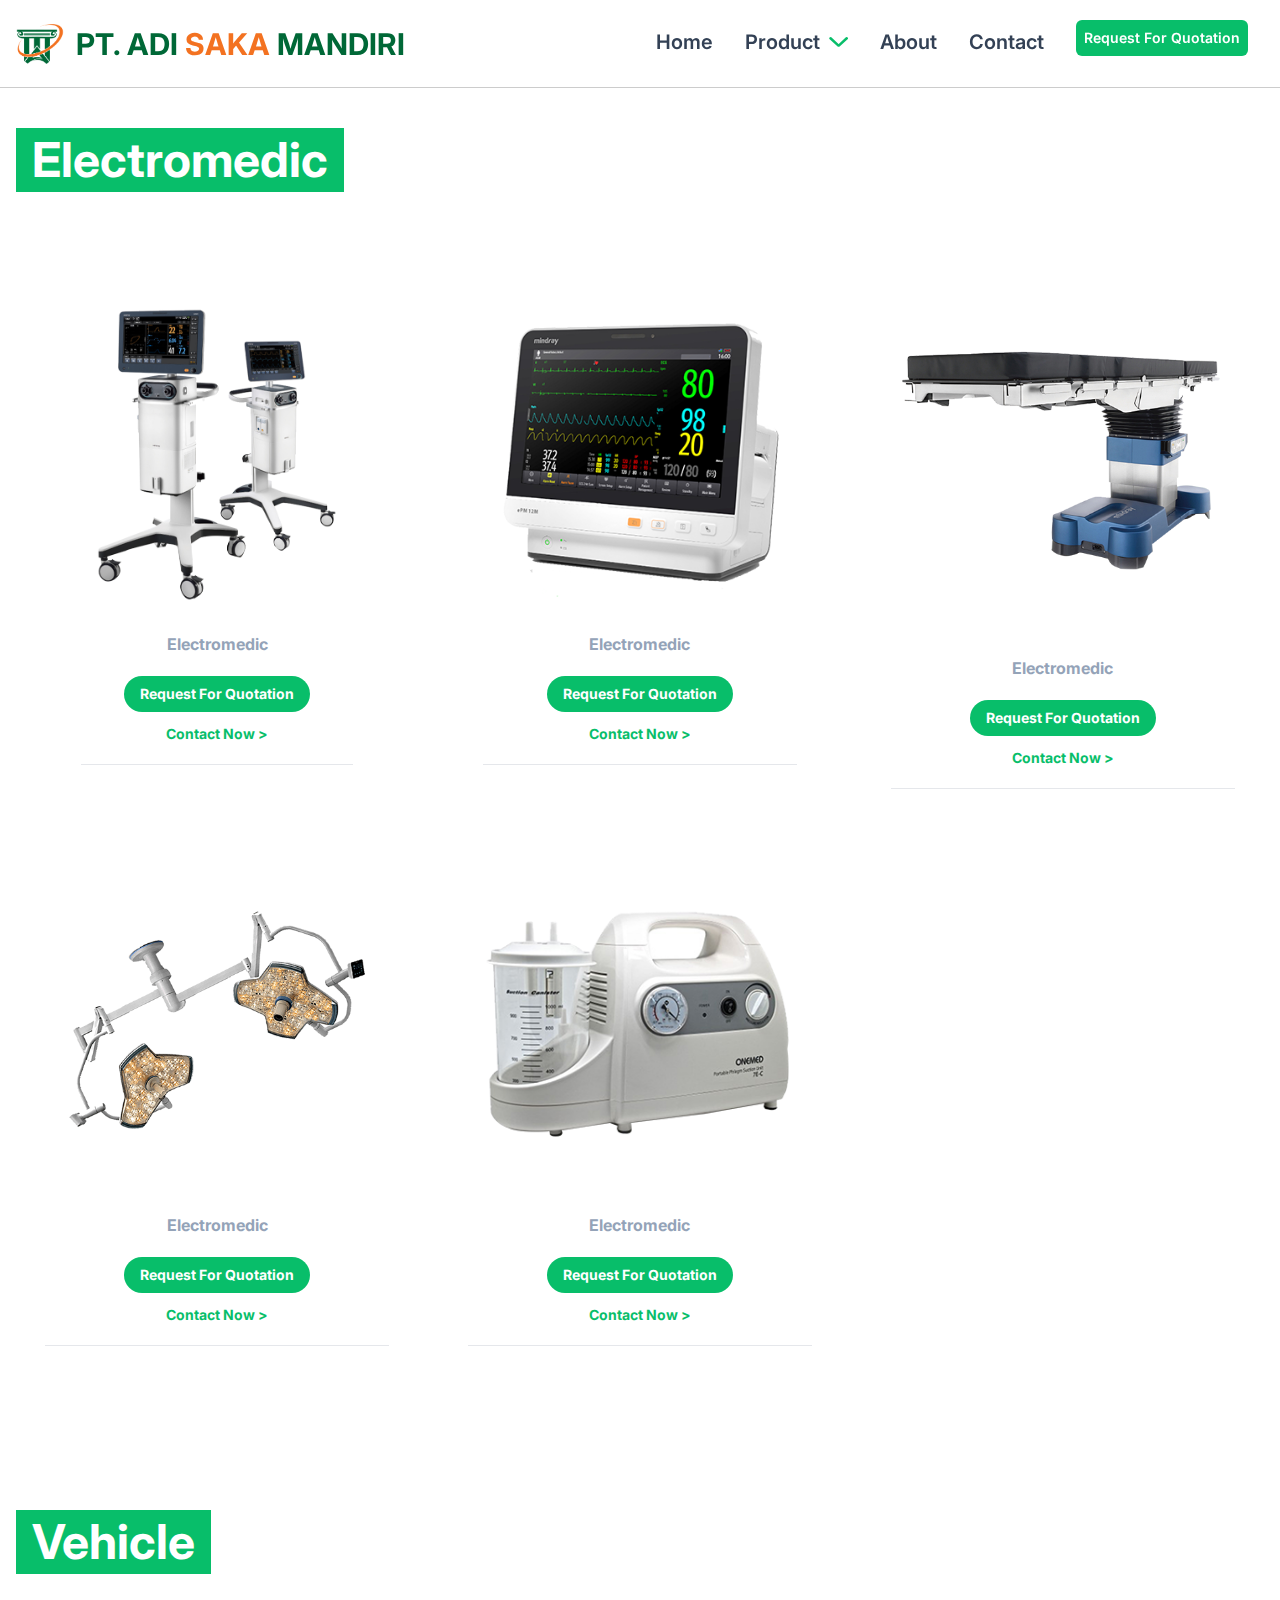
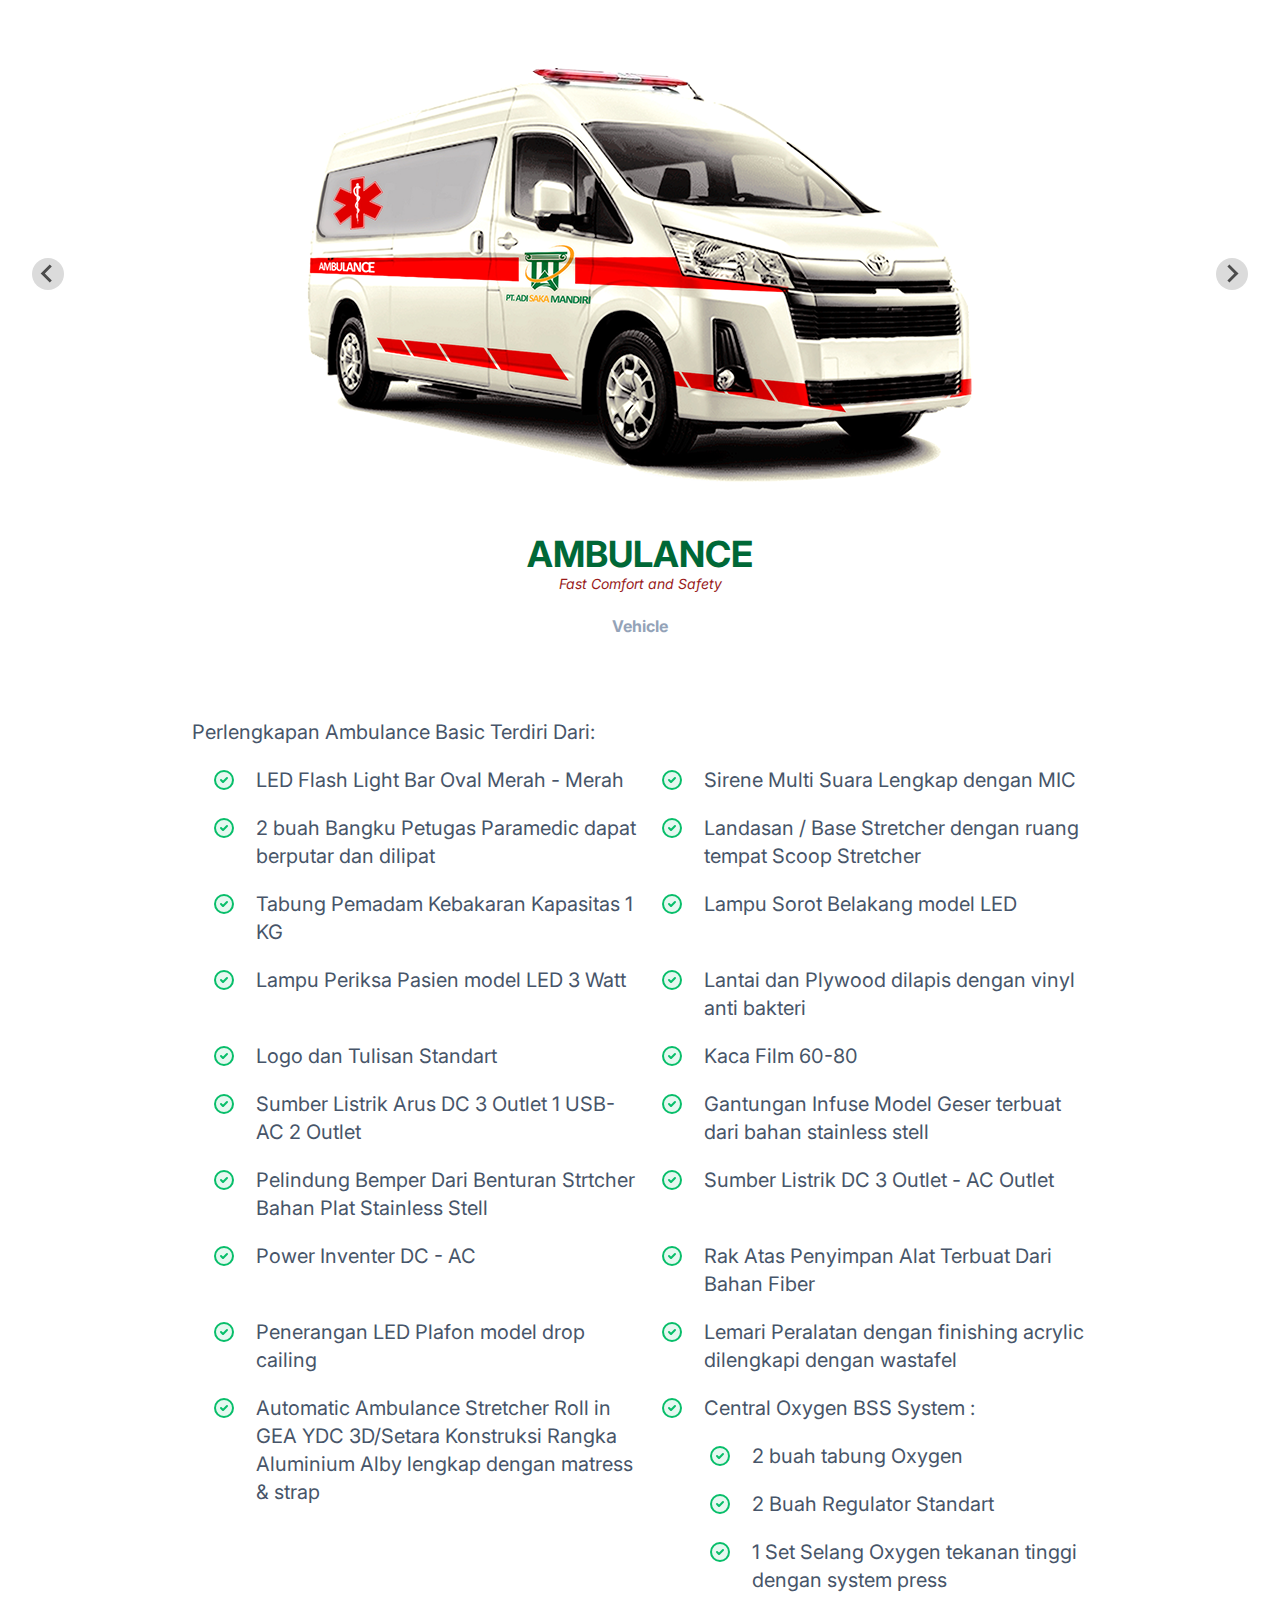
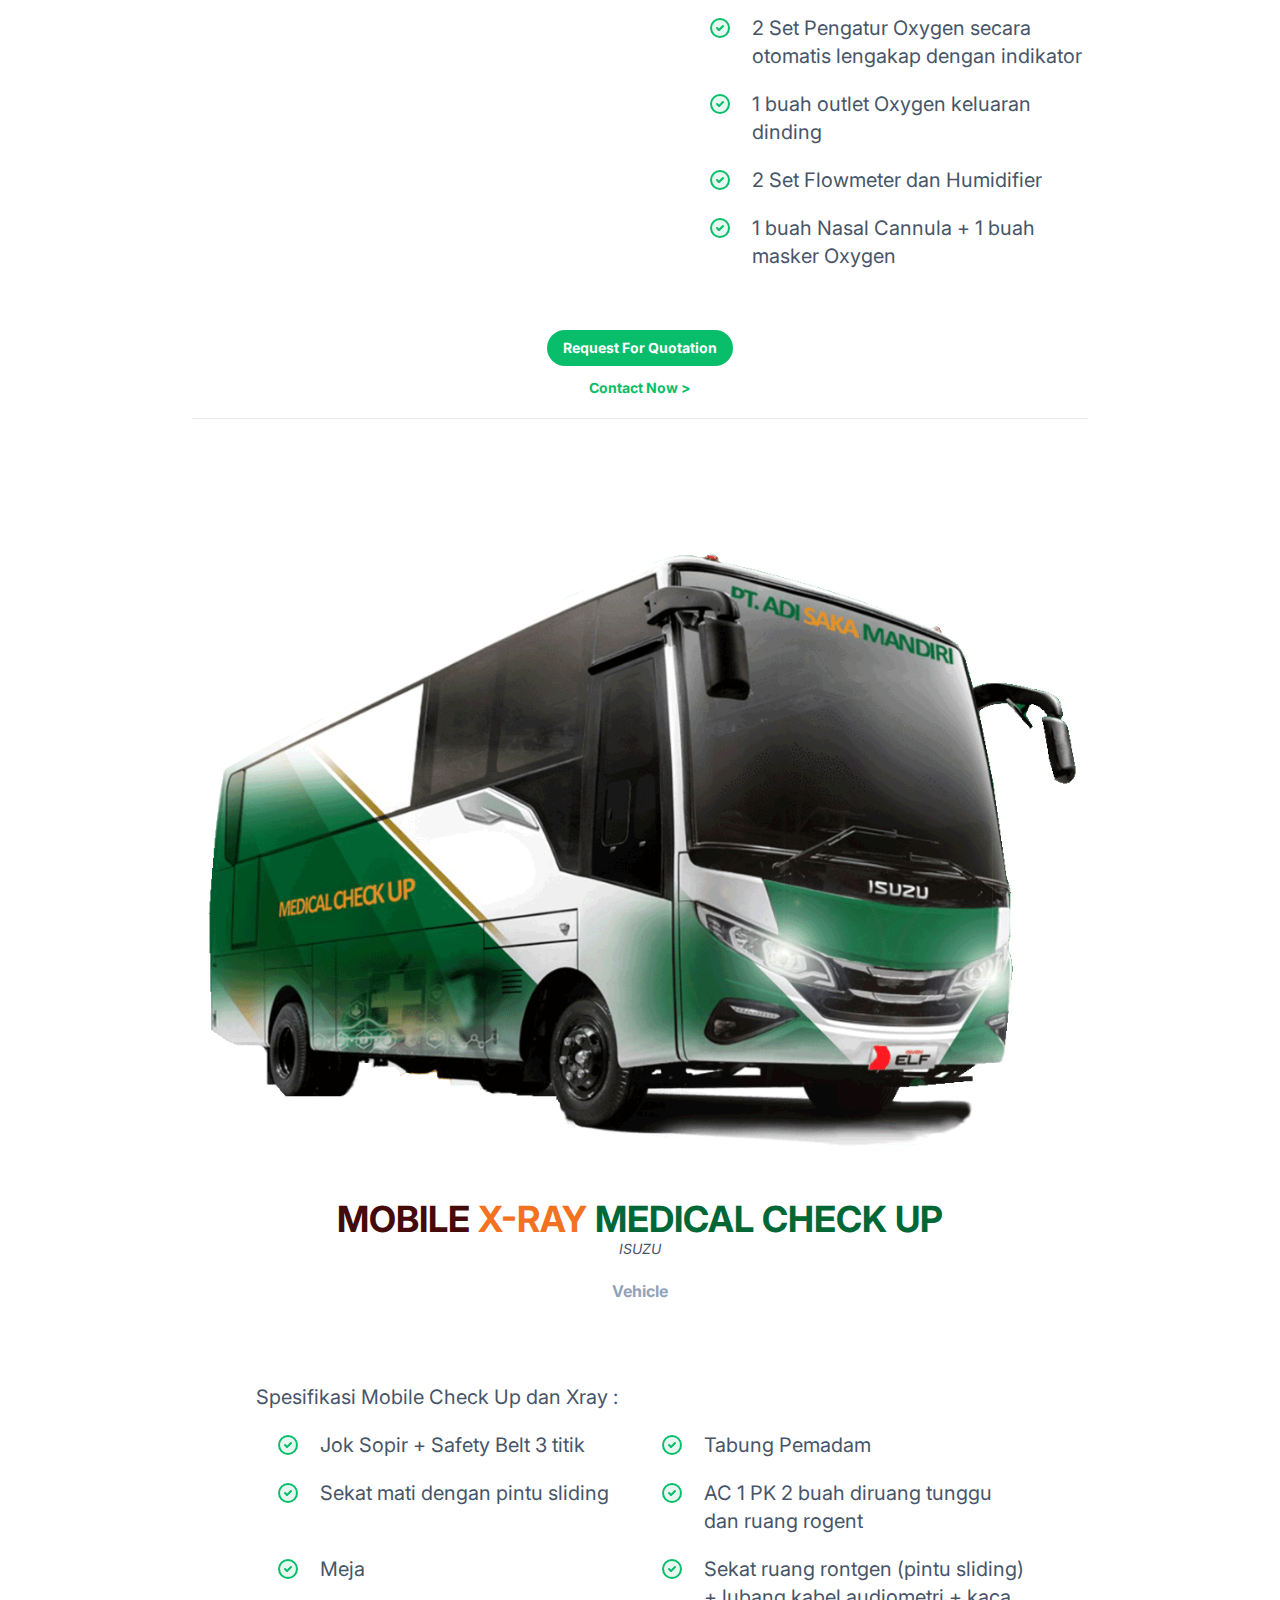
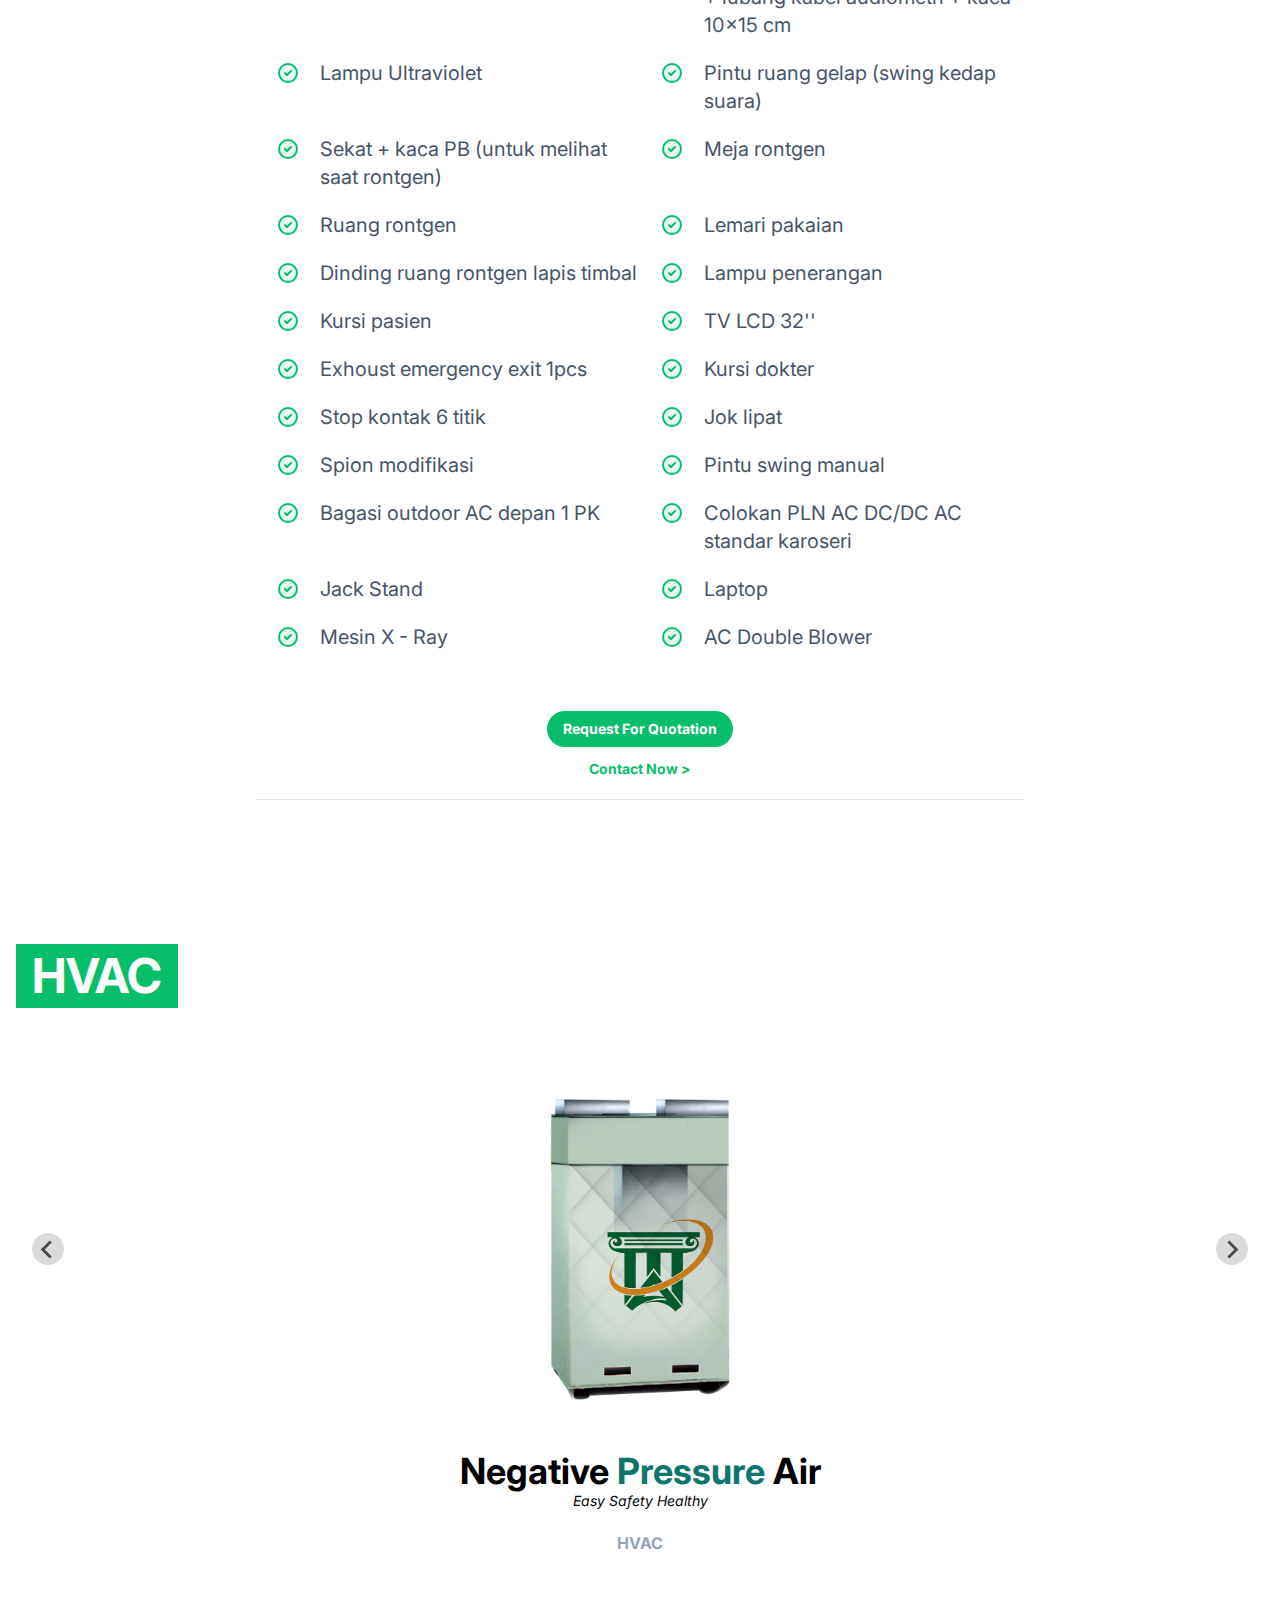
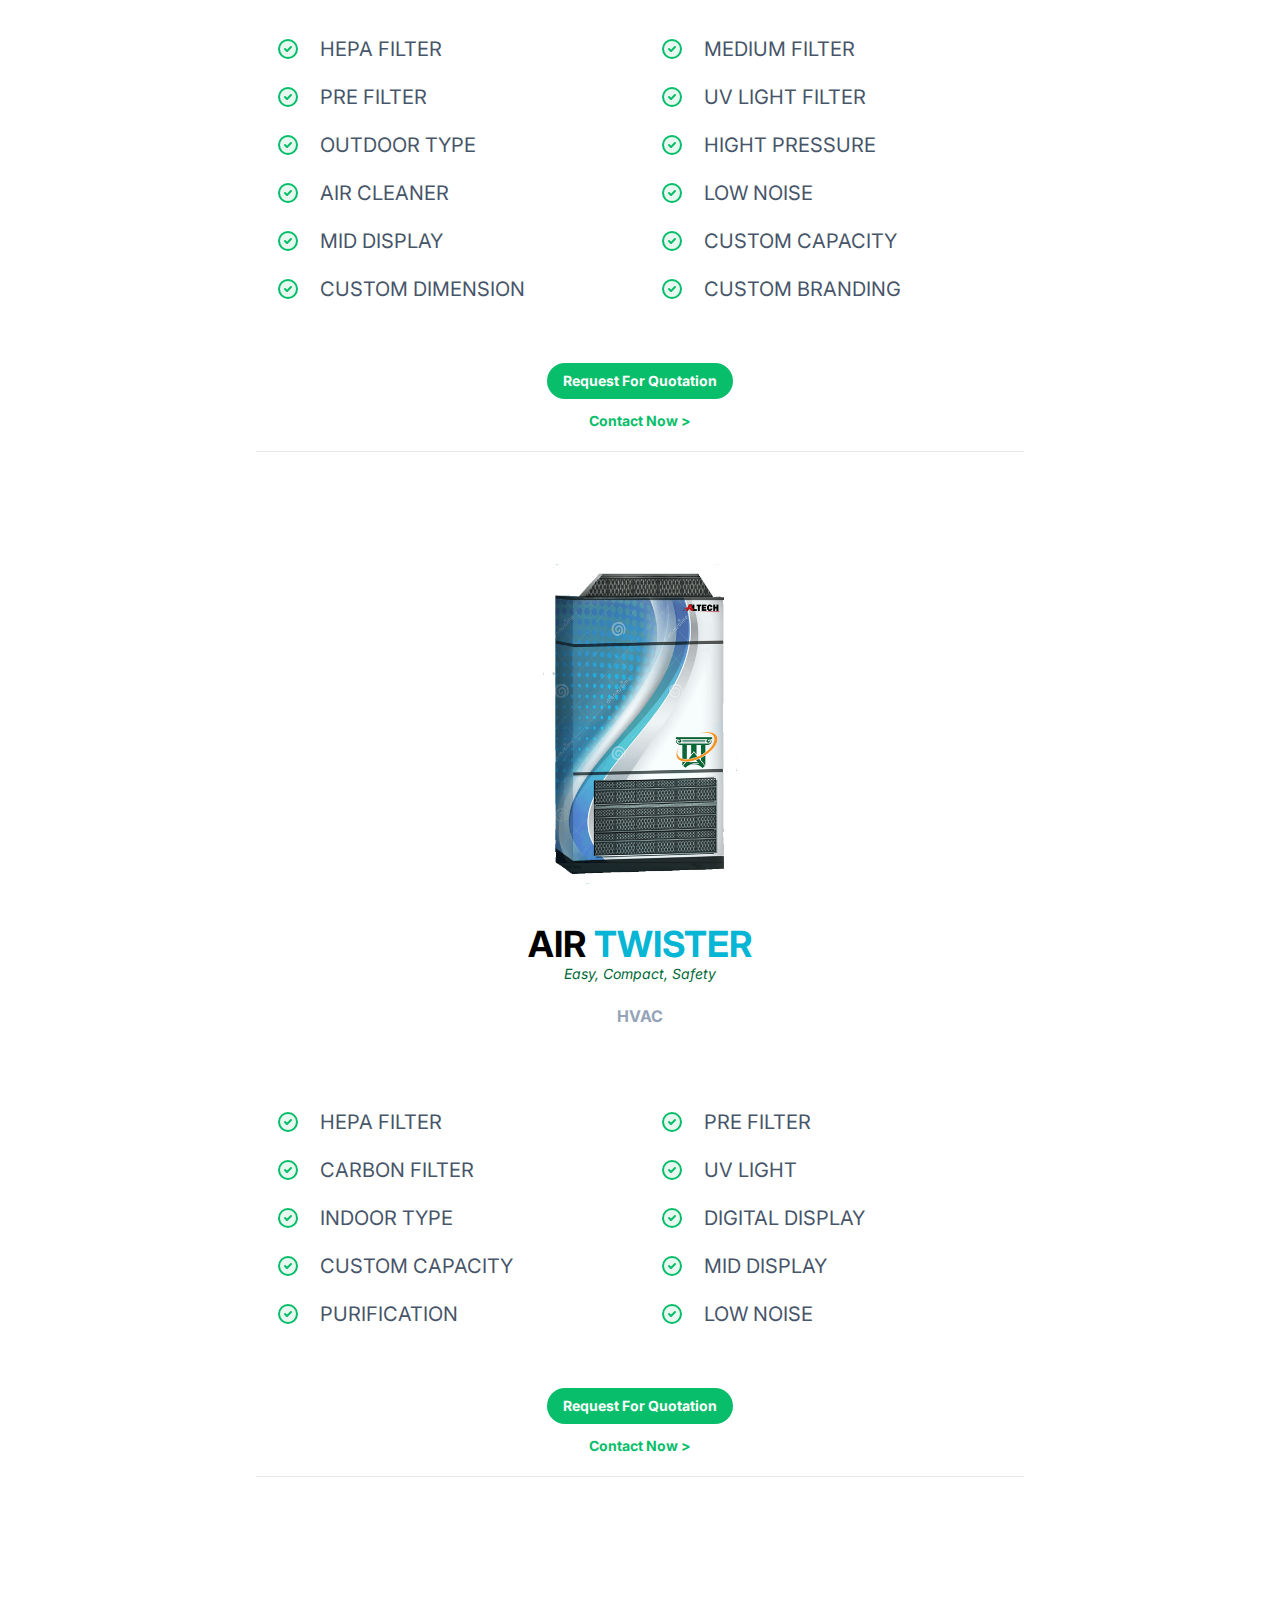
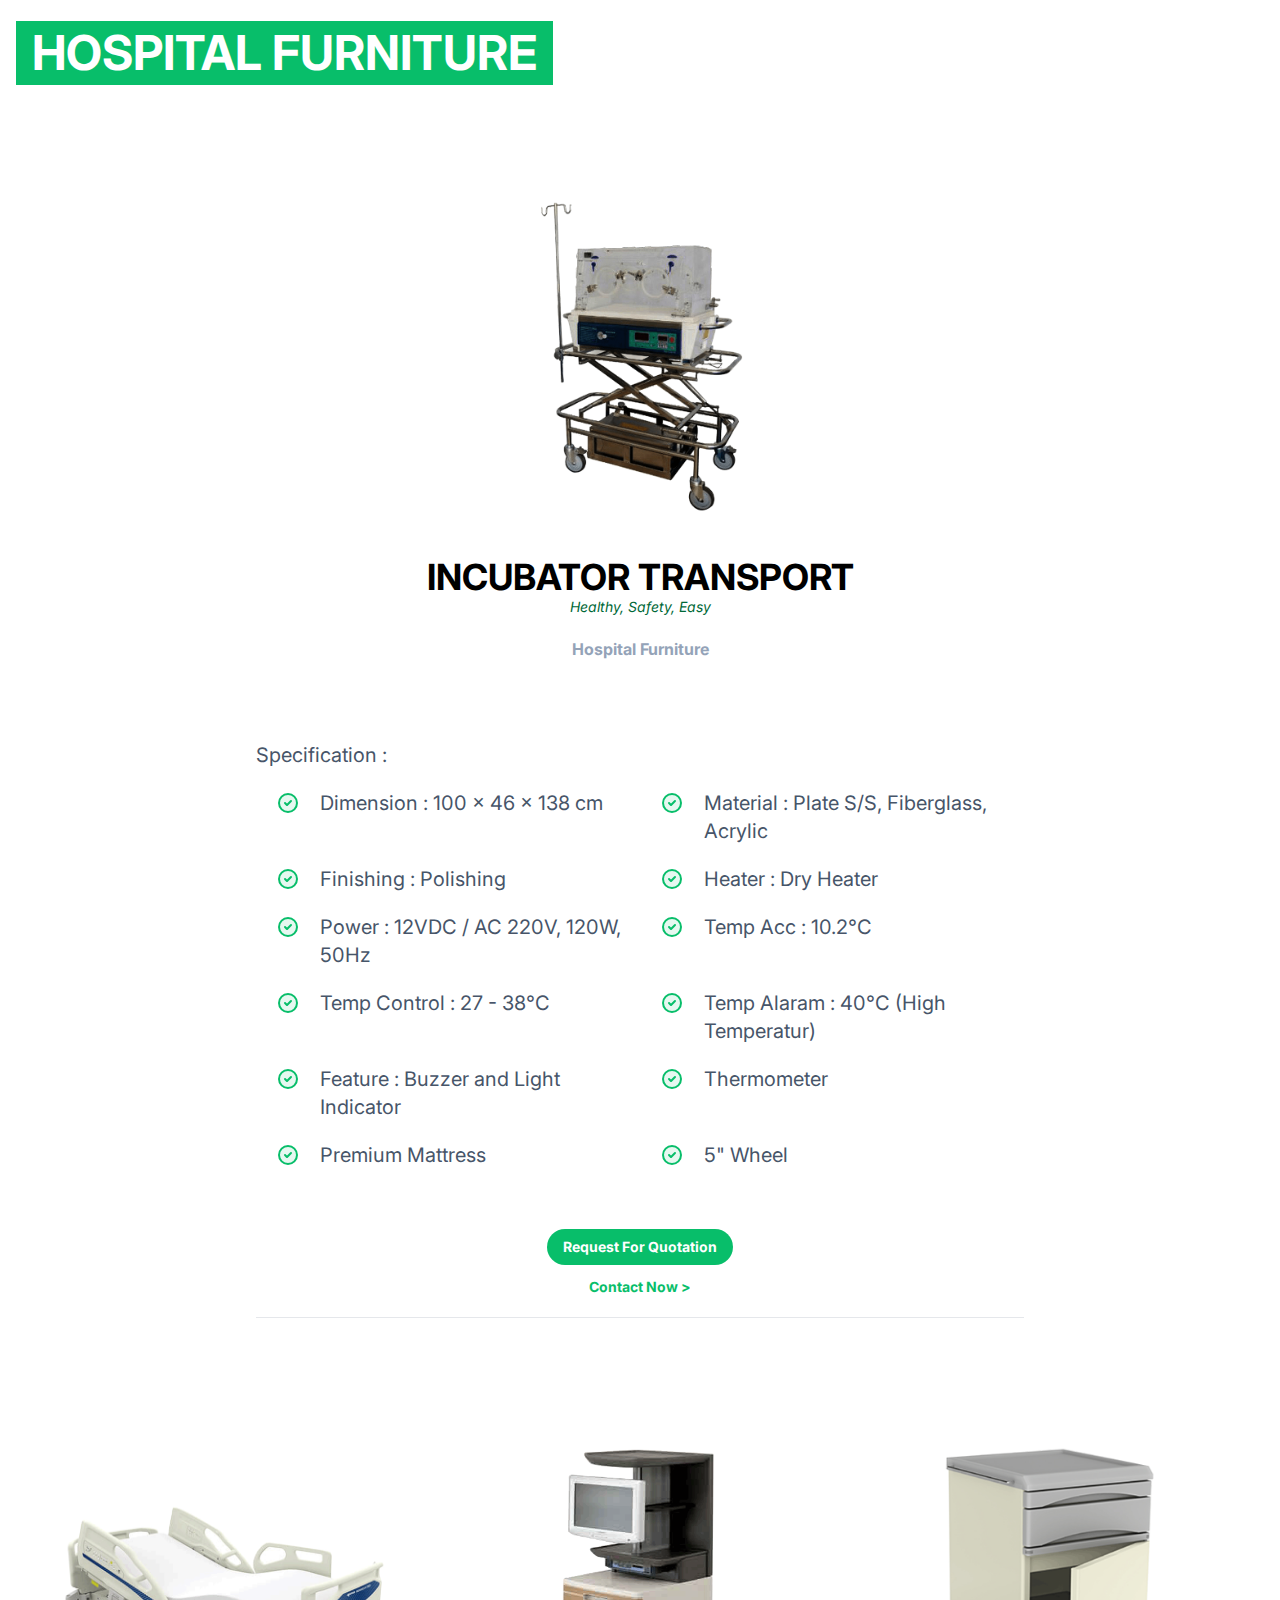
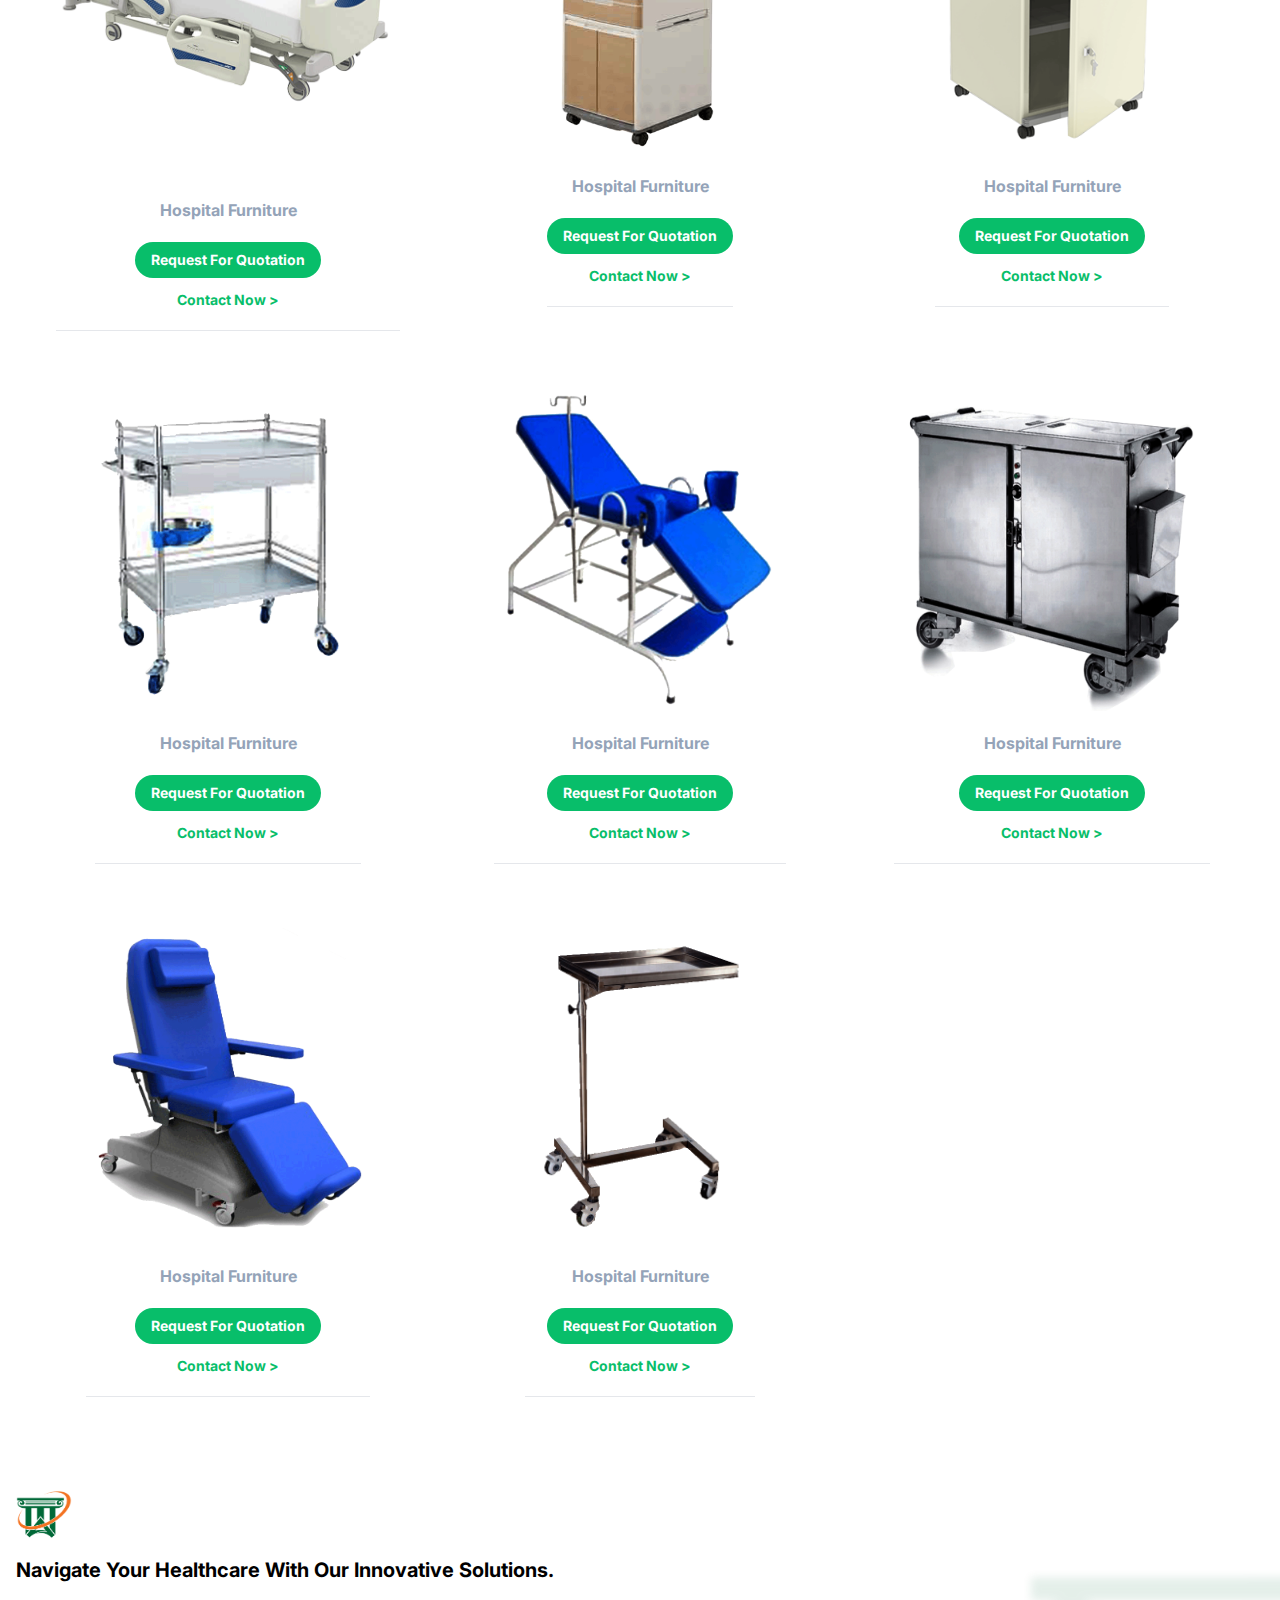
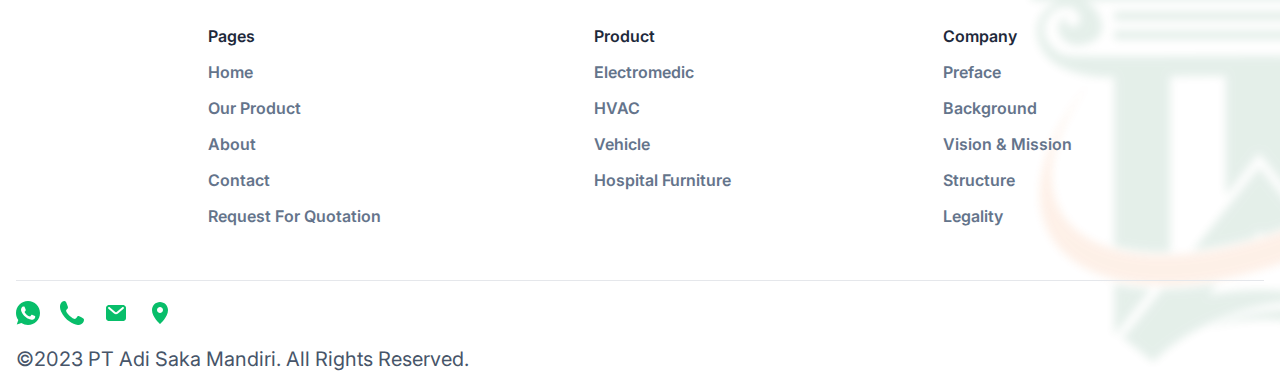
<file: product.html>
<!DOCTYPE html>
<html lang="en" class="scroll-smooth">
  <head>
    <meta charset="UTF-8" />
    <meta name="viewport" content="width=device-width, initial-scale=1.0" />
    <meta
      name="description"
      content="Explore a wide range of high-quality and innovative medical products from PT. ADI SAKA MANDIRI. We supply hospital equipment, medical devices, and laboratory products to cater to various healthcare needs. Partnering with world-class manufacturers for international standard products."
    />

    <meta
      property="og:image"
      content="https://raw.githubusercontent.com/dafsuy/project-pt-adi-saka-mandiri/main/src/img/logo.png"
    />
    <!-- Font Link -->
    <link rel="preconnect" href="https://fonts.googleapis.com" />
    <link rel="preconnect" href="https://fonts.gstatic.com" crossorigin />
    <link
      href="https://fonts.googleapis.com/css2?family=Inter:wght@400;600;700&family=Sono:wght@400;600;700&display=swap"
      rel="stylesheet"
    />
    <!-- Favicon -->
    <link rel="shortcut icon" href="/assets/favicon-4b6086f1.png" type="image/x-icon" />
    <title>Our Product - PT Adi Saka Mandiri</title>
    <script type="module" crossorigin src="/assets/product-89fb6c8d.js"></script>
    <link rel="modulepreload" crossorigin href="/assets/function-7bbb6216.js">
    <link rel="stylesheet" href="/assets/function-c51e1553.css">
    <link rel="stylesheet" href="/assets/product-6c527891.css">
  </head>
  <body class="font-inter bg-green-50">
    <!-- Header -->
    <header
      id="otherHeader"
      class="top-0 left-0 flex items-center w-full py-5 mx-auto duration-500 bg-transparent linear navbar-fixed navbar-white header"
    >
      <div class="container mx-auto">
        <div class="relative flex items-center justify-between px-4">
          <div class="flex items-center">
            <img
              src="/assets/logo-921ccc28.png"
              alt="PT. Adi Saka Mandiri"
              class="w-8 mr-3 lg:w-12"
            />
            <!-- Logo End -->
            <!-- Name Author Start-->
            <h1
              id="author"
              class="text-xl font-bold transition duration-500 ease-in-out text-primary font-inter lg:text-3xl"
            >
              PT. ADI <span class="text-accent">SAKA</span> MANDIRI
            </h1>
            <!-- Name Author End -->
          </div>
          <!-- Logo Start -->
          <div class="flex items-center px-4">
            <!-- Button Start -->
            <button
              id="hamburger"
              name="hamburger"
              type="button"
              class="absolute block right-4 lg:hidden z-[2000]"
            >
              <span
                class="transition duration-300 origin-top-left hamburger-line"
              ></span>
              <span class="transition duration-300 hamburger-line"></span>
              <span
                class="transition duration-300 origin-bottom-left hamburger-line"
              ></span>
            </button>
            <!-- Button Stop-->
            <!-- Nav Start -->
            <nav
              id="nav-menu"
              class="overflow-y-scroll lg:overflow-y-visible fixed top-[69px] right-0 z-[1500] h-screen py-1 font-semibold text-slate-700 transition-all duration-300 ease-in translate-x-full lg:h-auto lg:w-full lg:translate-x-0 lg:pt-0 w-60 bg-white lg:static lg:block lg:bg-transparent lg:shadow-none lg:opacity-100 lg:text-slate-700 border-l lg:border-none"
            >
              <ul id="nav-list" class="block text-lg lg:flex lg:text-xl">
                <li class="group">
                  <a
                    href="index.html"
                    class="flex py-2 ml-8 duration-300 ease-in lg:border-none text-dark group-hover:text-secondary"
                    >Home</a
                  >
                </li>
                <li class="group">
                  <button
                    type="button"
                    class="inline-flex items-center justify-center gap-2 py-2 ml-8 duration-300 ease-in hs-collapse-toggle lg:border-none text-dark hover:text-secondary"
                    id="hs-basic-collapse"
                    data-hs-collapse="#hs-basic-collapse-heading"
                  >
                    Product
                    <svg
                      class="w-5 h-5 text-secondary hs-collapse-open:rotate-180"
                      width="10"
                      height="10"
                      viewBox="0 0 16 16"
                      fill="none"
                      xmlns="http://www.w3.org/2000/svg"
                    >
                      <path
                        d="M2 5L8.16086 10.6869C8.35239 10.8637 8.64761 10.8637 8.83914 10.6869L15 5"
                        stroke="currentColor"
                        stroke-width="2"
                        stroke-linecap="round"
                      />
                    </svg>
                  </button>
                  <div
                    id="hs-basic-collapse-heading"
                    class="hs-collapse hidden rounded-lg lg:absolute transition-[height] duration-300 overflow-hidden lg:bg-white text-slate-700"
                    aria-labelledby="hs-basic-collapse"
                  >
                    <hr />
                    <div
                      class="pl-5 lg:border-[1px] rounded-lg text-sm lg:text-lg lg:py-5 my-5 lg:pl-0"
                    >
                      <ul class="flex flex-col gap-4">
                        <li class="group">
                          <a
                            href="product.html#electromedic"
                            class="py-2 mx-8 duration-300 ease-in lg:border-none text-dark hover:text-secondary"
                            >Electromedic</a
                          >
                        </li>
                        <li class="group">
                          <a
                            href="product.html#vehicle"
                            class="py-2 mx-8 duration-300 ease-in lg:border-none text-dark hover:text-secondary"
                            >Vehicle</a
                          >
                        </li>
                        <li class="group">
                          <a
                            href="product.html#hvac"
                            class="py-2 mx-8 duration-300 ease-in lg:border-none text-dark hover:text-secondary"
                            >HVAC</a
                          >
                        </li>
                        <li class="group">
                          <a
                            href="product.html#hospital-furniture"
                            class="py-2 mx-8 duration-300 ease-in lg:border-none text-dark hover:text-secondary"
                            >Hospital Furniture</a
                          >
                        </li>
                      </ul>
                    </div>
                    <hr />
                  </div>
                </li>
                <li class="group">
                  <a
                    href="about.html"
                    class="flex py-2 ml-8 duration-300 ease-in lg:border-none text-dark group-hover:text-secondary"
                    >About</a
                  >
                </li>

                <li class="group">
                  <a
                    href="index.html#contact"
                    class="flex py-2 ml-8 duration-300 ease-in lg:border-none text-dark group-hover:text-secondary"
                    >Contact</a
                  >
                </li>
                <li class="p-4 lg:p-0 group">
                  <a
                    href="request.html"
                    class="block p-2 mx-auto text-sm text-center text-white duration-300 ease-in rounded-md lg:flex lg:ml-8 lg:border-none text-dark group-hover:text-white hover:bg-green-600 bg-secondary"
                    >Request For Quotation</a
                  >
                </li>
              </ul>
              <div class="p-4 lg:hidden">
                <hr />
                <!-- Sosmed -->
                <div class="flex items-center gap-5 mt-5">
                  <!-- Whatsapp -->
                  <a
                    href="https://wa.me/6281770584158"
                    target="_blank"
                    title="Contact via Whatsapp"
                  >
                    <svg
                      viewBox="0 0 48 48"
                      version="1.1"
                      xmlns="http://www.w3.org/2000/svg"
                      xmlns:xlink="http://www.w3.org/1999/xlink"
                      fill="#000000"
                      class="sosmed"
                    >
                      <g id="SVGRepo_bgCarrier" stroke-width="0"></g>
                      <g
                        id="SVGRepo_tracerCarrier"
                        stroke-linecap="round"
                        stroke-linejoin="round"
                      ></g>
                      <g id="SVGRepo_iconCarrier">
                        <title>Contact with Whatsapp</title>
                        <desc>Created with Sketch.</desc>
                        <defs></defs>
                        <g
                          id="Icons"
                          stroke="none"
                          stroke-width="1"
                          fill="none"
                          fill-rule="evenodd"
                        >
                          <g
                            id="Color-"
                            transform="translate(-700.000000, -360.000000)"
                            fill="currentColor"
                          >
                            <path
                              d="M723.993033,360 C710.762252,360 700,370.765287 700,383.999801 C700,389.248451 701.692661,394.116025 704.570026,398.066947 L701.579605,406.983798 L710.804449,404.035539 C714.598605,406.546975 719.126434,408 724.006967,408 C737.237748,408 748,397.234315 748,384.000199 C748,370.765685 737.237748,360.000398 724.006967,360.000398 L723.993033,360.000398 L723.993033,360 Z M717.29285,372.190836 C716.827488,371.07628 716.474784,371.034071 715.769774,371.005401 C715.529728,370.991464 715.262214,370.977527 714.96564,370.977527 C714.04845,370.977527 713.089462,371.245514 712.511043,371.838033 C711.806033,372.557577 710.056843,374.23638 710.056843,377.679202 C710.056843,381.122023 712.567571,384.451756 712.905944,384.917648 C713.258648,385.382743 717.800808,392.55031 724.853297,395.471492 C730.368379,397.757149 732.00491,397.545307 733.260074,397.27732 C735.093658,396.882308 737.393002,395.527239 737.971421,393.891043 C738.54984,392.25405 738.54984,390.857171 738.380255,390.560912 C738.211068,390.264652 737.745308,390.095816 737.040298,389.742615 C736.335288,389.389811 732.90737,387.696673 732.25849,387.470894 C731.623543,387.231179 731.017259,387.315995 730.537963,387.99333 C729.860819,388.938653 729.198006,389.89831 728.661785,390.476494 C728.238619,390.928051 727.547144,390.984595 726.969123,390.744481 C726.193254,390.420348 724.021298,389.657798 721.340985,387.273388 C719.267356,385.42535 717.856938,383.125756 717.448104,382.434484 C717.038871,381.729275 717.405907,381.319529 717.729948,380.938852 C718.082653,380.501232 718.421026,380.191036 718.77373,379.781688 C719.126434,379.372738 719.323884,379.160897 719.549599,378.681068 C719.789645,378.215575 719.62006,377.735746 719.450874,377.382942 C719.281687,377.030139 717.871269,373.587317 717.29285,372.190836 Z"
                              id="Whatsapp"
                            ></path>
                          </g>
                        </g>
                      </g>
                    </svg>
                  </a>
                  <!-- Phone -->
                  <a href="tel:6281770584158" target="_blank">
                    <svg
                      viewBox="0 0 15 15"
                      version="1.1"
                      xmlns="http://www.w3.org/2000/svg"
                      xmlns:xlink="http://www.w3.org/1999/xlink"
                      fill="#000000"
                      class="sosmed"
                    >
                      <g id="SVGRepo_bgCarrier" stroke-width="0"></g>
                      <g
                        id="SVGRepo_tracerCarrier"
                        stroke-linecap="round"
                        stroke-linejoin="round"
                      ></g>
                      <g id="SVGRepo_iconCarrier">
                        <title>Contact via Phone</title>
                        <desc>Created with Sketch.</desc>
                        <defs></defs>
                        <g
                          id="Page-1"
                          stroke="none"
                          stroke-width="1"
                          fill="none"
                          fill-rule="evenodd"
                        >
                          <g
                            id="Dribbble-Light-Preview"
                            transform="translate(-103.000000, -7321.000000)"
                            fill="currentColor"
                          >
                            <g
                              id="icons"
                              transform="translate(56.000000, 160.000000)"
                            >
                              <path
                                d="M61.7302966,7173.99596 C61.2672966,7175.40296 59.4532966,7176.10496 58.1572966,7175.98796 C56.3872966,7175.82796 54.4612966,7174.88896 52.9992966,7173.85496 C50.8502966,7172.33496 48.8372966,7169.98396 47.6642966,7167.48896 C46.8352966,7165.72596 46.6492966,7163.55796 47.8822966,7161.95096 C48.3382966,7161.35696 48.8312966,7161.03996 49.5722966,7161.00296 C50.6002966,7160.95296 50.7442966,7161.54096 51.0972966,7162.45696 C51.3602966,7163.14196 51.7112966,7163.84096 51.9072966,7164.55096 C52.2742966,7165.87596 50.9912966,7165.93096 50.8292966,7167.01396 C50.7282966,7167.69696 51.5562966,7168.61296 51.9302966,7169.09996 C52.6632966,7170.05396 53.5442966,7170.87696 54.5382966,7171.50296 C55.1072966,7171.86196 56.0262966,7172.50896 56.6782966,7172.15196 C57.6822966,7171.60196 57.5872966,7169.90896 58.9912966,7170.48196 C59.7182966,7170.77796 60.4222966,7171.20496 61.1162966,7171.57896 C62.1892966,7172.15596 62.1392966,7172.75396 61.7302966,7173.99596 C61.4242966,7174.92396 62.0362966,7173.06796 61.7302966,7173.99596"
                                id="call-[#192]"
                              ></path>
                            </g>
                          </g>
                        </g>
                      </g>
                    </svg>
                  </a>
                  <!-- Email -->
                  <a href="mailto:info@asrimedicare.com" target="_blank">
                    <svg
                      class="sosmed"
                      viewBox="0 0 24 24"
                      fill="none"
                      xmlns="http://www.w3.org/2000/svg"
                    >
                      <g id="SVGRepo_bgCarrier" stroke-width="0"></g>
                      <g
                        id="SVGRepo_tracerCarrier"
                        stroke-linecap="round"
                        stroke-linejoin="round"
                      ></g>
                      <g id="SVGRepo_iconCarrier">
                        <title>Contact via Email</title>
                        <rect width="24" height="24" fill="white"></rect>
                        <path
                          fill-rule="evenodd"
                          clip-rule="evenodd"
                          d="M5.96802 4H18.032C18.4706 3.99999 18.8491 3.99998 19.1624 4.02135C19.4922 4.04386 19.8221 4.09336 20.1481 4.22836C20.8831 4.53284 21.4672 5.11687 21.7716 5.85195C21.9066 6.17788 21.9561 6.50779 21.9787 6.83762C22 7.15088 22 7.52936 22 7.96801V16.032C22 16.4706 22 16.8491 21.9787 17.1624C21.9561 17.4922 21.9066 17.8221 21.7716 18.1481C21.4672 18.8831 20.8831 19.4672 20.1481 19.7716C19.8221 19.9066 19.4922 19.9561 19.1624 19.9787C18.8491 20 18.4706 20 18.032 20H5.96801C5.52936 20 5.15088 20 4.83762 19.9787C4.50779 19.9561 4.17788 19.9066 3.85195 19.7716C3.11687 19.4672 2.53284 18.8831 2.22836 18.1481C2.09336 17.8221 2.04386 17.4922 2.02135 17.1624C1.99998 16.8491 1.99999 16.4706 2 16.032V7.96802C1.99999 7.52937 1.99998 7.15088 2.02135 6.83762C2.04386 6.50779 2.09336 6.17788 2.22836 5.85195C2.53284 5.11687 3.11687 4.53284 3.85195 4.22836C4.17788 4.09336 4.50779 4.04386 4.83762 4.02135C5.15088 3.99998 5.52937 3.99999 5.96802 4ZM4.31745 6.27777C4.68114 5.86214 5.3129 5.82002 5.72854 6.1837L11.3415 11.095C11.7185 11.4249 12.2815 11.4249 12.6585 11.095L18.2715 6.1837C18.6871 5.82002 19.3189 5.86214 19.6825 6.27777C20.0462 6.69341 20.0041 7.32517 19.5885 7.68885L13.9755 12.6002C12.8444 13.5899 11.1556 13.5899 10.0245 12.6002L4.41153 7.68885C3.99589 7.32517 3.95377 6.69341 4.31745 6.27777Z"
                          fill="currentColor"
                        ></path>
                      </g>
                    </svg>
                  </a>
                  <!-- Location -->
                  <a
                    href="https://maps.app.goo.gl/REvzkBC9GBhhqVat6"
                    target="_blank"
                  >
                    <svg
                      fill="currentColor"
                      class="sosmed"
                      version="1.1"
                      id="Filled_Icons"
                      xmlns="http://www.w3.org/2000/svg"
                      xmlns:xlink="http://www.w3.org/1999/xlink"
                      x="0px"
                      y="0px"
                      viewBox="0 0 24 24"
                      enable-background="new 0 0 24 24"
                      xml:space="preserve"
                    >
                      <g id="SVGRepo_bgCarrier" stroke-width="0"></g>
                      <g
                        id="SVGRepo_tracerCarrier"
                        stroke-linecap="round"
                        stroke-linejoin="round"
                      ></g>
                      <g id="SVGRepo_iconCarrier">
                        <title>See Location</title>
                        <g id="Location-Filled">
                          <path
                            d="M12,1C7.58,1,4,4.58,4,9c0,7.08,8,14,8,14s8-6.92,8-14C20,4.58,16.42,1,12,1z M12,12c-1.66,0-3-1.34-3-3s1.34-3,3-3 s3,1.34,3,3S13.66,12,12,12z"
                          ></path>
                        </g>
                      </g>
                    </svg>
                  </a>
                </div>
                <p class="mt-5 text-sm">
                  &copy;2023 PT Adi Saka Mandiri. All Rights Reserved.
                </p>
              </div>
            </nav>
            <!-- Nav Stop -->
          </div>
        </div>
      </div>
    </header>
    <!-- Header End -->
    <section
      class="fixed left-0 hidden w-4/5 h-screen transition duration-300 ease-in opacity-0 z-[100] lg:hidden filter-nav bg-black/50 backdrop-blur-md top-[69px]"
    ></section>
    <!-- Main -->
    <main>
      <div class="container mx-auto bg-white">
        <!-- Electromedic -->
        <section id="electromedic" class="section-product">
          <div class="container-product">
            <h2 class="product-category-name">Electromedic</h2>
            <div class="product-item-container">
              <div class="product-item-card">
                <div class="product-img-container">
                  <img
                    class="product-item-img"
                    src="/assets/electromedic1-8cf520b0.png"
                    alt="electromedic1"
                  />
                </div>
                <div class="product-item-content">
                  <h2 class="product-item-category">Electromedic</h2>
                  <a href="request.html" class="product-btn-form"
                    >Request For Quotation</a
                  >
                  <a href="index.html#contact" class="product-btn-contact"
                    >Contact Now ></a
                  >
                  <hr />
                </div>
              </div>
              <div class="product-item-card">
                <div class="product-img-container">
                  <img
                    class="product-item-img"
                    src="/assets/electromedic2-32a6080f.png"
                    alt="electromedic2"
                  />
                </div>
                <div class="product-item-content">
                  <h2 class="product-item-category">Electromedic</h2>
                  <a href="request.html" class="product-btn-form"
                    >Request For Quotation</a
                  >
                  <a href="index.html#contact" class="product-btn-contact"
                    >Contact Now ></a
                  >
                  <hr />
                </div>
              </div>
              <div class="product-item-card">
                <div class="product-img-container">
                  <img
                    class="product-item-img"
                    src="/assets/electromedic3-26578a95.png"
                    alt="electromedic3"
                  />
                </div>
                <div class="product-item-content">
                  <h2 class="product-item-category">Electromedic</h2>
                  <a href="request.html" class="product-btn-form"
                    >Request For Quotation</a
                  >
                  <a href="index.html#contact" class="product-btn-contact"
                    >Contact Now ></a
                  >
                  <hr />
                </div>
              </div>
              <div class="product-item-card">
                <div class="product-img-container">
                  <img
                    class="product-item-img"
                    src="/assets/electromedic4-9286b8cb.png"
                    alt="electromedic4"
                  />
                </div>
                <div class="product-item-content">
                  <h2 class="product-item-category">Electromedic</h2>
                  <a href="request.html" class="product-btn-form"
                    >Request For Quotation</a
                  >
                  <a href="index.html#contact" class="product-btn-contact"
                    >Contact Now ></a
                  >
                  <hr />
                </div>
              </div>
              <div class="product-item-card">
                <div class="product-img-container">
                  <img
                    class="product-item-img"
                    src="/assets/electromedic5-f7750718.png"
                    alt="electromedic5"
                  />
                </div>
                <div class="product-item-content">
                  <h2 class="product-item-category">Electromedic</h2>
                  <a href="request.html" class="product-btn-form"
                    >Request For Quotation</a
                  >
                  <a href="index.html#contact" class="product-btn-contact"
                    >Contact Now ></a
                  >
                  <hr />
                </div>
              </div>
            </div>
          </div>
        </section>
        <!-- End Electromedic -->
        <!-- Vehicle -->
        <section class="section-product" id="vehicle">
          <div class="container-product">
            <h2 class="product-category-name">Vehicle</h2>
            <!-- Splider -->
            <div
              id="slider-ambulance"
              class="mt-10 splide lg:mt-20"
              aria-label="Splide Basic HTML Example"
            >
              <div class="splide__track">
                <ul class="splide__list">
                  <li class="flex items-center mx-auto splide__slide">
                    <img
                      src="/assets/ambulance1-1aaab62c.png"
                      alt="ambulance"
                      class="mx-auto"
                    />
                  </li>
                  <li class="flex items-center mx-auto splide__slide">
                    <img
                      src="/assets/ambulance2-5603b3fb.png"
                      alt="Indoor1"
                      class="mx-auto"
                    />
                  </li>
                  <li class="flex items-center mx-auto splide__slide">
                    <img
                      src="/assets/ambulance3-41fc5cfa.png"
                      alt="Indoor2"
                      class="mx-auto"
                    />
                  </li>
                  <li class="flex items-center mx-auto splide__slide">
                    <img
                      src="/assets/ambulance4-e8f2faf5.png"
                      alt="Indoor3"
                      class="mx-auto"
                    />
                  </li>
                </ul>
              </div>
              <div class="splide__progress">
                <div class="splide__progress__bar"></div>
              </div>
            </div>
            <h3 class="product-item-name text-primary">AMBULANCE</h3>
            <p class="text-sm italic text-center text-red-800">
              Fast Comfort and Safety
            </p>
            <h2 class="product-item-category">Vehicle</h2>
            <div class="max-w-4xl mx-auto">
              <p class="mt-20">Perlengkapan Ambulance Basic Terdiri Dari:</p>
              <div class="list-container">
                <div class="list-item-container">
                  <img
                    src="/assets/list-image-83e744be.svg"
                    class="l-img"
                    alt="check list"
                  />
                  <p class="list-value">
                    LED Flash Light Bar Oval Merah - Merah
                  </p>
                </div>
                <div class="list-item-container">
                  <img
                    src="/assets/list-image-83e744be.svg"
                    class="l-img"
                    alt="check list"
                  />
                  <p class="list-value">
                    Sirene Multi Suara Lengkap dengan MIC
                  </p>
                </div>
                <div class="list-item-container">
                  <img
                    src="/assets/list-image-83e744be.svg"
                    class="l-img"
                    alt="check list"
                  />
                  <p class="list-value">
                    2 buah Bangku Petugas Paramedic dapat berputar dan dilipat
                  </p>
                </div>
                <div class="list-item-container">
                  <img
                    src="/assets/list-image-83e744be.svg"
                    class="l-img"
                    alt="check list"
                  />
                  <p class="list-value">
                    Landasan / Base Stretcher dengan ruang tempat Scoop
                    Stretcher
                  </p>
                </div>
                <div class="list-item-container">
                  <img
                    src="/assets/list-image-83e744be.svg"
                    class="l-img"
                    alt="check list"
                  />
                  <p class="list-value">
                    Tabung Pemadam Kebakaran Kapasitas 1 KG
                  </p>
                </div>
                <div class="list-item-container">
                  <img
                    src="/assets/list-image-83e744be.svg"
                    class="l-img"
                    alt="check list"
                  />
                  <p class="list-value">Lampu Sorot Belakang model LED</p>
                </div>
                <div class="list-item-container">
                  <img
                    src="/assets/list-image-83e744be.svg"
                    class="l-img"
                    alt="check list"
                  />
                  <p class="list-value">
                    Lampu Periksa Pasien model LED 3 Watt
                  </p>
                </div>
                <div class="list-item-container">
                  <img
                    src="/assets/list-image-83e744be.svg"
                    class="l-img"
                    alt="check list"
                  />
                  <p class="list-value">
                    Lantai dan Plywood dilapis dengan vinyl anti bakteri
                  </p>
                </div>
                <div class="list-item-container">
                  <img
                    src="/assets/list-image-83e744be.svg"
                    class="l-img"
                    alt="check list"
                  />
                  <p class="list-value">Logo dan Tulisan Standart</p>
                </div>
                <div class="list-item-container">
                  <img
                    src="/assets/list-image-83e744be.svg"
                    class="l-img"
                    alt="check list"
                  />
                  <p class="list-value">Kaca Film 60-80</p>
                </div>
                <div class="list-item-container">
                  <img
                    src="/assets/list-image-83e744be.svg"
                    class="l-img"
                    alt="check list"
                  />
                  <p class="list-value">
                    Sumber Listrik Arus DC 3 Outlet 1 USB-AC 2 Outlet
                  </p>
                </div>
                <div class="list-item-container">
                  <img
                    src="/assets/list-image-83e744be.svg"
                    class="l-img"
                    alt="check list"
                  />
                  <p class="list-value">
                    Gantungan Infuse Model Geser terbuat dari bahan stainless
                    stell
                  </p>
                </div>
                <div class="list-item-container">
                  <img
                    src="/assets/list-image-83e744be.svg"
                    class="l-img"
                    alt="check list"
                  />
                  <p class="list-value">
                    Pelindung Bemper Dari Benturan Strtcher Bahan Plat Stainless
                    Stell
                  </p>
                </div>
                <div class="list-item-container">
                  <img
                    src="/assets/list-image-83e744be.svg"
                    class="l-img"
                    alt="check list"
                  />
                  <p class="list-value">
                    Sumber Listrik DC 3 Outlet - AC Outlet
                  </p>
                </div>
                <div class="list-item-container">
                  <img
                    src="/assets/list-image-83e744be.svg"
                    class="l-img"
                    alt="check list"
                  />
                  <p class="list-value">Power Inventer DC - AC</p>
                </div>
                <div class="list-item-container">
                  <img
                    src="/assets/list-image-83e744be.svg"
                    class="l-img"
                    alt="check list"
                  />
                  <p class="list-value">
                    Rak Atas Penyimpan Alat Terbuat Dari Bahan Fiber
                  </p>
                </div>
                <div class="list-item-container">
                  <img
                    src="/assets/list-image-83e744be.svg"
                    class="l-img"
                    alt="check list"
                  />
                  <p class="list-value">
                    Penerangan LED Plafon model drop cailing
                  </p>
                </div>
                <div class="list-item-container">
                  <img
                    src="/assets/list-image-83e744be.svg"
                    class="l-img"
                    alt="check list"
                  />
                  <p class="list-value">
                    Lemari Peralatan dengan finishing acrylic dilengkapi dengan
                    wastafel
                  </p>
                </div>
                <div class="list-item-container">
                  <img
                    src="/assets/list-image-83e744be.svg"
                    class="l-img"
                    alt="check list"
                  />
                  <p class="list-value">
                    Automatic Ambulance Stretcher Roll in GEA YDC 3D/Setara
                    Konstruksi Rangka Aluminium Alby lengkap dengan matress &
                    strap
                  </p>
                </div>
                <div>
                  <div class="list-item-container">
                    <img
                      src="/assets/list-image-83e744be.svg"
                      class="l-img"
                      alt="check list"
                    />
                    <p class="list-value">Central Oxygen BSS System :</p>
                  </div>
                  <div class="grid grid-cols-1 gap-5 mt-5 ml-12">
                    <div class="list-item-container">
                      <img
                        src="/assets/list-image-83e744be.svg"
                        class="l-img"
                        alt="check list"
                      />
                      <p class="list-value">2 buah tabung Oxygen</p>
                    </div>
                    <div class="list-item-container">
                      <img
                        src="/assets/list-image-83e744be.svg"
                        class="l-img"
                        alt="check list"
                      />
                      <p class="list-value">2 Buah Regulator Standart</p>
                    </div>
                    <div class="list-item-container">
                      <img
                        src="/assets/list-image-83e744be.svg"
                        class="l-img"
                        alt="check list"
                      />
                      <p class="list-value">
                        1 Set Selang Oxygen tekanan tinggi dengan system press
                      </p>
                    </div>
                    <div class="list-item-container">
                      <img
                        src="/assets/list-image-83e744be.svg"
                        class="l-img"
                        alt="check list"
                      />
                      <p class="list-value">
                        2 Set Pengatur Oxygen secara otomatis lengakap dengan
                        indikator
                      </p>
                    </div>
                    <div class="list-item-container">
                      <img
                        src="/assets/list-image-83e744be.svg"
                        class="l-img"
                        alt="check list"
                      />
                      <p class="list-value">
                        1 buah outlet Oxygen keluaran dinding
                      </p>
                    </div>
                    <div class="list-item-container">
                      <img
                        src="/assets/list-image-83e744be.svg"
                        class="l-img"
                        alt="check list"
                      />
                      <p class="list-value">2 Set Flowmeter dan Humidifier</p>
                    </div>
                    <div class="list-item-container">
                      <img
                        src="/assets/list-image-83e744be.svg"
                        class="l-img"
                        alt="check list"
                      />
                      <p class="list-value">
                        1 buah Nasal Cannula + 1 buah masker Oxygen
                      </p>
                    </div>
                  </div>
                </div>
              </div>
              <div class="flex flex-col items-center mt-10">
                <a href="request.html" class="product-btn-form"
                  >Request For Quotation</a
                >
                <a href="index.html#contact" class="product-btn-contact"
                  >Contact Now ></a
                >
              </div>
              <hr />
              <!-- Mobile X-Ray -->
              <div class="mt-20 lg:mt-28">
                <img
                  src="/assets/bis-4bf22d7c.png"
                  alt="Mobile X-Ray Medical Check Up"
                  class="w-90% mx-auto"
                />
              </div>
              <h3 class="product-item-name text-primary">
                <span class="text-red-950">MOBILE </span
                ><span class="text-accent">X-RAY</span> MEDICAL CHECK UP
              </h3>
              <p class="text-sm italic text-center">ISUZU</p>
              <h2 class="product-item-category">Vehicle</h2>
              <div class="max-w-3xl mx-auto mt-20">
                <p>Spesifikasi Mobile Check Up dan Xray :</p>
                <div class="list-container">
                  <div class="list-item-container">
                    <img
                      src="/assets/list-image-83e744be.svg"
                      class="l-img"
                      alt="check list"
                    />
                    <p class="list-value">Jok Sopir + Safety Belt 3 titik</p>
                  </div>
                  <div class="list-item-container">
                    <img
                      src="/assets/list-image-83e744be.svg"
                      class="l-img"
                      alt="check list"
                    />
                    <p class="list-value">Tabung Pemadam</p>
                  </div>
                  <div class="list-item-container">
                    <img
                      src="/assets/list-image-83e744be.svg"
                      class="l-img"
                      alt="check list"
                    />
                    <p class="list-value">Sekat mati dengan pintu sliding</p>
                  </div>
                  <div class="list-item-container">
                    <img
                      src="/assets/list-image-83e744be.svg"
                      class="l-img"
                      alt="check list"
                    />
                    <p class="list-value">
                      AC 1 PK 2 buah diruang tunggu dan ruang rogent
                    </p>
                  </div>
                  <div class="list-item-container">
                    <img
                      src="/assets/list-image-83e744be.svg"
                      class="l-img"
                      alt="check list"
                    />
                    <p class="list-value">Meja</p>
                  </div>
                  <div class="list-item-container">
                    <img
                      src="/assets/list-image-83e744be.svg"
                      class="l-img"
                      alt="check list"
                    />
                    <p class="list-value">
                      Sekat ruang rontgen (pintu sliding) + lubang kabel
                      audiometri + kaca 10x15 cm
                    </p>
                  </div>
                  <div class="list-item-container">
                    <img
                      src="/assets/list-image-83e744be.svg"
                      class="l-img"
                      alt="check list"
                    />
                    <p class="list-value">Lampu Ultraviolet</p>
                  </div>
                  <div class="list-item-container">
                    <img
                      src="/assets/list-image-83e744be.svg"
                      class="l-img"
                      alt="check list"
                    />
                    <p class="list-value">
                      Pintu ruang gelap (swing kedap suara)
                    </p>
                  </div>
                  <div class="list-item-container">
                    <img
                      src="/assets/list-image-83e744be.svg"
                      class="l-img"
                      alt="check list"
                    />
                    <p class="list-value">
                      Sekat + kaca PB (untuk melihat saat rontgen)
                    </p>
                  </div>
                  <div class="list-item-container">
                    <img
                      src="/assets/list-image-83e744be.svg"
                      class="l-img"
                      alt="check list"
                    />
                    <p class="list-value">Meja rontgen</p>
                  </div>
                  <div class="list-item-container">
                    <img
                      src="/assets/list-image-83e744be.svg"
                      class="l-img"
                      alt="check list"
                    />
                    <p class="list-value">Ruang rontgen</p>
                  </div>
                  <div class="list-item-container">
                    <img
                      src="/assets/list-image-83e744be.svg"
                      class="l-img"
                      alt="check list"
                    />
                    <p class="list-value">Lemari pakaian</p>
                  </div>
                  <div class="list-item-container">
                    <img
                      src="/assets/list-image-83e744be.svg"
                      class="l-img"
                      alt="check list"
                    />
                    <p class="list-value">Dinding ruang rontgen lapis timbal</p>
                  </div>
                  <div class="list-item-container">
                    <img
                      src="/assets/list-image-83e744be.svg"
                      class="l-img"
                      alt="check list"
                    />
                    <p class="list-value">Lampu penerangan</p>
                  </div>
                  <div class="list-item-container">
                    <img
                      src="/assets/list-image-83e744be.svg"
                      class="l-img"
                      alt="check list"
                    />
                    <p class="list-value">Kursi pasien</p>
                  </div>
                  <div class="list-item-container">
                    <img
                      src="/assets/list-image-83e744be.svg"
                      class="l-img"
                      alt="check list"
                    />
                    <p class="list-value">TV LCD 32''</p>
                  </div>
                  <div class="list-item-container">
                    <img
                      src="/assets/list-image-83e744be.svg"
                      class="l-img"
                      alt="check list"
                    />
                    <p class="list-value">Exhoust emergency exit 1pcs</p>
                  </div>
                  <div class="list-item-container">
                    <img
                      src="/assets/list-image-83e744be.svg"
                      class="l-img"
                      alt="check list"
                    />
                    <p class="list-value">Kursi dokter</p>
                  </div>
                  <div class="list-item-container">
                    <img
                      src="/assets/list-image-83e744be.svg"
                      class="l-img"
                      alt="check list"
                    />
                    <p class="list-value">Stop kontak 6 titik</p>
                  </div>
                  <div class="list-item-container">
                    <img
                      src="/assets/list-image-83e744be.svg"
                      class="l-img"
                      alt="check list"
                    />
                    <p class="list-value">Jok lipat</p>
                  </div>
                  <div class="list-item-container">
                    <img
                      src="/assets/list-image-83e744be.svg"
                      class="l-img"
                      alt="check list"
                    />
                    <p class="list-value">Spion modifikasi</p>
                  </div>
                  <div class="list-item-container">
                    <img
                      src="/assets/list-image-83e744be.svg"
                      class="l-img"
                      alt="check list"
                    />
                    <p class="list-value">Pintu swing manual</p>
                  </div>
                  <div class="list-item-container">
                    <img
                      src="/assets/list-image-83e744be.svg"
                      class="l-img"
                      alt="check list"
                    />
                    <p class="list-value">Bagasi outdoor AC depan 1 PK</p>
                  </div>
                  <div class="list-item-container">
                    <img
                      src="/assets/list-image-83e744be.svg"
                      class="l-img"
                      alt="check list"
                    />
                    <p class="list-value">Colokan PLN AC DC/DC AC standar karoseri</p>
                  </div>
                  <div class="list-item-container">
                    <img
                      src="/assets/list-image-83e744be.svg"
                      class="l-img"
                      alt="check list"
                    />
                    <p class="list-value">Jack Stand</p>
                  </div>
                  <div class="list-item-container">
                    <img
                      src="/assets/list-image-83e744be.svg"
                      class="l-img"
                      alt="check list"
                    />
                    <p class="list-value">Laptop</p>
                  </div>
                  <div class="list-item-container">
                    <img
                      src="/assets/list-image-83e744be.svg"
                      class="l-img"
                      alt="check list"
                    />
                    <p class="list-value">Mesin X - Ray</p>
                  </div>
                  <div class="list-item-container">
                    <img
                      src="/assets/list-image-83e744be.svg"
                      class="l-img"
                      alt="check list"
                    />
                    <p class="list-value">AC Double Blower</p>
                  </div>
                </div>
                <div class="flex flex-col items-center mt-10">
                  <a href="request.html" class="product-btn-form"
                    >Request For Quotation</a
                  >
                  <a href="index.html#contact" class="product-btn-contact"
                    >Contact Now ></a
                  >
                </div>
                <hr />
              </div>
            </div>
          </div>
        </section>
        <!-- HVAC -->
        <section class="section-product" id="hvac">
          <div class="container-product">
            <h2 class="product-category-name">HVAC</h2>
            <!-- Splider -->
            <div
              id="slider-npa"
              class="mt-10 splide lg:mt-20"
              aria-label="Splide Basic HTML Example"
            >
              <div class="splide__track">
                <ul class="splide__list">
                  <li class="flex items-center mx-auto splide__slide">
                    <img
                      src="/assets/npa1-5c17760f.png"
                      alt="Negative Pressure Air"
                      class="mx-auto h-60 sm:h-80"
                    />
                  </li>
                  <li class="flex flex-col items-center mx-auto splide__slide">
                    <img
                      src="/assets/npa2-13a5e3fe.png"
                      alt="Negative Pressure Air"
                      class="mx-auto w-60 sm:w-80"
                    />
                    <p class="font-bold">MULTI INFORMATION DISPLAY</p>
                  </li>
                </ul>
              </div>
              <div class="splide__progress">
                <div class="splide__progress__bar"></div>
              </div>
            </div>
            <h3 class="product-item-name">
              Negative <span class="text-teal-700">Pressure</span> Air
            </h3>
            <p class="text-sm italic text-center text-darkColor">
              Easy Safety Healthy
            </p>
            <h2 class="product-item-category">HVAC</h2>
            <div class="max-w-3xl mx-auto mt-20">
              <div class="list-container">
                <div class="list-item-container">
                  <img
                    src="/assets/list-image-83e744be.svg"
                    class="l-img"
                    alt="check list"
                  />
                  <p class="list-value">HEPA FILTER</p>
                </div>
                <div class="list-item-container">
                  <img
                    src="/assets/list-image-83e744be.svg"
                    class="l-img"
                    alt="check list"
                  />
                  <p class="list-value">MEDIUM FILTER</p>
                </div>
                <div class="list-item-container">
                  <img
                    src="/assets/list-image-83e744be.svg"
                    class="l-img"
                    alt="check list"
                  />
                  <p class="list-value">PRE FILTER</p>
                </div>
                <div class="list-item-container">
                  <img
                    src="/assets/list-image-83e744be.svg"
                    class="l-img"
                    alt="check list"
                  />
                  <p class="list-value">UV LIGHT FILTER</p>
                </div>
                <div class="list-item-container">
                  <img
                    src="/assets/list-image-83e744be.svg"
                    class="l-img"
                    alt="check list"
                  />
                  <p class="list-value">OUTDOOR TYPE</p>
                </div>
                <div class="list-item-container">
                  <img
                    src="/assets/list-image-83e744be.svg"
                    class="l-img"
                    alt="check list"
                  />
                  <p class="list-value">HIGHT PRESSURE</p>
                </div>
                <div class="list-item-container">
                  <img
                    src="/assets/list-image-83e744be.svg"
                    class="l-img"
                    alt="check list"
                  />
                  <p class="list-value">AIR CLEANER</p>
                </div>
                <div class="list-item-container">
                  <img
                    src="/assets/list-image-83e744be.svg"
                    class="l-img"
                    alt="check list"
                  />
                  <p class="list-value">LOW NOISE</p>
                </div>
                <div class="list-item-container">
                  <img
                    src="/assets/list-image-83e744be.svg"
                    class="l-img"
                    alt="check list"
                  />
                  <p class="list-value">MID DISPLAY</p>
                </div>
                <div class="list-item-container">
                  <img
                    src="/assets/list-image-83e744be.svg"
                    class="l-img"
                    alt="check list"
                  />
                  <p class="list-value">CUSTOM CAPACITY</p>
                </div>
                <div class="list-item-container">
                  <img
                    src="/assets/list-image-83e744be.svg"
                    class="l-img"
                    alt="check list"
                  />
                  <p class="list-value">CUSTOM DIMENSION</p>
                </div>
                <div class="list-item-container">
                  <img
                    src="/assets/list-image-83e744be.svg"
                    class="l-img"
                    alt="check list"
                  />
                  <p class="list-value">CUSTOM BRANDING</p>
                </div>
              </div>
              <div class="flex flex-col items-center mt-10">
                <a href="request.html" class="product-btn-form"
                  >Request For Quotation</a
                >
                <a href="index.html#contact" class="product-btn-contact"
                  >Contact Now ></a
                >
              </div>
              <hr />
            </div>
            <!-- Air Twister -->
            <div class="mt-20 lg:mt-28">
              <img
                src="/assets/at1-051be131.png"
                alt="Air Twister"
                class="mx-auto h-60 sm:h-80"
              />
            </div>
            <h3 class="product-item-name">
              AIR <span class="text-cyan-500">TWISTER</span>
            </h3>
            <p class="text-sm italic text-center text-primary">
              Easy, Compact, Safety
            </p>
            <h2 class="product-item-category">HVAC</h2>
            <div class="max-w-3xl mx-auto mt-20">
              <div class="list-container">
                <div class="list-item-container">
                  <img
                    src="/assets/list-image-83e744be.svg"
                    class="l-img"
                    alt="check list"
                  />
                  <p class="list-value">HEPA FILTER</p>
                </div>
                <div class="list-item-container">
                  <img
                    src="/assets/list-image-83e744be.svg"
                    class="l-img"
                    alt="check list"
                  />
                  <p class="list-value">PRE FILTER</p>
                </div>
                <div class="list-item-container">
                  <img
                    src="/assets/list-image-83e744be.svg"
                    class="l-img"
                    alt="check list"
                  />
                  <p class="list-value">CARBON FILTER</p>
                </div>
                <div class="list-item-container">
                  <img
                    src="/assets/list-image-83e744be.svg"
                    class="l-img"
                    alt="check list"
                  />
                  <p class="list-value">UV LIGHT</p>
                </div>
                <div class="list-item-container">
                  <img
                    src="/assets/list-image-83e744be.svg"
                    class="l-img"
                    alt="check list"
                  />
                  <p class="list-value">INDOOR TYPE</p>
                </div>
                <div class="list-item-container">
                  <img
                    src="/assets/list-image-83e744be.svg"
                    class="l-img"
                    alt="check list"
                  />
                  <p class="list-value">DIGITAL DISPLAY</p>
                </div>
                <div class="list-item-container">
                  <img
                    src="/assets/list-image-83e744be.svg"
                    class="l-img"
                    alt="check list"
                  />
                  <p class="list-value">CUSTOM CAPACITY</p>
                </div>
                <div class="list-item-container">
                  <img
                    src="/assets/list-image-83e744be.svg"
                    class="l-img"
                    alt="check list"
                  />
                  <p class="list-value">MID DISPLAY</p>
                </div>
                <div class="list-item-container">
                  <img
                    src="/assets/list-image-83e744be.svg"
                    class="l-img"
                    alt="check list"
                  />
                  <p class="list-value">PURIFICATION</p>
                </div>
                <div class="list-item-container">
                  <img
                    src="/assets/list-image-83e744be.svg"
                    class="l-img"
                    alt="check list"
                  />
                  <p class="list-value">LOW NOISE</p>
                </div>
              </div>
              <div class="flex flex-col items-center mt-10">
                <a href="request.html" class="product-btn-form"
                  >Request For Quotation</a
                >
                <a href="index.html#contact" class="product-btn-contact"
                  >Contact Now ></a
                >
              </div>
              <hr />
            </div>
            <!-- End Air Twister -->
          </div>
        </section>
        <!-- End HVAC -->
        <!-- Furniture -->
        <section class="section-product" id="hospital-furniture">
          <div class="container-product">
            <h2 class="product-category-name">HOSPITAL FURNITURE</h2>
            <!-- Inkubator -->
            <div class="mt-20 lg:mt-28">
              <img
                src="/assets/furnitur1-06d692ef.png"
                alt="Incubator"
                class="mx-auto h-60 sm:h-80"
              />
            </div>
            <h3 class="product-item-name">INCUBATOR TRANSPORT</h3>
            <p class="text-sm italic text-center text-primary">
              Healthy, Safety, Easy
            </p>
            <h2 class="product-item-category">Hospital Furniture</h2>
            <div class="max-w-3xl mx-auto mt-5">
              <p class="mt-20">Specification :</p>
              <div class="list-container">
                <div class="list-item-container">
                  <img
                    src="/assets/list-image-83e744be.svg"
                    class="l-img"
                    alt="check list"
                  />
                  <p class="list-value">Dimension : 100 x 46 x 138 cm</p>
                </div>
                <div class="list-item-container">
                  <img
                    src="/assets/list-image-83e744be.svg"
                    class="l-img"
                    alt="check list"
                  />
                  <p class="list-value">
                    Material : Plate S/S, Fiberglass, Acrylic
                  </p>
                </div>
                <div class="list-item-container">
                  <img
                    src="/assets/list-image-83e744be.svg"
                    class="l-img"
                    alt="check list"
                  />
                  <p class="list-value">Finishing : Polishing</p>
                </div>
                <div class="list-item-container">
                  <img
                    src="/assets/list-image-83e744be.svg"
                    class="l-img"
                    alt="check list"
                  />
                  <p class="list-value">Heater : Dry Heater</p>
                </div>
                <div class="list-item-container">
                  <img
                    src="/assets/list-image-83e744be.svg"
                    class="l-img"
                    alt="check list"
                  />
                  <p class="list-value">Power : 12VDC / AC 220V, 120W, 50Hz</p>
                </div>
                <div class="list-item-container">
                  <img
                    src="/assets/list-image-83e744be.svg"
                    class="l-img"
                    alt="check list"
                  />
                  <p class="list-value">Temp Acc : 10.2°C</p>
                </div>
                <div class="list-item-container">
                  <img
                    src="/assets/list-image-83e744be.svg"
                    class="l-img"
                    alt="check list"
                  />
                  <p class="list-value">Temp Control : 27 - 38°C</p>
                </div>
                <div class="list-item-container">
                  <img
                    src="/assets/list-image-83e744be.svg"
                    class="l-img"
                    alt="check list"
                  />
                  <p class="list-value">Temp Alaram : 40°C (High Temperatur)</p>
                </div>
                <div class="list-item-container">
                  <img
                    src="/assets/list-image-83e744be.svg"
                    class="l-img"
                    alt="check list"
                  />
                  <p class="list-value">Feature : Buzzer and Light Indicator</p>
                </div>
                <div class="list-item-container">
                  <img
                    src="/assets/list-image-83e744be.svg"
                    class="l-img"
                    alt="check list"
                  />
                  <p class="list-value">Thermometer</p>
                </div>
                <div class="list-item-container">
                  <img
                    src="/assets/list-image-83e744be.svg"
                    class="l-img"
                    alt="check list"
                  />
                  <p class="list-value">Premium Mattress</p>
                </div>
                <div class="list-item-container">
                  <img
                    src="/assets/list-image-83e744be.svg"
                    class="l-img"
                    alt="check list"
                  />
                  <p class="list-value">5" Wheel</p>
                </div>
              </div>
              <div class="flex flex-col items-center mt-10">
                <a href="request.html" class="product-btn-form"
                  >Request For Quotation</a
                >
                <a href="index.html#contact" class="product-btn-contact"
                  >Contact Now ></a
                >
              </div>
              <hr />
            </div>
            <!-- End Inkubator -->
            <div class="container-product">
              <div class="product-item-container">
                <div class="product-item-card">
                  <div class="product-img-container">
                    <img
                      class="product-item-img"
                      src="/assets/furnitur2-aad1abc8.png"
                      alt="furniture2"
                    />
                  </div>
                  <div class="product-item-content">
                    <h2 class="product-item-category">Hospital Furniture</h2>
                    <a href="request.html" class="product-btn-form"
                      >Request For Quotation</a
                    >
                    <a href="index.html#contact" class="product-btn-contact"
                      >Contact Now ></a
                    >
                    <hr />
                  </div>
                </div>
                <div class="product-item-card">
                  <div class="product-img-container">
                    <img
                      class="product-item-img"
                      src="/assets/furnitur3-0e0469fa.png"
                      alt="furniture3"
                    />
                  </div>
                  <div class="product-item-content">
                    <h2 class="product-item-category">Hospital Furniture</h2>
                    <a href="request.html" class="product-btn-form"
                      >Request For Quotation</a
                    >
                    <a href="index.html#contact" class="product-btn-contact"
                      >Contact Now ></a
                    >
                    <hr />
                  </div>
                </div>
                <div class="product-item-card">
                  <div class="product-img-container">
                    <img
                      class="product-item-img"
                      src="/assets/furnitur4-02802fa5.png"
                      alt="furniture4"
                    />
                  </div>
                  <div class="product-item-content">
                    <h2 class="product-item-category">Hospital Furniture</h2>
                    <a href="request.html" class="product-btn-form"
                      >Request For Quotation</a
                    >
                    <a href="index.html#contact" class="product-btn-contact"
                      >Contact Now ></a
                    >
                    <hr />
                  </div>
                </div>
                <div class="product-item-card">
                  <div class="product-img-container">
                    <img
                      class="product-item-img"
                      src="/assets/furnitur5-aa7a299c.png"
                      alt="furniture5"
                    />
                  </div>
                  <div class="product-item-content">
                    <h2 class="product-item-category">Hospital Furniture</h2>
                    <a href="request.html" class="product-btn-form"
                      >Request For Quotation</a
                    >
                    <a href="index.html#contact" class="product-btn-contact"
                      >Contact Now ></a
                    >
                    <hr />
                  </div>
                </div>
                <div class="product-item-card">
                  <div class="product-img-container">
                    <img
                      class="product-item-img"
                      src="/assets/furnitur6-14f47a76.png"
                      alt="furniture6"
                    />
                  </div>
                  <div class="product-item-content">
                    <h2 class="product-item-category">Hospital Furniture</h2>
                    <a href="request.html" class="product-btn-form"
                      >Request For Quotation</a
                    >
                    <a href="index.html#contact" class="product-btn-contact"
                      >Contact Now ></a
                    >
                    <hr />
                  </div>
                </div>
                <div class="product-item-card">
                  <div class="product-img-container">
                    <img
                      class="product-item-img"
                      src="/assets/furnitur7-faf10600.png"
                      alt="furniture7"
                    />
                  </div>
                  <div class="product-item-content">
                    <h2 class="product-item-category">Hospital Furniture</h2>
                    <a href="request.html" class="product-btn-form"
                      >Request For Quotation</a
                    >
                    <a href="index.html#contact" class="product-btn-contact"
                      >Contact Now ></a
                    >
                    <hr />
                  </div>
                </div>
                <div class="product-item-card">
                  <div class="product-img-container">
                    <img
                      class="product-item-img"
                      src="/assets/furnitur8-a4cd407b.png"
                      alt="furniture8"
                    />
                  </div>
                  <div class="product-item-content">
                    <h2 class="product-item-category">Hospital Furniture</h2>
                    <a href="request.html" class="product-btn-form"
                      >Request For Quotation</a
                    >
                    <a href="index.html#contact" class="product-btn-contact"
                      >Contact Now ></a
                    >
                    <hr />
                  </div>
                </div>
                <div class="product-item-card">
                  <div class="product-img-container">
                    <img
                      class="product-item-img"
                      src="/assets/furnitur9-1325e866.png"
                      alt="furniture9"
                    />
                  </div>
                  <div class="product-item-content">
                    <h2 class="product-item-category">Hospital Furniture</h2>
                    <a href="request.html" class="product-btn-form"
                      >Request For Quotation</a
                    >
                    <a href="index.html#contact" class="product-btn-contact"
                      >Contact Now ></a
                    >
                    <hr />
                  </div>
                </div>
              </div>
            </div>
          </div>
        </section>
        <!-- End Furniture -->
      </div>
      <!-- End Vehicle -->
    </main>
    <!-- End Main -->
    <!-- Footer Section -->
    <footer class="relative">
      <div
        class="container relative z-10 items-center justify-center p-4 pt-10 mx-auto bg-white"
      >
        <div>
          <img
            src="/assets/logo-921ccc28.png"
            class="w-14"
            alt="PT. Adi Saka Mandiri"
          />
          <h2 class="mt-4 text-xl font-bold">
            Navigate Your Healthcare With Our Innovative Solutions.
          </h2>
        </div>
        <div
          class="flex flex-col flex-wrap w-full gap-5 mt-10 sm:flex-row justify-evenly"
        >
          <div>
            <h2 class="footer-title-list">Pages</h2>
            <ul class="footer-list">
              <li class="footer-list">
                <a href="index.html">Home</a>
              </li>
              <li class="footer-list">
                <a href="product.html">Our Product</a>
              </li>
              <li class="footer-list">
                <a href="about.html">About</a>
              </li>
              <li class="footer-list">
                <a href="index.html#contact">Contact</a>
              </li>
              <li class="footer-list">
                <a href="request.html">Request For Quotation</a>
              </li>
            </ul>
          </div>
          <div>
            <h2 class="footer-title-list">Product</h2>
            <ul class="footer-list">
              <li class="footer-list">
                <a href="product.html#electromedic">Electromedic</a>
              </li>
              <li class="footer-list">
                <a href="product.html#hvac">HVAC</a>
              </li>
              <li class="footer-list">
                <a href="product.html#vehicle">Vehicle</a>
              </li>
              <li class="footer-list">
                <a href="product.html#hospital-furniture">Hospital Furniture</a>
              </li>
            </ul>
          </div>
          <div>
            <h2 class="footer-title-list">Company</h2>
            <ul class="footer-list">
              <li class="footer-list">
                <a href="about.html#preface">Preface</a>
              </li>
              <li class="footer-list">
                <a href="about.html#background">Background</a>
              </li>
              <li class="footer-list">
                <a href="about.html#vision-mission">Vision & Mission</a>
              </li>
              <li class="footer-list">
                <a href="about.html#structure">Structure</a>
              </li>
              <li class="footer-list">
                <a href="about.html#legality">Legality</a>
              </li>
            </ul>
          </div>
        </div>
        <!-- Sosmed -->
        <div class="mt-10">
          <hr />
          <div class="flex items-center gap-5 mt-5">
            <!-- Whatsapp -->
            <a
              href="https://wa.me/6281770584158"
              target="_blank"
              title="Contact via Whatsapp"
            >
              <svg
                viewBox="0 0 48 48"
                version="1.1"
                xmlns="http://www.w3.org/2000/svg"
                xmlns:xlink="http://www.w3.org/1999/xlink"
                fill="#000000"
                class="sosmed"
              >
                <g id="SVGRepo_bgCarrier" stroke-width="0"></g>
                <g
                  id="SVGRepo_tracerCarrier"
                  stroke-linecap="round"
                  stroke-linejoin="round"
                ></g>
                <g id="SVGRepo_iconCarrier">
                  <title>Contact with Whatsapp</title>
                  <desc>Created with Sketch.</desc>
                  <defs></defs>
                  <g
                    id="Icons"
                    stroke="none"
                    stroke-width="1"
                    fill="none"
                    fill-rule="evenodd"
                  >
                    <g
                      id="Color-"
                      transform="translate(-700.000000, -360.000000)"
                      fill="currentColor"
                    >
                      <path
                        d="M723.993033,360 C710.762252,360 700,370.765287 700,383.999801 C700,389.248451 701.692661,394.116025 704.570026,398.066947 L701.579605,406.983798 L710.804449,404.035539 C714.598605,406.546975 719.126434,408 724.006967,408 C737.237748,408 748,397.234315 748,384.000199 C748,370.765685 737.237748,360.000398 724.006967,360.000398 L723.993033,360.000398 L723.993033,360 Z M717.29285,372.190836 C716.827488,371.07628 716.474784,371.034071 715.769774,371.005401 C715.529728,370.991464 715.262214,370.977527 714.96564,370.977527 C714.04845,370.977527 713.089462,371.245514 712.511043,371.838033 C711.806033,372.557577 710.056843,374.23638 710.056843,377.679202 C710.056843,381.122023 712.567571,384.451756 712.905944,384.917648 C713.258648,385.382743 717.800808,392.55031 724.853297,395.471492 C730.368379,397.757149 732.00491,397.545307 733.260074,397.27732 C735.093658,396.882308 737.393002,395.527239 737.971421,393.891043 C738.54984,392.25405 738.54984,390.857171 738.380255,390.560912 C738.211068,390.264652 737.745308,390.095816 737.040298,389.742615 C736.335288,389.389811 732.90737,387.696673 732.25849,387.470894 C731.623543,387.231179 731.017259,387.315995 730.537963,387.99333 C729.860819,388.938653 729.198006,389.89831 728.661785,390.476494 C728.238619,390.928051 727.547144,390.984595 726.969123,390.744481 C726.193254,390.420348 724.021298,389.657798 721.340985,387.273388 C719.267356,385.42535 717.856938,383.125756 717.448104,382.434484 C717.038871,381.729275 717.405907,381.319529 717.729948,380.938852 C718.082653,380.501232 718.421026,380.191036 718.77373,379.781688 C719.126434,379.372738 719.323884,379.160897 719.549599,378.681068 C719.789645,378.215575 719.62006,377.735746 719.450874,377.382942 C719.281687,377.030139 717.871269,373.587317 717.29285,372.190836 Z"
                        id="Whatsapp"
                      ></path>
                    </g>
                  </g>
                </g>
              </svg>
            </a>
            <!-- Phone -->
            <a href="tel:6281770584158" target="_blank">
              <svg
                viewBox="0 0 15 15"
                version="1.1"
                xmlns="http://www.w3.org/2000/svg"
                xmlns:xlink="http://www.w3.org/1999/xlink"
                fill="#000000"
                class="sosmed"
              >
                <g id="SVGRepo_bgCarrier" stroke-width="0"></g>
                <g
                  id="SVGRepo_tracerCarrier"
                  stroke-linecap="round"
                  stroke-linejoin="round"
                ></g>
                <g id="SVGRepo_iconCarrier">
                  <title>Contact via Phone</title>
                  <desc>Created with Sketch.</desc>
                  <defs></defs>
                  <g
                    id="Page-1"
                    stroke="none"
                    stroke-width="1"
                    fill="none"
                    fill-rule="evenodd"
                  >
                    <g
                      id="Dribbble-Light-Preview"
                      transform="translate(-103.000000, -7321.000000)"
                      fill="currentColor"
                    >
                      <g
                        id="icons"
                        transform="translate(56.000000, 160.000000)"
                      >
                        <path
                          d="M61.7302966,7173.99596 C61.2672966,7175.40296 59.4532966,7176.10496 58.1572966,7175.98796 C56.3872966,7175.82796 54.4612966,7174.88896 52.9992966,7173.85496 C50.8502966,7172.33496 48.8372966,7169.98396 47.6642966,7167.48896 C46.8352966,7165.72596 46.6492966,7163.55796 47.8822966,7161.95096 C48.3382966,7161.35696 48.8312966,7161.03996 49.5722966,7161.00296 C50.6002966,7160.95296 50.7442966,7161.54096 51.0972966,7162.45696 C51.3602966,7163.14196 51.7112966,7163.84096 51.9072966,7164.55096 C52.2742966,7165.87596 50.9912966,7165.93096 50.8292966,7167.01396 C50.7282966,7167.69696 51.5562966,7168.61296 51.9302966,7169.09996 C52.6632966,7170.05396 53.5442966,7170.87696 54.5382966,7171.50296 C55.1072966,7171.86196 56.0262966,7172.50896 56.6782966,7172.15196 C57.6822966,7171.60196 57.5872966,7169.90896 58.9912966,7170.48196 C59.7182966,7170.77796 60.4222966,7171.20496 61.1162966,7171.57896 C62.1892966,7172.15596 62.1392966,7172.75396 61.7302966,7173.99596 C61.4242966,7174.92396 62.0362966,7173.06796 61.7302966,7173.99596"
                          id="call-[#192]"
                        ></path>
                      </g>
                    </g>
                  </g>
                </g>
              </svg>
            </a>
            <!-- Email -->
            <a href="mailto:info@asrimedicare.com" target="_blank">
              <svg
                class="sosmed"
                viewBox="0 0 24 24"
                fill="none"
                xmlns="http://www.w3.org/2000/svg"
              >
                <g id="SVGRepo_bgCarrier" stroke-width="0"></g>
                <g
                  id="SVGRepo_tracerCarrier"
                  stroke-linecap="round"
                  stroke-linejoin="round"
                ></g>
                <g id="SVGRepo_iconCarrier">
                  <title>Contact via Email</title>
                  <path
                    fill-rule="evenodd"
                    clip-rule="evenodd"
                    d="M5.96802 4H18.032C18.4706 3.99999 18.8491 3.99998 19.1624 4.02135C19.4922 4.04386 19.8221 4.09336 20.1481 4.22836C20.8831 4.53284 21.4672 5.11687 21.7716 5.85195C21.9066 6.17788 21.9561 6.50779 21.9787 6.83762C22 7.15088 22 7.52936 22 7.96801V16.032C22 16.4706 22 16.8491 21.9787 17.1624C21.9561 17.4922 21.9066 17.8221 21.7716 18.1481C21.4672 18.8831 20.8831 19.4672 20.1481 19.7716C19.8221 19.9066 19.4922 19.9561 19.1624 19.9787C18.8491 20 18.4706 20 18.032 20H5.96801C5.52936 20 5.15088 20 4.83762 19.9787C4.50779 19.9561 4.17788 19.9066 3.85195 19.7716C3.11687 19.4672 2.53284 18.8831 2.22836 18.1481C2.09336 17.8221 2.04386 17.4922 2.02135 17.1624C1.99998 16.8491 1.99999 16.4706 2 16.032V7.96802C1.99999 7.52937 1.99998 7.15088 2.02135 6.83762C2.04386 6.50779 2.09336 6.17788 2.22836 5.85195C2.53284 5.11687 3.11687 4.53284 3.85195 4.22836C4.17788 4.09336 4.50779 4.04386 4.83762 4.02135C5.15088 3.99998 5.52937 3.99999 5.96802 4ZM4.31745 6.27777C4.68114 5.86214 5.3129 5.82002 5.72854 6.1837L11.3415 11.095C11.7185 11.4249 12.2815 11.4249 12.6585 11.095L18.2715 6.1837C18.6871 5.82002 19.3189 5.86214 19.6825 6.27777C20.0462 6.69341 20.0041 7.32517 19.5885 7.68885L13.9755 12.6002C12.8444 13.5899 11.1556 13.5899 10.0245 12.6002L4.41153 7.68885C3.99589 7.32517 3.95377 6.69341 4.31745 6.27777Z"
                    fill="currentColor"
                  ></path>
                </g>
              </svg>
            </a>
            <!-- Location -->
            <a href="https://maps.app.goo.gl/REvzkBC9GBhhqVat6" target="_blank">
              <svg
                fill="currentColor"
                class="sosmed"
                version="1.1"
                id="Filled_Icons"
                xmlns="http://www.w3.org/2000/svg"
                xmlns:xlink="http://www.w3.org/1999/xlink"
                x="0px"
                y="0px"
                viewBox="0 0 24 24"
                enable-background="new 0 0 24 24"
                xml:space="preserve"
              >
                <g id="SVGRepo_bgCarrier" stroke-width="0"></g>
                <g
                  id="SVGRepo_tracerCarrier"
                  stroke-linecap="round"
                  stroke-linejoin="round"
                ></g>
                <g id="SVGRepo_iconCarrier">
                  <title>See Location</title>
                  <g id="Location-Filled">
                    <path
                      d="M12,1C7.58,1,4,4.58,4,9c0,7.08,8,14,8,14s8-6.92,8-14C20,4.58,16.42,1,12,1z M12,12c-1.66,0-3-1.34-3-3s1.34-3,3-3 s3,1.34,3,3S13.66,12,12,12z"
                    ></path>
                  </g>
                </g>
              </svg>
            </a>
          </div>
          <p class="mt-5">
            &copy;2023 PT Adi Saka Mandiri. All Rights Reserved.
          </p>
        </div>
        <!-- End Sosmed -->
        <div class="absolute top-0 left-0 w-full h-full overflow-hidden -z-10">
          <dir
            class="absolute m-auto w-[500px] bg-cover blur-sm opacity-10 aspect-square bg-footer-pattern -right-60 bottom-40 sm:bottom-0"
          ></dir>
        </div>
      </div>
    </footer>
    <!-- End Footer -->
    <!-- Main JS -->
    
  </body>
</html>
</file>
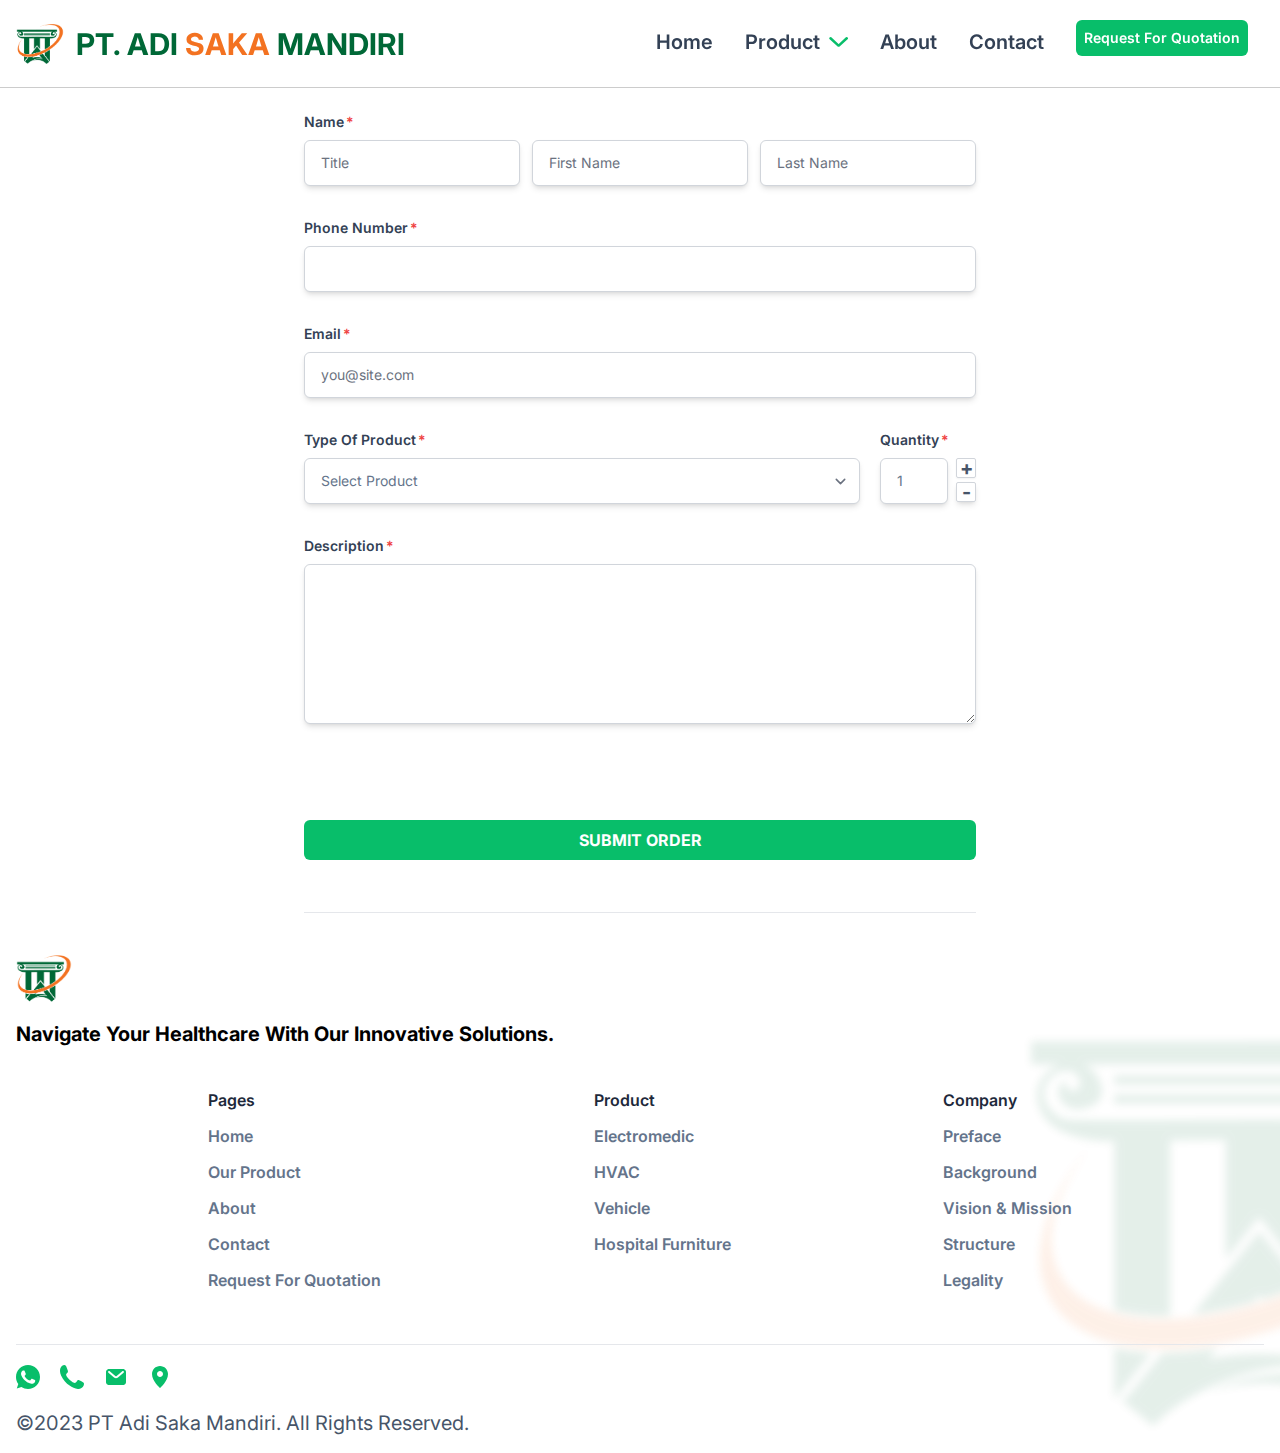
<file: request.html>
<!DOCTYPE html>
<html lang="en" class="scroll-smooth">
  <head>
    <meta charset="UTF-8" />
    <meta name="viewport" content="width=device-width, initial-scale=1.0" />
    <meta
      property="og:image"
      content="https://raw.githubusercontent.com/dafsuy/project-pt-adi-saka-mandiri/main/src/img/logo.png"
    />
    <!-- Font Link -->
    <link rel="preconnect" href="https://fonts.googleapis.com" />
    <link rel="preconnect" href="https://fonts.gstatic.com" crossorigin />
    <link
      href="https://fonts.googleapis.com/css2?family=Inter:wght@400;600;700&family=Sono:wght@400;600;700&display=swap"
      rel="stylesheet"
    />
    <!-- Favicon -->
    <link rel="shortcut icon" href="/assets/favicon-4b6086f1.png" type="image/x-icon" />
    <title>Request For Quotation - PT. Adi Saka Mandiri</title>
    <script type="module" crossorigin src="/assets/request-e62df16c.js"></script>
    <link rel="modulepreload" crossorigin href="/assets/function-7bbb6216.js">
    <link rel="stylesheet" href="/assets/function-c51e1553.css">
  </head>
  <body class="font-inter bg-green-50">
    <!-- Header Start -->
    <header
      id="otherHeader"
      class="top-0 left-0 flex items-center w-full py-5 mx-auto duration-500 bg-transparent navbar-fixed linear navbar-white fixed z-[1000] header"
    >
      <div class="container mx-auto">
        <div class="relative flex items-center justify-between px-4">
          <div class="flex items-center">
            <img
              src="/assets/logo-921ccc28.png"
              alt="PT. Adi Saka Mandiri"
              class="w-8 mr-3 lg:w-12"
            />
            <!-- Logo End -->
            <!-- Name Author Start-->
            <h1
              id="author"
              class="text-xl font-bold text-primary font-inter lg:text-3xl"
            >
              PT. ADI <span class="text-accent">SAKA</span> MANDIRI
            </h1>
            <!-- Name Author End -->
          </div>
          <!-- Logo Start -->
          <div class="flex items-center px-4">
            <!-- Button Start -->
            <button
              id="hamburger"
              name="hamburger"
              type="button"
              class="absolute block right-4 lg:hidden z-[2000]"
            >
              <span
                class="transition duration-300 origin-top-left hamburger-line"
              ></span>
              <span class="transition duration-300 hamburger-line"></span>
              <span
                class="transition duration-300 origin-bottom-left hamburger-line"
              ></span>
            </button>
            <!-- Button Stop-->
            <!-- Nav Start -->
            <nav
              id="nav-menu"
              class="overflow-y-scroll lg:overflow-y-visible fixed top-[69px] right-0 z-[1500] h-screen py-1 font-semibold text-slate-700 transition-all duration-300 ease-in translate-x-full lg:h-auto lg:w-full lg:translate-x-0 lg:pt-0 w-60 bg-white lg:static lg:block lg:bg-transparent lg:shadow-none lg:opacity-100 lg:text-slate-700 border-l lg:border-none"
            >
              <ul id="nav-list" class="block text-lg lg:flex lg:text-xl">
                <li class="group">
                  <a
                    href="index.html"
                    class="flex py-2 ml-8 duration-300 ease-in lg:border-none text-dark group-hover:text-secondary"
                    >Home</a
                  >
                </li>
                <li class="group">
                  <button
                    type="button"
                    class="inline-flex items-center justify-center gap-2 py-2 ml-8 duration-300 ease-in hs-collapse-toggle lg:border-none text-dark hover:text-secondary"
                    id="hs-basic-collapse"
                    data-hs-collapse="#hs-basic-collapse-heading"
                  >
                    Product
                    <svg
                      class="w-5 h-5 text-secondary hs-collapse-open:rotate-180"
                      width="10"
                      height="10"
                      viewBox="0 0 16 16"
                      fill="none"
                      xmlns="http://www.w3.org/2000/svg"
                    >
                      <path
                        d="M2 5L8.16086 10.6869C8.35239 10.8637 8.64761 10.8637 8.83914 10.6869L15 5"
                        stroke="currentColor"
                        stroke-width="2"
                        stroke-linecap="round"
                      />
                    </svg>
                  </button>
                  <div
                    id="hs-basic-collapse-heading"
                    class="hs-collapse hidden rounded-lg lg:absolute transition-[height] duration-300 overflow-hidden lg:bg-white text-slate-700"
                    aria-labelledby="hs-basic-collapse"
                  >
                    <hr />
                    <div
                      class="pl-5 lg:border-[1px] rounded-lg text-sm lg:text-lg lg:py-5 my-5 lg:pl-0"
                    >
                      <ul class="flex flex-col gap-4">
                        <li class="group">
                          <a
                            href="product.html#electromedic"
                            class="py-2 mx-8 duration-300 ease-in lg:border-none text-dark hover:text-secondary"
                            >Electromedic</a
                          >
                        </li>
                        <li class="group">
                          <a
                            href="product.html#vehicle"
                            class="py-2 mx-8 duration-300 ease-in lg:border-none text-dark hover:text-secondary"
                            >Vehicle</a
                          >
                        </li>
                        <li class="group">
                          <a
                            href="product.html#hvac"
                            class="py-2 mx-8 duration-300 ease-in lg:border-none text-dark hover:text-secondary"
                            >HVAC</a
                          >
                        </li>
                        <li class="group">
                          <a
                            href="product.html#hospital-furniture"
                            class="py-2 mx-8 duration-300 ease-in lg:border-none text-dark hover:text-secondary"
                            >Hospital Furniture</a
                          >
                        </li>
                      </ul>
                    </div>
                    <hr />
                  </div>
                </li>
                <li class="group">
                  <a
                    href="about.html"
                    class="flex py-2 ml-8 duration-300 ease-in lg:border-none text-dark group-hover:text-secondary"
                    >About</a
                  >
                </li>

                <li class="group">
                  <a
                    href="index.html#contact"
                    class="flex py-2 ml-8 duration-300 ease-in lg:border-none text-dark group-hover:text-secondary"
                    >Contact</a
                  >
                </li>
                <li class="p-4 lg:p-0 group">
                  <a
                    href="request.html"
                    class="block p-2 mx-auto text-sm text-center text-white duration-300 ease-in rounded-md lg:flex lg:ml-8 lg:border-none text-dark group-hover:text-white hover:bg-green-600 bg-secondary"
                    >Request For Quotation</a
                  >
                </li>
              </ul>
              <div class="p-4 lg:hidden">
                <hr />
                <!-- Sosmed -->
                <div class="flex items-center gap-5 mt-5">
                  <!-- Whatsapp -->
                  <a
                    href="https://wa.me/6281770584158"
                    target="_blank"
                    title="Contact via Whatsapp"
                  >
                    <svg
                      viewBox="0 0 48 48"
                      version="1.1"
                      xmlns="http://www.w3.org/2000/svg"
                      xmlns:xlink="http://www.w3.org/1999/xlink"
                      fill="#000000"
                      class="sosmed"
                    >
                      <g id="SVGRepo_bgCarrier" stroke-width="0"></g>
                      <g
                        id="SVGRepo_tracerCarrier"
                        stroke-linecap="round"
                        stroke-linejoin="round"
                      ></g>
                      <g id="SVGRepo_iconCarrier">
                        <title>Contact with Whatsapp</title>
                        <desc>Created with Sketch.</desc>
                        <defs></defs>
                        <g
                          id="Icons"
                          stroke="none"
                          stroke-width="1"
                          fill="none"
                          fill-rule="evenodd"
                        >
                          <g
                            id="Color-"
                            transform="translate(-700.000000, -360.000000)"
                            fill="currentColor"
                          >
                            <path
                              d="M723.993033,360 C710.762252,360 700,370.765287 700,383.999801 C700,389.248451 701.692661,394.116025 704.570026,398.066947 L701.579605,406.983798 L710.804449,404.035539 C714.598605,406.546975 719.126434,408 724.006967,408 C737.237748,408 748,397.234315 748,384.000199 C748,370.765685 737.237748,360.000398 724.006967,360.000398 L723.993033,360.000398 L723.993033,360 Z M717.29285,372.190836 C716.827488,371.07628 716.474784,371.034071 715.769774,371.005401 C715.529728,370.991464 715.262214,370.977527 714.96564,370.977527 C714.04845,370.977527 713.089462,371.245514 712.511043,371.838033 C711.806033,372.557577 710.056843,374.23638 710.056843,377.679202 C710.056843,381.122023 712.567571,384.451756 712.905944,384.917648 C713.258648,385.382743 717.800808,392.55031 724.853297,395.471492 C730.368379,397.757149 732.00491,397.545307 733.260074,397.27732 C735.093658,396.882308 737.393002,395.527239 737.971421,393.891043 C738.54984,392.25405 738.54984,390.857171 738.380255,390.560912 C738.211068,390.264652 737.745308,390.095816 737.040298,389.742615 C736.335288,389.389811 732.90737,387.696673 732.25849,387.470894 C731.623543,387.231179 731.017259,387.315995 730.537963,387.99333 C729.860819,388.938653 729.198006,389.89831 728.661785,390.476494 C728.238619,390.928051 727.547144,390.984595 726.969123,390.744481 C726.193254,390.420348 724.021298,389.657798 721.340985,387.273388 C719.267356,385.42535 717.856938,383.125756 717.448104,382.434484 C717.038871,381.729275 717.405907,381.319529 717.729948,380.938852 C718.082653,380.501232 718.421026,380.191036 718.77373,379.781688 C719.126434,379.372738 719.323884,379.160897 719.549599,378.681068 C719.789645,378.215575 719.62006,377.735746 719.450874,377.382942 C719.281687,377.030139 717.871269,373.587317 717.29285,372.190836 Z"
                              id="Whatsapp"
                            ></path>
                          </g>
                        </g>
                      </g>
                    </svg>
                  </a>
                  <!-- Phone -->
                  <a href="tel:6281770584158" target="_blank">
                    <svg
                      viewBox="0 0 15 15"
                      version="1.1"
                      xmlns="http://www.w3.org/2000/svg"
                      xmlns:xlink="http://www.w3.org/1999/xlink"
                      fill="#000000"
                      class="sosmed"
                    >
                      <g id="SVGRepo_bgCarrier" stroke-width="0"></g>
                      <g
                        id="SVGRepo_tracerCarrier"
                        stroke-linecap="round"
                        stroke-linejoin="round"
                      ></g>
                      <g id="SVGRepo_iconCarrier">
                        <title>Contact via Phone</title>
                        <desc>Created with Sketch.</desc>
                        <defs></defs>
                        <g
                          id="Page-1"
                          stroke="none"
                          stroke-width="1"
                          fill="none"
                          fill-rule="evenodd"
                        >
                          <g
                            id="Dribbble-Light-Preview"
                            transform="translate(-103.000000, -7321.000000)"
                            fill="currentColor"
                          >
                            <g
                              id="icons"
                              transform="translate(56.000000, 160.000000)"
                            >
                              <path
                                d="M61.7302966,7173.99596 C61.2672966,7175.40296 59.4532966,7176.10496 58.1572966,7175.98796 C56.3872966,7175.82796 54.4612966,7174.88896 52.9992966,7173.85496 C50.8502966,7172.33496 48.8372966,7169.98396 47.6642966,7167.48896 C46.8352966,7165.72596 46.6492966,7163.55796 47.8822966,7161.95096 C48.3382966,7161.35696 48.8312966,7161.03996 49.5722966,7161.00296 C50.6002966,7160.95296 50.7442966,7161.54096 51.0972966,7162.45696 C51.3602966,7163.14196 51.7112966,7163.84096 51.9072966,7164.55096 C52.2742966,7165.87596 50.9912966,7165.93096 50.8292966,7167.01396 C50.7282966,7167.69696 51.5562966,7168.61296 51.9302966,7169.09996 C52.6632966,7170.05396 53.5442966,7170.87696 54.5382966,7171.50296 C55.1072966,7171.86196 56.0262966,7172.50896 56.6782966,7172.15196 C57.6822966,7171.60196 57.5872966,7169.90896 58.9912966,7170.48196 C59.7182966,7170.77796 60.4222966,7171.20496 61.1162966,7171.57896 C62.1892966,7172.15596 62.1392966,7172.75396 61.7302966,7173.99596 C61.4242966,7174.92396 62.0362966,7173.06796 61.7302966,7173.99596"
                                id="call-[#192]"
                              ></path>
                            </g>
                          </g>
                        </g>
                      </g>
                    </svg>
                  </a>
                  <!-- Email -->
                  <a href="mailto:info@asrimedicare.com" target="_blank">
                    <svg
                      class="sosmed"
                      viewBox="0 0 24 24"
                      fill="none"
                      xmlns="http://www.w3.org/2000/svg"
                    >
                      <g id="SVGRepo_bgCarrier" stroke-width="0"></g>
                      <g
                        id="SVGRepo_tracerCarrier"
                        stroke-linecap="round"
                        stroke-linejoin="round"
                      ></g>
                      <g id="SVGRepo_iconCarrier">
                        <title>Contact via Email</title>
                        <rect width="24" height="24" fill="white"></rect>
                        <path
                          fill-rule="evenodd"
                          clip-rule="evenodd"
                          d="M5.96802 4H18.032C18.4706 3.99999 18.8491 3.99998 19.1624 4.02135C19.4922 4.04386 19.8221 4.09336 20.1481 4.22836C20.8831 4.53284 21.4672 5.11687 21.7716 5.85195C21.9066 6.17788 21.9561 6.50779 21.9787 6.83762C22 7.15088 22 7.52936 22 7.96801V16.032C22 16.4706 22 16.8491 21.9787 17.1624C21.9561 17.4922 21.9066 17.8221 21.7716 18.1481C21.4672 18.8831 20.8831 19.4672 20.1481 19.7716C19.8221 19.9066 19.4922 19.9561 19.1624 19.9787C18.8491 20 18.4706 20 18.032 20H5.96801C5.52936 20 5.15088 20 4.83762 19.9787C4.50779 19.9561 4.17788 19.9066 3.85195 19.7716C3.11687 19.4672 2.53284 18.8831 2.22836 18.1481C2.09336 17.8221 2.04386 17.4922 2.02135 17.1624C1.99998 16.8491 1.99999 16.4706 2 16.032V7.96802C1.99999 7.52937 1.99998 7.15088 2.02135 6.83762C2.04386 6.50779 2.09336 6.17788 2.22836 5.85195C2.53284 5.11687 3.11687 4.53284 3.85195 4.22836C4.17788 4.09336 4.50779 4.04386 4.83762 4.02135C5.15088 3.99998 5.52937 3.99999 5.96802 4ZM4.31745 6.27777C4.68114 5.86214 5.3129 5.82002 5.72854 6.1837L11.3415 11.095C11.7185 11.4249 12.2815 11.4249 12.6585 11.095L18.2715 6.1837C18.6871 5.82002 19.3189 5.86214 19.6825 6.27777C20.0462 6.69341 20.0041 7.32517 19.5885 7.68885L13.9755 12.6002C12.8444 13.5899 11.1556 13.5899 10.0245 12.6002L4.41153 7.68885C3.99589 7.32517 3.95377 6.69341 4.31745 6.27777Z"
                          fill="currentColor"
                        ></path>
                      </g>
                    </svg>
                  </a>
                  <!-- Location -->
                  <a
                    href="https://maps.app.goo.gl/REvzkBC9GBhhqVat6"
                    target="_blank"
                  >
                    <svg
                      fill="currentColor"
                      class="sosmed"
                      version="1.1"
                      id="Filled_Icons"
                      xmlns="http://www.w3.org/2000/svg"
                      xmlns:xlink="http://www.w3.org/1999/xlink"
                      x="0px"
                      y="0px"
                      viewBox="0 0 24 24"
                      enable-background="new 0 0 24 24"
                      xml:space="preserve"
                    >
                      <g id="SVGRepo_bgCarrier" stroke-width="0"></g>
                      <g
                        id="SVGRepo_tracerCarrier"
                        stroke-linecap="round"
                        stroke-linejoin="round"
                      ></g>
                      <g id="SVGRepo_iconCarrier">
                        <title>See Location</title>
                        <g id="Location-Filled">
                          <path
                            d="M12,1C7.58,1,4,4.58,4,9c0,7.08,8,14,8,14s8-6.92,8-14C20,4.58,16.42,1,12,1z M12,12c-1.66,0-3-1.34-3-3s1.34-3,3-3 s3,1.34,3,3S13.66,12,12,12z"
                          ></path>
                        </g>
                      </g>
                    </svg>
                  </a>
                </div>
                <p class="mt-5 text-sm">
                  &copy;2023 PT Adi Saka Mandiri. All Rights Reserved.
                </p>
              </div>
            </nav>
            <!-- Nav Stop -->
          </div>
        </div>
      </div>
    </header>
    <!-- Header End -->
    <section
      class="fixed left-0 hidden w-4/5 h-screen transition duration-300 ease-in opacity-0 z-[100] lg:hidden filter-nav bg-black/50 backdrop-blur-md top-[69px]"
    ></section>
    <!-- Main -->
    <main>
      <div class="container px-4 pt-20 mx-auto bg-white lg:pt-28">
        <section>
          <div class="flex justify-center max-w-2xl mx-auto">
            <form id="form-request" class="flex flex-col w-full gap-8">
              <!-- Name -->
              <div>
                <label
                  for="title-form-order"
                  class="block mb-2 text-sm font-semibold after:content-['*'] after:ml-0.5 after:text-red-500 text-slate-700"
                  >Name</label
                >
                <div class="flex flex-col gap-3 sm:flex-row">
                  <input
                    type="text"
                    id="title-form-order"
                    class="block w-full px-4 py-3 text-sm transition border-gray-300 rounded-md shadow-md peer-invalid:text-pink-600 peer text-slate-500 focus:border-green-500 focus:ring-green-500 invalid:text-pink-500"
                    placeholder="Title"
                  />
                  <input
                    type="text"
                    id="first-name-form-order"
                    class="block w-full px-4 py-3 text-sm transition border-gray-300 rounded-md shadow-md input peer-invalid:text-pink-600 peer text-slate-500 focus:border-green-500 focus:ring-green-500 invalid:text-pink-500"
                    placeholder="First Name"
                  />
                  <input
                    type="text"
                    id="last-name-form-order"
                    class="block w-full px-4 py-3 text-sm transition border-gray-300 rounded-md shadow-md peer-invalid:text-pink-600 peer text-slate-500 focus:border-green-500 focus:ring-green-500 invalid:text-pink-500"
                    placeholder="Last Name"
                  />
                </div>
              </div>
              <!-- Phone -->
              <div>
                <label
                  for="phone-form-order"
                  class="block mb-2 text-sm font-semibold after:content-['*'] after:ml-0.5 after:text-red-500 text-slate-700"
                  >Phone Number</label
                >

                <input
                  type="text"
                  id="phone-form-order"
                  class="block w-full px-4 py-3 text-sm transition border-gray-300 rounded-md shadow-md input peer-invalid:text-pink-600 peer text-slate-500 focus:border-green-500 focus:ring-green-500 invalid:text-pink-500"
                />
              </div>
              <!-- email -->
              <div>
                <label
                  for="email-form-order"
                  class="block mb-2 text-sm font-semibold after:content-['*'] after:ml-0.5 after:text-red-500 text-slate-700"
                  >Email</label
                >
                <input
                  type="email"
                  id="email-form-order"
                  class="block w-full px-4 py-3 text-sm transition border-gray-300 rounded-md shadow-md input peer-invalid:text-pink-600 peer text-slate-500 focus:border-green-500 focus:ring-green-500 invalid:text-pink-500"
                  placeholder="you@site.com"
                />
                <p
                  class="absolute invisible mt-1 text-sm text-pink-600 peer-invalid:visible"
                >
                  Please provide a valid email address.
                </p>
              </div>
              <!-- Type of Product -->
              <div class="flex flex-row gap-5">
                <div class="grow">
                  <label
                    for="type-of-product-form-order"
                    class="block mb-2 text-sm font-semibold after:content-['*'] after:ml-0.5 after:text-red-500 text-slate-700"
                    >Type Of Product</label
                  >
                  <select
                    type="select"
                    id="type-of-product-form-order"
                    class="block w-full px-4 py-3 text-sm transition border-gray-300 rounded-md shadow-md input form-select peer-invalid:text-pink-600 peer text-slate-500 focus:border-green-500 focus:ring-green-500 invalid:text-pink-500"
                  >
                    <option value="" selected>Select Product</option>
                    <option value="Electromedic">Electromedic</option>
                    <option value="Ambulance">Ambulance</option>
                    <option value="hvac">HVAC</option>
                    <option value="Hospital Furniture">
                      Hospital Furniture
                    </option>
                  </select>
                </div>
                <div>
                  <label
                    for="qty-form-order"
                    class="block mb-2 text-sm font-semibold after:content-['*'] after:ml-0.5 after:text-red-500 text-slate-700"
                    >Quantity</label
                  >
                  <div class="flex flex-row w-24 gap-2">
                    <input
                      type="text"
                      id="qty-form-order"
                      class="block w-full px-4 py-3 text-sm transition border-gray-300 rounded-md shadow-md input peer-invalid:text-pink-600 peer text-slate-500 focus:border-green-500 focus:ring-green-500 invalid:text-pink-500"
                      value="1"
                    />
                    <div class="flex flex-col items-center gap-1">
                      <button
                        type="button"
                        id="increase-product"
                        class="flex items-center justify-center w-5 h-5 font-bold border border-gray-300 rounded-sm shadow-sm text-secondary hover:border-secondary active:bg-green-300 active:text-white"
                      >
                        <p>+</p>
                      </button>
                      <button
                        type="button"
                        id="decrease-product"
                        class="flex items-center justify-center w-5 h-5 font-bold border border-gray-300 rounded-sm shadow-md text-secondary hover:border-secondary active:bg-green-300 active:text-white"
                      >
                        <p>-</p>
                      </button>
                    </div>
                  </div>
                </div>
              </div>
              <!-- Description -->
              <div>
                <label
                  for="desc-form-order"
                  class="block mb-2 text-sm font-semibold after:content-['*'] after:ml-0.5 after:text-red-500 text-slate-700"
                  >Description</label
                >
                <textarea
                  type="text"
                  id="desc-form-order"
                  class="block w-full h-40 px-4 py-3 text-sm transition border-gray-300 rounded-md shadow-md input peer-invalid:text-pink-600 peer text-slate-500 focus:border-green-500 focus:ring-green-500 invalid:text-pink-500"
                ></textarea>
              </div>
              <!-- FIle Input -->
              <!-- <div>
                <label
                  for="file-form-order"
                  class="block mb-2 text-sm font-semibold text-slate-700"
                  >File Upload</label
                >
                <label class="block">
                  <span class="sr-only">Choose File</span>
                  <input
                    id="file-form-order"
                    type="file"
                    class="block w-full text-sm text-slate-500 file:mr-4 file:py-2 file:px-4 file:rounded-md file:border-0 file:text-sm file:font-semibold file:bg-secondary file:text-white hover:file:bg-green-700"
                  />
                </label>
              </div> -->
              <!-- Button Submit -->
              <div class="flex flex-col my-5">
                <div
                  id="loading"
                  class="animate-spin inline-block w-6 h-6 border-[3px] border-current border-t-transparent text-secondary rounded-full mx-auto mb-5 invisible"
                  role="status"
                  aria-label="loading"
                >
                  <span class="sr-only">Loading...</span>
                </div>
                <button
                  id="submit-form-order"
                  class="w-full px-4 py-2 font-bold text-white transition duration-1000 rounded-md bg-secondary hover:bg-green-700 active:scale-95"
                  type="button"
                >
                  SUBMIT ORDER
                </button>
              </div>
              <hr />
            </form>
          </div>
        </section>
        <!-- Alert -->
        <!-- Success -->
        <div
          id="success"
          class="fixed w-3/4 p-4 text-sm text-green-600 transition ease-in translate-x-1/2 border border-green-200 rounded-md right-1/2 bg-green-50 top-20 md:top-32 z-[200] hidden"
          role="alert"
        >
          Request has been sent.
        </div>
        <!-- Fail -->
        <div
          id="fail"
          class="fixed w-3/4 p-4 text-sm text-red-600 transition ease-in translate-x-1/2 border border-red-200 rounded-md right-1/2 bg-red-50 top-20 md:top-32 z-[200] hidden"
          role="alert"
        >
          Please check your fields
        </div>
      </div>
    </main>
    <!-- End Main -->
    <!-- Footer Section -->
    <footer class="relative">
      <div
        class="container relative z-10 items-center justify-center p-4 pt-10 mx-auto bg-white"
      >
        <div>
          <img
            src="/assets/logo-921ccc28.png"
            class="w-14"
            alt="PT. Adi Saka Mandiri"
          />
          <h2 class="mt-4 text-xl font-bold">
            Navigate Your Healthcare With Our Innovative Solutions.
          </h2>
        </div>
        <div
          class="flex flex-col flex-wrap w-full gap-5 mt-10 sm:flex-row justify-evenly"
        >
          <div>
            <h2 class="footer-title-list">Pages</h2>
            <ul class="footer-list">
              <li class="footer-list">
                <a href="index.html">Home</a>
              </li>
              <li class="footer-list">
                <a href="product.html">Our Product</a>
              </li>
              <li class="footer-list">
                <a href="about.html">About</a>
              </li>
              <li class="footer-list">
                <a href="index.html#contact">Contact</a>
              </li>
              <li class="footer-list">
                <a href="request.html">Request For Quotation</a>
              </li>
            </ul>
          </div>
          <div>
            <h2 class="footer-title-list">Product</h2>
            <ul class="footer-list">
              <li class="footer-list">
                <a href="product.html#electromedic">Electromedic</a>
              </li>
              <li class="footer-list">
                <a href="product.html#hvac">HVAC</a>
              </li>
              <li class="footer-list">
                <a href="product.html#vehicle">Vehicle</a>
              </li>
              <li class="footer-list">
                <a href="product.html#hospital-furniture">Hospital Furniture</a>
              </li>
            </ul>
          </div>
          <div>
            <h2 class="footer-title-list">Company</h2>
            <ul class="footer-list">
              <li class="footer-list">
                <a href="about.html#preface">Preface</a>
              </li>
              <li class="footer-list">
                <a href="about.html#background">Background</a>
              </li>
              <li class="footer-list">
                <a href="about.html#vision-mission">Vision & Mission</a>
              </li>
              <li class="footer-list">
                <a href="about.html#structure">Structure</a>
              </li>
              <li class="footer-list">
                <a href="about.html#legality">Legality</a>
              </li>
            </ul>
          </div>
        </div>
        <!-- Sosmed -->
        <div class="mt-10">
          <hr />
          <div class="flex items-center gap-5 mt-5">
            <!-- Whatsapp -->
            <a
              href="https://wa.me/6281770584158"
              target="_blank"
              title="Contact via Whatsapp"
            >
              <svg
                viewBox="0 0 48 48"
                version="1.1"
                xmlns="http://www.w3.org/2000/svg"
                xmlns:xlink="http://www.w3.org/1999/xlink"
                fill="#000000"
                class="sosmed"
              >
                <g id="SVGRepo_bgCarrier" stroke-width="0"></g>
                <g
                  id="SVGRepo_tracerCarrier"
                  stroke-linecap="round"
                  stroke-linejoin="round"
                ></g>
                <g id="SVGRepo_iconCarrier">
                  <title>Contact with Whatsapp</title>
                  <desc>Created with Sketch.</desc>
                  <defs></defs>
                  <g
                    id="Icons"
                    stroke="none"
                    stroke-width="1"
                    fill="none"
                    fill-rule="evenodd"
                  >
                    <g
                      id="Color-"
                      transform="translate(-700.000000, -360.000000)"
                      fill="currentColor"
                    >
                      <path
                        d="M723.993033,360 C710.762252,360 700,370.765287 700,383.999801 C700,389.248451 701.692661,394.116025 704.570026,398.066947 L701.579605,406.983798 L710.804449,404.035539 C714.598605,406.546975 719.126434,408 724.006967,408 C737.237748,408 748,397.234315 748,384.000199 C748,370.765685 737.237748,360.000398 724.006967,360.000398 L723.993033,360.000398 L723.993033,360 Z M717.29285,372.190836 C716.827488,371.07628 716.474784,371.034071 715.769774,371.005401 C715.529728,370.991464 715.262214,370.977527 714.96564,370.977527 C714.04845,370.977527 713.089462,371.245514 712.511043,371.838033 C711.806033,372.557577 710.056843,374.23638 710.056843,377.679202 C710.056843,381.122023 712.567571,384.451756 712.905944,384.917648 C713.258648,385.382743 717.800808,392.55031 724.853297,395.471492 C730.368379,397.757149 732.00491,397.545307 733.260074,397.27732 C735.093658,396.882308 737.393002,395.527239 737.971421,393.891043 C738.54984,392.25405 738.54984,390.857171 738.380255,390.560912 C738.211068,390.264652 737.745308,390.095816 737.040298,389.742615 C736.335288,389.389811 732.90737,387.696673 732.25849,387.470894 C731.623543,387.231179 731.017259,387.315995 730.537963,387.99333 C729.860819,388.938653 729.198006,389.89831 728.661785,390.476494 C728.238619,390.928051 727.547144,390.984595 726.969123,390.744481 C726.193254,390.420348 724.021298,389.657798 721.340985,387.273388 C719.267356,385.42535 717.856938,383.125756 717.448104,382.434484 C717.038871,381.729275 717.405907,381.319529 717.729948,380.938852 C718.082653,380.501232 718.421026,380.191036 718.77373,379.781688 C719.126434,379.372738 719.323884,379.160897 719.549599,378.681068 C719.789645,378.215575 719.62006,377.735746 719.450874,377.382942 C719.281687,377.030139 717.871269,373.587317 717.29285,372.190836 Z"
                        id="Whatsapp"
                      ></path>
                    </g>
                  </g>
                </g>
              </svg>
            </a>
            <!-- Phone -->
            <a href="tel:6281770584158" target="_blank">
              <svg
                viewBox="0 0 15 15"
                version="1.1"
                xmlns="http://www.w3.org/2000/svg"
                xmlns:xlink="http://www.w3.org/1999/xlink"
                fill="#000000"
                class="sosmed"
              >
                <g id="SVGRepo_bgCarrier" stroke-width="0"></g>
                <g
                  id="SVGRepo_tracerCarrier"
                  stroke-linecap="round"
                  stroke-linejoin="round"
                ></g>
                <g id="SVGRepo_iconCarrier">
                  <title>Contact via Phone</title>
                  <desc>Created with Sketch.</desc>
                  <defs></defs>
                  <g
                    id="Page-1"
                    stroke="none"
                    stroke-width="1"
                    fill="none"
                    fill-rule="evenodd"
                  >
                    <g
                      id="Dribbble-Light-Preview"
                      transform="translate(-103.000000, -7321.000000)"
                      fill="currentColor"
                    >
                      <g
                        id="icons"
                        transform="translate(56.000000, 160.000000)"
                      >
                        <path
                          d="M61.7302966,7173.99596 C61.2672966,7175.40296 59.4532966,7176.10496 58.1572966,7175.98796 C56.3872966,7175.82796 54.4612966,7174.88896 52.9992966,7173.85496 C50.8502966,7172.33496 48.8372966,7169.98396 47.6642966,7167.48896 C46.8352966,7165.72596 46.6492966,7163.55796 47.8822966,7161.95096 C48.3382966,7161.35696 48.8312966,7161.03996 49.5722966,7161.00296 C50.6002966,7160.95296 50.7442966,7161.54096 51.0972966,7162.45696 C51.3602966,7163.14196 51.7112966,7163.84096 51.9072966,7164.55096 C52.2742966,7165.87596 50.9912966,7165.93096 50.8292966,7167.01396 C50.7282966,7167.69696 51.5562966,7168.61296 51.9302966,7169.09996 C52.6632966,7170.05396 53.5442966,7170.87696 54.5382966,7171.50296 C55.1072966,7171.86196 56.0262966,7172.50896 56.6782966,7172.15196 C57.6822966,7171.60196 57.5872966,7169.90896 58.9912966,7170.48196 C59.7182966,7170.77796 60.4222966,7171.20496 61.1162966,7171.57896 C62.1892966,7172.15596 62.1392966,7172.75396 61.7302966,7173.99596 C61.4242966,7174.92396 62.0362966,7173.06796 61.7302966,7173.99596"
                          id="call-[#192]"
                        ></path>
                      </g>
                    </g>
                  </g>
                </g>
              </svg>
            </a>
            <!-- Email -->
            <a href="mailto:info@asrimedicare.com" target="_blank">
              <svg
                class="sosmed"
                viewBox="0 0 24 24"
                fill="none"
                xmlns="http://www.w3.org/2000/svg"
              >
                <g id="SVGRepo_bgCarrier" stroke-width="0"></g>
                <g
                  id="SVGRepo_tracerCarrier"
                  stroke-linecap="round"
                  stroke-linejoin="round"
                ></g>
                <g id="SVGRepo_iconCarrier">
                  <title>Contact via Email</title>
                  <path
                    fill-rule="evenodd"
                    clip-rule="evenodd"
                    d="M5.96802 4H18.032C18.4706 3.99999 18.8491 3.99998 19.1624 4.02135C19.4922 4.04386 19.8221 4.09336 20.1481 4.22836C20.8831 4.53284 21.4672 5.11687 21.7716 5.85195C21.9066 6.17788 21.9561 6.50779 21.9787 6.83762C22 7.15088 22 7.52936 22 7.96801V16.032C22 16.4706 22 16.8491 21.9787 17.1624C21.9561 17.4922 21.9066 17.8221 21.7716 18.1481C21.4672 18.8831 20.8831 19.4672 20.1481 19.7716C19.8221 19.9066 19.4922 19.9561 19.1624 19.9787C18.8491 20 18.4706 20 18.032 20H5.96801C5.52936 20 5.15088 20 4.83762 19.9787C4.50779 19.9561 4.17788 19.9066 3.85195 19.7716C3.11687 19.4672 2.53284 18.8831 2.22836 18.1481C2.09336 17.8221 2.04386 17.4922 2.02135 17.1624C1.99998 16.8491 1.99999 16.4706 2 16.032V7.96802C1.99999 7.52937 1.99998 7.15088 2.02135 6.83762C2.04386 6.50779 2.09336 6.17788 2.22836 5.85195C2.53284 5.11687 3.11687 4.53284 3.85195 4.22836C4.17788 4.09336 4.50779 4.04386 4.83762 4.02135C5.15088 3.99998 5.52937 3.99999 5.96802 4ZM4.31745 6.27777C4.68114 5.86214 5.3129 5.82002 5.72854 6.1837L11.3415 11.095C11.7185 11.4249 12.2815 11.4249 12.6585 11.095L18.2715 6.1837C18.6871 5.82002 19.3189 5.86214 19.6825 6.27777C20.0462 6.69341 20.0041 7.32517 19.5885 7.68885L13.9755 12.6002C12.8444 13.5899 11.1556 13.5899 10.0245 12.6002L4.41153 7.68885C3.99589 7.32517 3.95377 6.69341 4.31745 6.27777Z"
                    fill="currentColor"
                  ></path>
                </g>
              </svg>
            </a>
            <!-- Location -->
            <a href="https://maps.app.goo.gl/REvzkBC9GBhhqVat6" target="_blank">
              <svg
                fill="currentColor"
                class="sosmed"
                version="1.1"
                id="Filled_Icons"
                xmlns="http://www.w3.org/2000/svg"
                xmlns:xlink="http://www.w3.org/1999/xlink"
                x="0px"
                y="0px"
                viewBox="0 0 24 24"
                enable-background="new 0 0 24 24"
                xml:space="preserve"
              >
                <g id="SVGRepo_bgCarrier" stroke-width="0"></g>
                <g
                  id="SVGRepo_tracerCarrier"
                  stroke-linecap="round"
                  stroke-linejoin="round"
                ></g>
                <g id="SVGRepo_iconCarrier">
                  <title>See Location</title>
                  <g id="Location-Filled">
                    <path
                      d="M12,1C7.58,1,4,4.58,4,9c0,7.08,8,14,8,14s8-6.92,8-14C20,4.58,16.42,1,12,1z M12,12c-1.66,0-3-1.34-3-3s1.34-3,3-3 s3,1.34,3,3S13.66,12,12,12z"
                    ></path>
                  </g>
                </g>
              </svg>
            </a>
          </div>
          <p class="mt-5">
            &copy;2023 PT Adi Saka Mandiri. All Rights Reserved.
          </p>
        </div>
        <!-- End Sosmed -->
        <div class="absolute top-0 left-0 w-full h-full overflow-hidden -z-10">
          <dir
            class="absolute m-auto w-[500px] bg-cover blur-sm opacity-10 aspect-square bg-footer-pattern -right-60 bottom-40 sm:bottom-0"
          ></dir>
        </div>
      </div>
    </footer>
    <!-- End Footer -->
    <!-- Main JS -->
    
  </body>
</html>
</file>
<file: assets/function-c51e1553.css>
*,:before,:after{box-sizing:border-box;border-width:0;border-style:solid;border-color:#e5e7eb}:before,:after{--tw-content: ""}html{line-height:1.5;-webkit-text-size-adjust:100%;-moz-tab-size:4;-o-tab-size:4;tab-size:4;font-family:ui-sans-serif,system-ui,-apple-system,BlinkMacSystemFont,Segoe UI,Roboto,Helvetica Neue,Arial,Noto Sans,sans-serif,"Apple Color Emoji","Segoe UI Emoji",Segoe UI Symbol,"Noto Color Emoji";font-feature-settings:normal;font-variation-settings:normal}body{margin:0;line-height:inherit}hr{height:0;color:inherit;border-top-width:1px}abbr:where([title]){-webkit-text-decoration:underline dotted;text-decoration:underline dotted}h1,h2,h3,h4,h5,h6{font-size:inherit;font-weight:inherit}a{color:inherit;text-decoration:inherit}b,strong{font-weight:bolder}code,kbd,samp,pre{font-family:ui-monospace,SFMono-Regular,Menlo,Monaco,Consolas,Liberation Mono,Courier New,monospace;font-size:1em}small{font-size:80%}sub,sup{font-size:75%;line-height:0;position:relative;vertical-align:baseline}sub{bottom:-.25em}sup{top:-.5em}table{text-indent:0;border-color:inherit;border-collapse:collapse}button,input,optgroup,select,textarea{font-family:inherit;font-feature-settings:inherit;font-variation-settings:inherit;font-size:100%;font-weight:inherit;line-height:inherit;color:inherit;margin:0;padding:0}button,select{text-transform:none}button,[type=button],[type=reset],[type=submit]{-webkit-appearance:button;background-color:transparent;background-image:none}:-moz-focusring{outline:auto}:-moz-ui-invalid{box-shadow:none}progress{vertical-align:baseline}::-webkit-inner-spin-button,::-webkit-outer-spin-button{height:auto}[type=search]{-webkit-appearance:textfield;outline-offset:-2px}::-webkit-search-decoration{-webkit-appearance:none}::-webkit-file-upload-button{-webkit-appearance:button;font:inherit}summary{display:list-item}blockquote,dl,dd,h1,h2,h3,h4,h5,h6,hr,figure,p,pre{margin:0}fieldset{margin:0;padding:0}legend{padding:0}ol,ul,menu{list-style:none;margin:0;padding:0}dialog{padding:0}textarea{resize:vertical}input::-moz-placeholder,textarea::-moz-placeholder{opacity:1;color:#9ca3af}input::placeholder,textarea::placeholder{opacity:1;color:#9ca3af}button,[role=button]{cursor:pointer}:disabled{cursor:default}img,svg,video,canvas,audio,iframe,embed,object{display:block;vertical-align:middle}img,video{max-width:100%;height:auto}[hidden]{display:none}[type=text],input:where(:not([type])),[type=email],[type=url],[type=password],[type=number],[type=date],[type=datetime-local],[type=month],[type=search],[type=tel],[type=time],[type=week],[multiple],textarea,select{-webkit-appearance:none;-moz-appearance:none;appearance:none;background-color:#fff;border-color:#6b7280;border-width:1px;border-radius:0;padding:.5rem .75rem;font-size:1rem;line-height:1.5rem;--tw-shadow: 0 0 #0000}[type=text]:focus,input:where(:not([type])):focus,[type=email]:focus,[type=url]:focus,[type=password]:focus,[type=number]:focus,[type=date]:focus,[type=datetime-local]:focus,[type=month]:focus,[type=search]:focus,[type=tel]:focus,[type=time]:focus,[type=week]:focus,[multiple]:focus,textarea:focus,select:focus{outline:2px solid transparent;outline-offset:2px;--tw-ring-inset: var(--tw-empty, );--tw-ring-offset-width: 0px;--tw-ring-offset-color: #fff;--tw-ring-color: #2563eb;--tw-ring-offset-shadow: var(--tw-ring-inset) 0 0 0 var(--tw-ring-offset-width) var(--tw-ring-offset-color);--tw-ring-shadow: var(--tw-ring-inset) 0 0 0 calc(1px + var(--tw-ring-offset-width)) var(--tw-ring-color);box-shadow:var(--tw-ring-offset-shadow),var(--tw-ring-shadow),var(--tw-shadow);border-color:#2563eb}input::-moz-placeholder,textarea::-moz-placeholder{color:#6b7280;opacity:1}input::placeholder,textarea::placeholder{color:#6b7280;opacity:1}::-webkit-datetime-edit-fields-wrapper{padding:0}::-webkit-date-and-time-value{min-height:1.5em;text-align:inherit}::-webkit-datetime-edit{display:inline-flex}::-webkit-datetime-edit,::-webkit-datetime-edit-year-field,::-webkit-datetime-edit-month-field,::-webkit-datetime-edit-day-field,::-webkit-datetime-edit-hour-field,::-webkit-datetime-edit-minute-field,::-webkit-datetime-edit-second-field,::-webkit-datetime-edit-millisecond-field,::-webkit-datetime-edit-meridiem-field{padding-top:0;padding-bottom:0}select{background-image:url("data:image/svg+xml,%3csvg xmlns='http://www.w3.org/2000/svg' fill='none' viewBox='0 0 20 20'%3e%3cpath stroke='%236b7280' stroke-linecap='round' stroke-linejoin='round' stroke-width='1.5' d='M6 8l4 4 4-4'/%3e%3c/svg%3e");background-position:right .5rem center;background-repeat:no-repeat;background-size:1.5em 1.5em;padding-right:2.5rem;-webkit-print-color-adjust:exact;print-color-adjust:exact}[multiple],[size]:where(select:not([size="1"])){background-image:initial;background-position:initial;background-repeat:unset;background-size:initial;padding-right:.75rem;-webkit-print-color-adjust:unset;print-color-adjust:unset}[type=checkbox],[type=radio]{-webkit-appearance:none;-moz-appearance:none;appearance:none;padding:0;-webkit-print-color-adjust:exact;print-color-adjust:exact;display:inline-block;vertical-align:middle;background-origin:border-box;-webkit-user-select:none;-moz-user-select:none;user-select:none;flex-shrink:0;height:1rem;width:1rem;color:#2563eb;background-color:#fff;border-color:#6b7280;border-width:1px;--tw-shadow: 0 0 #0000}[type=checkbox]{border-radius:0}[type=radio]{border-radius:100%}[type=checkbox]:focus,[type=radio]:focus{outline:2px solid transparent;outline-offset:2px;--tw-ring-inset: var(--tw-empty, );--tw-ring-offset-width: 2px;--tw-ring-offset-color: #fff;--tw-ring-color: #2563eb;--tw-ring-offset-shadow: var(--tw-ring-inset) 0 0 0 var(--tw-ring-offset-width) var(--tw-ring-offset-color);--tw-ring-shadow: var(--tw-ring-inset) 0 0 0 calc(2px + var(--tw-ring-offset-width)) var(--tw-ring-color);box-shadow:var(--tw-ring-offset-shadow),var(--tw-ring-shadow),var(--tw-shadow)}[type=checkbox]:checked,[type=radio]:checked{border-color:transparent;background-color:currentColor;background-size:100% 100%;background-position:center;background-repeat:no-repeat}[type=checkbox]:checked{background-image:url("data:image/svg+xml,%3csvg viewBox='0 0 16 16' fill='white' xmlns='http://www.w3.org/2000/svg'%3e%3cpath d='M12.207 4.793a1 1 0 010 1.414l-5 5a1 1 0 01-1.414 0l-2-2a1 1 0 011.414-1.414L6.5 9.086l4.293-4.293a1 1 0 011.414 0z'/%3e%3c/svg%3e")}[type=radio]:checked{background-image:url("data:image/svg+xml,%3csvg viewBox='0 0 16 16' fill='white' xmlns='http://www.w3.org/2000/svg'%3e%3ccircle cx='8' cy='8' r='3'/%3e%3c/svg%3e")}[type=checkbox]:checked:hover,[type=checkbox]:checked:focus,[type=radio]:checked:hover,[type=radio]:checked:focus{border-color:transparent;background-color:currentColor}[type=checkbox]:indeterminate{background-image:url("data:image/svg+xml,%3csvg xmlns='http://www.w3.org/2000/svg' fill='none' viewBox='0 0 16 16'%3e%3cpath stroke='white' stroke-linecap='round' stroke-linejoin='round' stroke-width='2' d='M4 8h8'/%3e%3c/svg%3e");border-color:transparent;background-color:currentColor;background-size:100% 100%;background-position:center;background-repeat:no-repeat}[type=checkbox]:indeterminate:hover,[type=checkbox]:indeterminate:focus{border-color:transparent;background-color:currentColor}[type=file]{background:unset;border-color:inherit;border-width:0;border-radius:0;padding:0;font-size:unset;line-height:inherit}[type=file]:focus{outline:1px solid ButtonText;outline:1px auto -webkit-focus-ring-color}*,:before,:after{--tw-border-spacing-x: 0;--tw-border-spacing-y: 0;--tw-translate-x: 0;--tw-translate-y: 0;--tw-rotate: 0;--tw-skew-x: 0;--tw-skew-y: 0;--tw-scale-x: 1;--tw-scale-y: 1;--tw-pan-x: ;--tw-pan-y: ;--tw-pinch-zoom: ;--tw-scroll-snap-strictness: proximity;--tw-gradient-from-position: ;--tw-gradient-via-position: ;--tw-gradient-to-position: ;--tw-ordinal: ;--tw-slashed-zero: ;--tw-numeric-figure: ;--tw-numeric-spacing: ;--tw-numeric-fraction: ;--tw-ring-inset: ;--tw-ring-offset-width: 0px;--tw-ring-offset-color: #fff;--tw-ring-color: rgb(59 130 246 / .5);--tw-ring-offset-shadow: 0 0 #0000;--tw-ring-shadow: 0 0 #0000;--tw-shadow: 0 0 #0000;--tw-shadow-colored: 0 0 #0000;--tw-blur: ;--tw-brightness: ;--tw-contrast: ;--tw-grayscale: ;--tw-hue-rotate: ;--tw-invert: ;--tw-saturate: ;--tw-sepia: ;--tw-drop-shadow: ;--tw-backdrop-blur: ;--tw-backdrop-brightness: ;--tw-backdrop-contrast: ;--tw-backdrop-grayscale: ;--tw-backdrop-hue-rotate: ;--tw-backdrop-invert: ;--tw-backdrop-opacity: ;--tw-backdrop-saturate: ;--tw-backdrop-sepia: }::backdrop{--tw-border-spacing-x: 0;--tw-border-spacing-y: 0;--tw-translate-x: 0;--tw-translate-y: 0;--tw-rotate: 0;--tw-skew-x: 0;--tw-skew-y: 0;--tw-scale-x: 1;--tw-scale-y: 1;--tw-pan-x: ;--tw-pan-y: ;--tw-pinch-zoom: ;--tw-scroll-snap-strictness: proximity;--tw-gradient-from-position: ;--tw-gradient-via-position: ;--tw-gradient-to-position: ;--tw-ordinal: ;--tw-slashed-zero: ;--tw-numeric-figure: ;--tw-numeric-spacing: ;--tw-numeric-fraction: ;--tw-ring-inset: ;--tw-ring-offset-width: 0px;--tw-ring-offset-color: #fff;--tw-ring-color: rgb(59 130 246 / .5);--tw-ring-offset-shadow: 0 0 #0000;--tw-ring-shadow: 0 0 #0000;--tw-shadow: 0 0 #0000;--tw-shadow-colored: 0 0 #0000;--tw-blur: ;--tw-brightness: ;--tw-contrast: ;--tw-grayscale: ;--tw-hue-rotate: ;--tw-invert: ;--tw-saturate: ;--tw-sepia: ;--tw-drop-shadow: ;--tw-backdrop-blur: ;--tw-backdrop-brightness: ;--tw-backdrop-contrast: ;--tw-backdrop-grayscale: ;--tw-backdrop-hue-rotate: ;--tw-backdrop-invert: ;--tw-backdrop-opacity: ;--tw-backdrop-saturate: ;--tw-backdrop-sepia: }.container{width:100%}@media (min-width: 640px){.container{max-width:640px}}@media (min-width: 768px){.container{max-width:768px}}@media (min-width: 1024px){.container{max-width:1024px}}@media (min-width: 1280px){.container{max-width:1280px}}@media (min-width: 1536px){.container{max-width:1536px}}.form-input,.form-textarea,.form-select,.form-multiselect{-webkit-appearance:none;-moz-appearance:none;appearance:none;background-color:#fff;border-color:#6b7280;border-width:1px;border-radius:0;padding:.5rem .75rem;font-size:1rem;line-height:1.5rem;--tw-shadow: 0 0 #0000}.form-input:focus,.form-textarea:focus,.form-select:focus,.form-multiselect:focus{outline:2px solid transparent;outline-offset:2px;--tw-ring-inset: var(--tw-empty, );--tw-ring-offset-width: 0px;--tw-ring-offset-color: #fff;--tw-ring-color: #2563eb;--tw-ring-offset-shadow: var(--tw-ring-inset) 0 0 0 var(--tw-ring-offset-width) var(--tw-ring-offset-color);--tw-ring-shadow: var(--tw-ring-inset) 0 0 0 calc(1px + var(--tw-ring-offset-width)) var(--tw-ring-color);box-shadow:var(--tw-ring-offset-shadow),var(--tw-ring-shadow),var(--tw-shadow);border-color:#2563eb}.form-select{background-image:url("data:image/svg+xml,%3csvg xmlns='http://www.w3.org/2000/svg' fill='none' viewBox='0 0 20 20'%3e%3cpath stroke='%236b7280' stroke-linecap='round' stroke-linejoin='round' stroke-width='1.5' d='M6 8l4 4 4-4'/%3e%3c/svg%3e");background-position:right .5rem center;background-repeat:no-repeat;background-size:1.5em 1.5em;padding-right:2.5rem;-webkit-print-color-adjust:exact;print-color-adjust:exact}.form-select:where([size]:not([size="1"])){background-image:initial;background-position:initial;background-repeat:unset;background-size:initial;padding-right:.75rem;-webkit-print-color-adjust:unset;print-color-adjust:unset}.sr-only{position:absolute;width:1px;height:1px;padding:0;margin:-1px;overflow:hidden;clip:rect(0,0,0,0);white-space:nowrap;border-width:0}.invisible{visibility:hidden}.collapse{visibility:collapse}.static{position:static}.fixed{position:fixed}.absolute{position:absolute}.relative{position:relative}.inset-0{top:0;right:0;bottom:0;left:0}.-right-60{right:-15rem}.bottom-40{bottom:10rem}.left-0{left:0}.right-0{right:0}.right-1\/2{right:50%}.right-4{right:1rem}.top-0{top:0}.top-20{top:5rem}.top-\[69px\]{top:69px}.-z-10{z-index:-10}.z-10{z-index:10}.z-50{z-index:50}.z-\[1000\]{z-index:1000}.z-\[100\]{z-index:100}.z-\[1500\]{z-index:1500}.z-\[2000\]{z-index:2000}.z-\[200\]{z-index:200}.float-left{float:left}.m-auto{margin:auto}.mx-8{margin-left:2rem;margin-right:2rem}.mx-auto{margin-left:auto;margin-right:auto}.my-5{margin-top:1.25rem;margin-bottom:1.25rem}.mb-10{margin-bottom:2.5rem}.mb-2{margin-bottom:.5rem}.mb-5{margin-bottom:1.25rem}.ml-12{margin-left:3rem}.ml-5{margin-left:1.25rem}.ml-8{margin-left:2rem}.mr-3{margin-right:.75rem}.mr-4{margin-right:1rem}.mt-1{margin-top:.25rem}.mt-10{margin-top:2.5rem}.mt-2{margin-top:.5rem}.mt-20{margin-top:5rem}.mt-4{margin-top:1rem}.mt-5{margin-top:1.25rem}.block{display:block}.inline-block{display:inline-block}.flex{display:flex}.inline-flex{display:inline-flex}.table{display:table}.grid{display:grid}.hidden{display:none}.aspect-square{aspect-ratio:1 / 1}.h-40{height:10rem}.h-5{height:1.25rem}.h-52{height:13rem}.h-6{height:1.5rem}.h-60{height:15rem}.h-full{height:100%}.h-screen{height:100vh}.w-10{width:2.5rem}.w-14{width:3.5rem}.w-16{width:4rem}.w-24{width:6rem}.w-3\/4{width:75%}.w-4\/5{width:80%}.w-5{width:1.25rem}.w-6{width:1.5rem}.w-60{width:15rem}.w-8{width:2rem}.w-\[500px\]{width:500px}.w-full{width:100%}.max-w-2xl{max-width:42rem}.max-w-3xl{max-width:48rem}.max-w-4xl{max-width:56rem}.max-w-md{max-width:28rem}.max-w-sm{max-width:24rem}.max-w-xl{max-width:36rem}.grow{flex-grow:1}.origin-bottom-left{transform-origin:bottom left}.origin-top-left{transform-origin:top left}.translate-x-1\/2{--tw-translate-x: 50%;transform:translate(var(--tw-translate-x),var(--tw-translate-y)) rotate(var(--tw-rotate)) skew(var(--tw-skew-x)) skewY(var(--tw-skew-y)) scaleX(var(--tw-scale-x)) scaleY(var(--tw-scale-y))}.translate-x-full{--tw-translate-x: 100%;transform:translate(var(--tw-translate-x),var(--tw-translate-y)) rotate(var(--tw-rotate)) skew(var(--tw-skew-x)) skewY(var(--tw-skew-y)) scaleX(var(--tw-scale-x)) scaleY(var(--tw-scale-y))}.transform{transform:translate(var(--tw-translate-x),var(--tw-translate-y)) rotate(var(--tw-rotate)) skew(var(--tw-skew-x)) skewY(var(--tw-skew-y)) scaleX(var(--tw-scale-x)) scaleY(var(--tw-scale-y))}@keyframes spin{to{transform:rotate(360deg)}}.animate-spin{animation:spin 1s linear infinite}.resize{resize:both}.list-outside{list-style-position:outside}.list-disc{list-style-type:disc}.grid-flow-dense{grid-auto-flow:dense}.grid-cols-1{grid-template-columns:repeat(1,minmax(0,1fr))}.flex-row{flex-direction:row}.flex-col{flex-direction:column}.flex-wrap{flex-wrap:wrap}.items-start{align-items:flex-start}.items-end{align-items:flex-end}.items-center{align-items:center}.justify-center{justify-content:center}.justify-between{justify-content:space-between}.justify-evenly{justify-content:space-evenly}.gap-1{gap:.25rem}.gap-10{gap:2.5rem}.gap-12{gap:3rem}.gap-2{gap:.5rem}.gap-3{gap:.75rem}.gap-4{gap:1rem}.gap-5{gap:1.25rem}.gap-8{gap:2rem}.overflow-hidden{overflow:hidden}.overflow-y-scroll{overflow-y:scroll}.scroll-smooth{scroll-behavior:smooth}.rounded-full{border-radius:9999px}.rounded-lg{border-radius:.5rem}.rounded-md{border-radius:.375rem}.rounded-sm{border-radius:.125rem}.rounded-xl{border-radius:.75rem}.rounded-bl-\[20\%\]{border-bottom-left-radius:20%}.rounded-bl-\[50\%\]{border-bottom-left-radius:50%}.border{border-width:1px}.border-\[3px\]{border-width:3px}.border-l{border-left-width:1px}.border-t-4{border-top-width:4px}.border-accent{--tw-border-opacity: 1;border-color:rgb(243 114 33 / var(--tw-border-opacity))}.border-current{border-color:currentColor}.border-gray-300{--tw-border-opacity: 1;border-color:rgb(209 213 219 / var(--tw-border-opacity))}.border-green-200{--tw-border-opacity: 1;border-color:rgb(187 247 208 / var(--tw-border-opacity))}.border-red-200{--tw-border-opacity: 1;border-color:rgb(254 202 202 / var(--tw-border-opacity))}.border-t-transparent{border-top-color:transparent}.bg-black\/50{background-color:#00000080}.bg-gray-900{--tw-bg-opacity: 1;background-color:rgb(17 24 39 / var(--tw-bg-opacity))}.bg-green-50{--tw-bg-opacity: 1;background-color:rgb(240 253 244 / var(--tw-bg-opacity))}.bg-red-50{--tw-bg-opacity: 1;background-color:rgb(254 242 242 / var(--tw-bg-opacity))}.bg-secondary{--tw-bg-opacity: 1;background-color:rgb(8 190 106 / var(--tw-bg-opacity))}.bg-transparent{background-color:transparent}.bg-white{--tw-bg-opacity: 1;background-color:rgb(255 255 255 / var(--tw-bg-opacity))}.bg-opacity-50{--tw-bg-opacity: .5}.bg-footer-pattern{background-image:url(/assets/logo-921ccc28.png)}.bg-cover{background-size:cover}.bg-center{background-position:center}.bg-left-top{background-position:left top}.p-1{padding:.25rem}.p-2{padding:.5rem}.p-4{padding:1rem}.p-5{padding:1.25rem}.px-4{padding-left:1rem;padding-right:1rem}.px-5{padding-left:1.25rem;padding-right:1.25rem}.py-1{padding-top:.25rem;padding-bottom:.25rem}.py-2{padding-top:.5rem;padding-bottom:.5rem}.py-20{padding-top:5rem;padding-bottom:5rem}.py-3{padding-top:.75rem;padding-bottom:.75rem}.py-5{padding-top:1.25rem;padding-bottom:1.25rem}.py-7{padding-top:1.75rem;padding-bottom:1.75rem}.pb-36{padding-bottom:9rem}.pl-10{padding-left:2.5rem}.pl-5{padding-left:1.25rem}.pt-10{padding-top:2.5rem}.pt-20{padding-top:5rem}.pt-60{padding-top:15rem}.text-center{text-align:center}.text-right{text-align:right}.font-inter{font-family:Inter}.text-2xl{font-size:1.5rem;line-height:2rem}.text-4xl{font-size:2.25rem;line-height:2.5rem}.text-lg{font-size:1.125rem;line-height:1.75rem}.text-sm{font-size:.875rem;line-height:1.25rem}.text-xl{font-size:1.25rem;line-height:1.75rem}.font-bold{font-weight:700}.font-semibold{font-weight:600}.italic{font-style:italic}.not-italic{font-style:normal}.text-accent{--tw-text-opacity: 1;color:rgb(243 114 33 / var(--tw-text-opacity))}.text-amber-100{--tw-text-opacity: 1;color:rgb(254 243 199 / var(--tw-text-opacity))}.text-blue-100{--tw-text-opacity: 1;color:rgb(219 234 254 / var(--tw-text-opacity))}.text-blue-700{--tw-text-opacity: 1;color:rgb(29 78 216 / var(--tw-text-opacity))}.text-cyan-500{--tw-text-opacity: 1;color:rgb(6 182 212 / var(--tw-text-opacity))}.text-darkColor{--tw-text-opacity: 1;color:rgb(1 5 7 / var(--tw-text-opacity))}.text-green-600{--tw-text-opacity: 1;color:rgb(22 163 74 / var(--tw-text-opacity))}.text-pink-600{--tw-text-opacity: 1;color:rgb(219 39 119 / var(--tw-text-opacity))}.text-primary{--tw-text-opacity: 1;color:rgb(0 104 55 / var(--tw-text-opacity))}.text-purple-100{--tw-text-opacity: 1;color:rgb(243 232 255 / var(--tw-text-opacity))}.text-red-600{--tw-text-opacity: 1;color:rgb(220 38 38 / var(--tw-text-opacity))}.text-red-800{--tw-text-opacity: 1;color:rgb(153 27 27 / var(--tw-text-opacity))}.text-red-950{--tw-text-opacity: 1;color:rgb(69 10 10 / var(--tw-text-opacity))}.text-secondary{--tw-text-opacity: 1;color:rgb(8 190 106 / var(--tw-text-opacity))}.text-slate-500{--tw-text-opacity: 1;color:rgb(100 116 139 / var(--tw-text-opacity))}.text-slate-600{--tw-text-opacity: 1;color:rgb(71 85 105 / var(--tw-text-opacity))}.text-slate-700{--tw-text-opacity: 1;color:rgb(51 65 85 / var(--tw-text-opacity))}.text-teal-100{--tw-text-opacity: 1;color:rgb(204 251 241 / var(--tw-text-opacity))}.text-teal-700{--tw-text-opacity: 1;color:rgb(15 118 110 / var(--tw-text-opacity))}.text-white{--tw-text-opacity: 1;color:rgb(255 255 255 / var(--tw-text-opacity))}.opacity-0{opacity:0}.opacity-10{opacity:.1}.opacity-20{opacity:.2}.shadow-lg{--tw-shadow: 0 10px 15px -3px rgb(0 0 0 / .1), 0 4px 6px -4px rgb(0 0 0 / .1);--tw-shadow-colored: 0 10px 15px -3px var(--tw-shadow-color), 0 4px 6px -4px var(--tw-shadow-color);box-shadow:var(--tw-ring-offset-shadow, 0 0 #0000),var(--tw-ring-shadow, 0 0 #0000),var(--tw-shadow)}.shadow-md{--tw-shadow: 0 4px 6px -1px rgb(0 0 0 / .1), 0 2px 4px -2px rgb(0 0 0 / .1);--tw-shadow-colored: 0 4px 6px -1px var(--tw-shadow-color), 0 2px 4px -2px var(--tw-shadow-color);box-shadow:var(--tw-ring-offset-shadow, 0 0 #0000),var(--tw-ring-shadow, 0 0 #0000),var(--tw-shadow)}.shadow-sm{--tw-shadow: 0 1px 2px 0 rgb(0 0 0 / .05);--tw-shadow-colored: 0 1px 2px 0 var(--tw-shadow-color);box-shadow:var(--tw-ring-offset-shadow, 0 0 #0000),var(--tw-ring-shadow, 0 0 #0000),var(--tw-shadow)}.shadow-xl{--tw-shadow: 0 20px 25px -5px rgb(0 0 0 / .1), 0 8px 10px -6px rgb(0 0 0 / .1);--tw-shadow-colored: 0 20px 25px -5px var(--tw-shadow-color), 0 8px 10px -6px var(--tw-shadow-color);box-shadow:var(--tw-ring-offset-shadow, 0 0 #0000),var(--tw-ring-shadow, 0 0 #0000),var(--tw-shadow)}.blur{--tw-blur: blur(8px);filter:var(--tw-blur) var(--tw-brightness) var(--tw-contrast) var(--tw-grayscale) var(--tw-hue-rotate) var(--tw-invert) var(--tw-saturate) var(--tw-sepia) var(--tw-drop-shadow)}.blur-sm{--tw-blur: blur(4px);filter:var(--tw-blur) var(--tw-brightness) var(--tw-contrast) var(--tw-grayscale) var(--tw-hue-rotate) var(--tw-invert) var(--tw-saturate) var(--tw-sepia) var(--tw-drop-shadow)}.filter{filter:var(--tw-blur) var(--tw-brightness) var(--tw-contrast) var(--tw-grayscale) var(--tw-hue-rotate) var(--tw-invert) var(--tw-saturate) var(--tw-sepia) var(--tw-drop-shadow)}.backdrop-blur-md{--tw-backdrop-blur: blur(12px);-webkit-backdrop-filter:var(--tw-backdrop-blur) var(--tw-backdrop-brightness) var(--tw-backdrop-contrast) var(--tw-backdrop-grayscale) var(--tw-backdrop-hue-rotate) var(--tw-backdrop-invert) var(--tw-backdrop-opacity) var(--tw-backdrop-saturate) var(--tw-backdrop-sepia);backdrop-filter:var(--tw-backdrop-blur) var(--tw-backdrop-brightness) var(--tw-backdrop-contrast) var(--tw-backdrop-grayscale) var(--tw-backdrop-hue-rotate) var(--tw-backdrop-invert) var(--tw-backdrop-opacity) var(--tw-backdrop-saturate) var(--tw-backdrop-sepia)}.backdrop-brightness-50{--tw-backdrop-brightness: brightness(.5);-webkit-backdrop-filter:var(--tw-backdrop-blur) var(--tw-backdrop-brightness) var(--tw-backdrop-contrast) var(--tw-backdrop-grayscale) var(--tw-backdrop-hue-rotate) var(--tw-backdrop-invert) var(--tw-backdrop-opacity) var(--tw-backdrop-saturate) var(--tw-backdrop-sepia);backdrop-filter:var(--tw-backdrop-blur) var(--tw-backdrop-brightness) var(--tw-backdrop-contrast) var(--tw-backdrop-grayscale) var(--tw-backdrop-hue-rotate) var(--tw-backdrop-invert) var(--tw-backdrop-opacity) var(--tw-backdrop-saturate) var(--tw-backdrop-sepia)}.transition{transition-property:color,background-color,border-color,text-decoration-color,fill,stroke,opacity,box-shadow,transform,filter,-webkit-backdrop-filter;transition-property:color,background-color,border-color,text-decoration-color,fill,stroke,opacity,box-shadow,transform,filter,backdrop-filter;transition-property:color,background-color,border-color,text-decoration-color,fill,stroke,opacity,box-shadow,transform,filter,backdrop-filter,-webkit-backdrop-filter;transition-timing-function:cubic-bezier(.4,0,.2,1);transition-duration:.15s}.transition-\[height\]{transition-property:height;transition-timing-function:cubic-bezier(.4,0,.2,1);transition-duration:.15s}.transition-all{transition-property:all;transition-timing-function:cubic-bezier(.4,0,.2,1);transition-duration:.15s}.duration-1000{transition-duration:1s}.duration-300{transition-duration:.3s}.duration-500{transition-duration:.5s}.ease-in{transition-timing-function:cubic-bezier(.4,0,1,1)}.ease-in-out{transition-timing-function:cubic-bezier(.4,0,.2,1)}.ease-out{transition-timing-function:cubic-bezier(0,0,.2,1)}p{--tw-text-opacity: 1;color:rgb(71 85 105 / var(--tw-text-opacity))}@media (min-width: 640px){p{font-size:1.25rem;line-height:1.75rem}}.navbar-fixed{position:fixed;z-index:1000;-webkit-backdrop-filter:blur(10px);backdrop-filter:blur(10px);box-shadow:inset 0 -1px #0003}.navbar-white{background-color:rgb(255 255 255 / var(--tw-bg-opacity));--tw-bg-opacity: .8}.navbar-full-white{--tw-bg-opacity: 1;background-color:rgb(255 255 255 / var(--tw-bg-opacity));box-shadow:inset 0 -1px #0003}.nav-text-white{--tw-text-opacity: 1;color:rgb(51 65 85 / var(--tw-text-opacity))}.author-change{--tw-text-opacity: 1;color:rgb(0 104 55 / var(--tw-text-opacity))}.hamburger-line{margin-top:6px;margin-bottom:6px;display:block;height:4px;width:30px;--tw-bg-opacity: 1;background-color:rgb(8 190 106 / var(--tw-bg-opacity))}.hamburger-active>span:nth-child(1){--tw-rotate: 45deg;transform:translate(var(--tw-translate-x),var(--tw-translate-y)) rotate(var(--tw-rotate)) skew(var(--tw-skew-x)) skewY(var(--tw-skew-y)) scaleX(var(--tw-scale-x)) scaleY(var(--tw-scale-y))}.hamburger-active>span:nth-child(2){--tw-scale-x: 0;--tw-scale-y: 0;transform:translate(var(--tw-translate-x),var(--tw-translate-y)) rotate(var(--tw-rotate)) skew(var(--tw-skew-x)) skewY(var(--tw-skew-y)) scaleX(var(--tw-scale-x)) scaleY(var(--tw-scale-y))}.hamburger-active>span:nth-child(3){--tw-rotate: -45deg;transform:translate(var(--tw-translate-x),var(--tw-translate-y)) rotate(var(--tw-rotate)) skew(var(--tw-skew-x)) skewY(var(--tw-skew-y)) scaleX(var(--tw-scale-x)) scaleY(var(--tw-scale-y))}.btn-hero{width:100%;border-radius:9999px;border-width:1px;--tw-border-opacity: 1;border-color:rgb(255 255 255 / var(--tw-border-opacity));padding:.5rem 1.25rem;text-align:center;font-size:.75rem;line-height:1rem;font-weight:700;--tw-text-opacity: 1;color:rgb(255 255 255 / var(--tw-text-opacity));transition-property:color,background-color,border-color,text-decoration-color,fill,stroke,opacity,box-shadow,transform,filter,-webkit-backdrop-filter;transition-property:color,background-color,border-color,text-decoration-color,fill,stroke,opacity,box-shadow,transform,filter,backdrop-filter;transition-property:color,background-color,border-color,text-decoration-color,fill,stroke,opacity,box-shadow,transform,filter,backdrop-filter,-webkit-backdrop-filter;transition-timing-function:cubic-bezier(.4,0,.2,1);transition-duration:75ms;transition-timing-function:cubic-bezier(.4,0,1,1)}.btn-hero:hover{background-color:#ffffff80;--tw-text-opacity: 1;color:rgb(255 255 255 / var(--tw-text-opacity))}.btn-hero:active{--tw-scale-x: .95;--tw-scale-y: .95;transform:translate(var(--tw-translate-x),var(--tw-translate-y)) rotate(var(--tw-rotate)) skew(var(--tw-skew-x)) skewY(var(--tw-skew-y)) scaleX(var(--tw-scale-x)) scaleY(var(--tw-scale-y))}@media (min-width: 1024px){.btn-hero{font-size:.875rem;line-height:1.25rem}}.my-btn{border-radius:9999px;--tw-bg-opacity: 1;background-color:rgb(8 190 106 / var(--tw-bg-opacity));padding:.5rem 1rem;font-weight:700;--tw-text-opacity: 1;color:rgb(255 255 255 / var(--tw-text-opacity));transition-property:color,background-color,border-color,text-decoration-color,fill,stroke,opacity,box-shadow,transform,filter,-webkit-backdrop-filter;transition-property:color,background-color,border-color,text-decoration-color,fill,stroke,opacity,box-shadow,transform,filter,backdrop-filter;transition-property:color,background-color,border-color,text-decoration-color,fill,stroke,opacity,box-shadow,transform,filter,backdrop-filter,-webkit-backdrop-filter;transition-duration:.15s;transition-timing-function:cubic-bezier(.4,0,.2,1)}.my-btn:hover{--tw-bg-opacity: 1;background-color:rgb(0 104 55 / var(--tw-bg-opacity))}.my-btn:active{--tw-scale-x: .95;--tw-scale-y: .95;transform:translate(var(--tw-translate-x),var(--tw-translate-y)) rotate(var(--tw-rotate)) skew(var(--tw-skew-x)) skewY(var(--tw-skew-y)) scaleX(var(--tw-scale-x)) scaleY(var(--tw-scale-y))}.product-card{position:relative;aspect-ratio:16 / 9;width:100%;border-radius:.5rem;border-left-width:4px;--tw-border-opacity: 1;border-color:rgb(8 190 106 / var(--tw-border-opacity));background-size:cover;background-position:center}.product-card-filter{height:100%;width:100%;border-radius:.5rem;background-color:#00000080}.product-card-container{position:absolute;display:flex;height:100%;width:100%;flex-direction:column;align-items:center;justify-content:space-evenly}.product-title{font-size:1.875rem;line-height:2.25rem;font-weight:700;--tw-text-opacity: 1;color:rgb(255 255 255 / var(--tw-text-opacity))}.btn-view-product{border-radius:9999px;border-width:2px;--tw-border-opacity: 1;border-color:rgb(255 255 255 / var(--tw-border-opacity));padding:.5rem 1.25rem;font-size:1.125rem;line-height:1.75rem;--tw-text-opacity: 1;color:rgb(255 255 255 / var(--tw-text-opacity));transition-property:color,background-color,border-color,text-decoration-color,fill,stroke,opacity,box-shadow,transform,filter,-webkit-backdrop-filter;transition-property:color,background-color,border-color,text-decoration-color,fill,stroke,opacity,box-shadow,transform,filter,backdrop-filter;transition-property:color,background-color,border-color,text-decoration-color,fill,stroke,opacity,box-shadow,transform,filter,backdrop-filter,-webkit-backdrop-filter;transition-duration:.15s;transition-timing-function:cubic-bezier(.4,0,.2,1)}.btn-view-product:hover{background-color:#ffffff4d}.btn-view-product:active{--tw-scale-x: .95;--tw-scale-y: .95;transform:translate(var(--tw-translate-x),var(--tw-translate-y)) rotate(var(--tw-rotate)) skew(var(--tw-skew-x)) skewY(var(--tw-skew-y)) scaleX(var(--tw-scale-x)) scaleY(var(--tw-scale-y))}.section-product{padding-top:5rem}@media (min-width: 1024px){.section-product{padding-top:7rem}}.container-product{width:100%}@media (min-width: 640px){.container-product{max-width:640px}}@media (min-width: 768px){.container-product{max-width:768px}}@media (min-width: 1024px){.container-product{max-width:1024px}}@media (min-width: 1280px){.container-product{max-width:1280px}}@media (min-width: 1536px){.container-product{max-width:1536px}}.container-product{margin-left:auto;margin-right:auto;padding:1rem}.product-category-name{display:inline-block;--tw-bg-opacity: 1;background-color:rgb(8 190 106 / var(--tw-bg-opacity));padding:.5rem 1rem;font-size:2.25rem;line-height:2.5rem;font-weight:700;--tw-text-opacity: 1;color:rgb(255 255 255 / var(--tw-text-opacity))}@media (min-width: 1024px){.product-category-name{font-size:3rem;line-height:1}}.product-item-container{margin-top:2.5rem;display:grid;width:100%;grid-template-columns:repeat(1,minmax(0,1fr));gap:1.25rem}@media (min-width: 640px){.product-item-container{grid-template-columns:repeat(2,minmax(0,1fr))}}@media (min-width: 768px){.product-item-container{grid-template-columns:repeat(3,minmax(0,1fr))}}@media (min-width: 1024px){.product-item-container{margin-top:5rem}}.product-item-card{margin-left:auto;margin-right:auto;max-width:24rem;--tw-bg-opacity: 1;background-color:rgb(255 255 255 / var(--tw-bg-opacity));padding:1.25rem}.product-img-container{margin-left:auto;margin-right:auto;display:flex;aspect-ratio:1 / 1;align-items:center}.product-item-img{margin-left:auto;margin-right:auto;max-height:20rem;width:100%}.product-item-category{margin-top:1.25rem;text-align:center;font-weight:700;--tw-text-opacity: 1;color:rgb(148 163 184 / var(--tw-text-opacity))}.product-item-name{margin-top:2.5rem;text-align:center;font-size:1.875rem;line-height:2.25rem;font-weight:700}@media (min-width: 640px){.product-item-name{font-size:2.25rem;line-height:2.5rem}}.product-item-content{display:flex;flex-direction:column;justify-content:center}.product-btn-form{margin-left:auto;margin-right:auto;margin-top:1.25rem;display:inline-block;border-radius:9999px;--tw-bg-opacity: 1;background-color:rgb(8 190 106 / var(--tw-bg-opacity));padding:.5rem 1rem;font-size:.875rem;line-height:1.25rem;font-weight:700;--tw-text-opacity: 1;color:rgb(255 255 255 / var(--tw-text-opacity));transition-property:color,background-color,border-color,text-decoration-color,fill,stroke,opacity,box-shadow,transform,filter,-webkit-backdrop-filter;transition-property:color,background-color,border-color,text-decoration-color,fill,stroke,opacity,box-shadow,transform,filter,backdrop-filter;transition-property:color,background-color,border-color,text-decoration-color,fill,stroke,opacity,box-shadow,transform,filter,backdrop-filter,-webkit-backdrop-filter;transition-timing-function:cubic-bezier(.4,0,.2,1);transition-duration:.15s;transition-timing-function:linear}.product-btn-form:hover{--tw-bg-opacity: 1;background-color:rgb(0 104 55 / var(--tw-bg-opacity))}.product-btn-contact{margin-left:auto;margin-right:auto;margin-top:.75rem;margin-bottom:1.25rem;display:block;text-align:center;font-size:.875rem;line-height:1.25rem;font-weight:700;--tw-text-opacity: 1;color:rgb(8 190 106 / var(--tw-text-opacity));transition-property:color,background-color,border-color,text-decoration-color,fill,stroke,opacity,box-shadow,transform,filter,-webkit-backdrop-filter;transition-property:color,background-color,border-color,text-decoration-color,fill,stroke,opacity,box-shadow,transform,filter,backdrop-filter;transition-property:color,background-color,border-color,text-decoration-color,fill,stroke,opacity,box-shadow,transform,filter,backdrop-filter,-webkit-backdrop-filter;transition-duration:.15s;transition-timing-function:cubic-bezier(.4,0,.2,1)}.product-btn-contact:hover{text-decoration-line:underline}.list-container{margin-top:1.25rem;margin-left:1.25rem;display:grid;grid-template-columns:repeat(1,minmax(0,1fr));gap:.5rem}@media (min-width: 640px){.list-container{grid-template-columns:repeat(2,minmax(0,1fr));gap:1.25rem}}.list-item-container{display:flex}.l-img{margin-right:1.25rem;margin-top:2px;height:1.5rem;width:1.5rem;background-size:cover}.footer-title-list{font-weight:600;--tw-text-opacity: 1;color:rgb(30 41 59 / var(--tw-text-opacity))}.footer-list{margin-top:.75rem;margin-bottom:.75rem;font-weight:600;--tw-text-opacity: 1;color:rgb(100 116 139 / var(--tw-text-opacity));transition-property:color,background-color,border-color,text-decoration-color,fill,stroke,opacity,box-shadow,transform,filter,-webkit-backdrop-filter;transition-property:color,background-color,border-color,text-decoration-color,fill,stroke,opacity,box-shadow,transform,filter,backdrop-filter;transition-property:color,background-color,border-color,text-decoration-color,fill,stroke,opacity,box-shadow,transform,filter,backdrop-filter,-webkit-backdrop-filter;transition-timing-function:cubic-bezier(.4,0,.2,1);transition-duration:.15s;transition-timing-function:cubic-bezier(.4,0,1,1)}.footer-list:hover{--tw-text-opacity: 1;color:rgb(8 190 106 / var(--tw-text-opacity))}.sosmed{height:1.5rem;width:1.5rem;--tw-text-opacity: 1;color:rgb(8 190 106 / var(--tw-text-opacity));transition-property:color,background-color,border-color,text-decoration-color,fill,stroke,opacity,box-shadow,transform,filter,-webkit-backdrop-filter;transition-property:color,background-color,border-color,text-decoration-color,fill,stroke,opacity,box-shadow,transform,filter,backdrop-filter;transition-property:color,background-color,border-color,text-decoration-color,fill,stroke,opacity,box-shadow,transform,filter,backdrop-filter,-webkit-backdrop-filter;transition-timing-function:cubic-bezier(.4,0,.2,1);transition-duration:.15s;transition-timing-function:cubic-bezier(0,0,.2,1)}.sosmed:hover{--tw-text-opacity: 1;color:rgb(0 104 55 / var(--tw-text-opacity))}.file\:mr-4::file-selector-button{margin-right:1rem}.file\:rounded-md::file-selector-button{border-radius:.375rem}.file\:border-0::file-selector-button{border-width:0px}.file\:bg-secondary::file-selector-button{--tw-bg-opacity: 1;background-color:rgb(8 190 106 / var(--tw-bg-opacity))}.file\:px-4::file-selector-button{padding-left:1rem;padding-right:1rem}.file\:py-2::file-selector-button{padding-top:.5rem;padding-bottom:.5rem}.file\:text-sm::file-selector-button{font-size:.875rem;line-height:1.25rem}.file\:font-semibold::file-selector-button{font-weight:600}.file\:text-white::file-selector-button{--tw-text-opacity: 1;color:rgb(255 255 255 / var(--tw-text-opacity))}.after\:ml-0:after{content:var(--tw-content);margin-left:0}.after\:ml-0\.5:after{content:var(--tw-content);margin-left:.125rem}.after\:text-red-500:after{content:var(--tw-content);--tw-text-opacity: 1;color:rgb(239 68 68 / var(--tw-text-opacity))}.after\:content-\[\'\*\'\]:after{--tw-content: "*";content:var(--tw-content)}.invalid\:text-pink-500:invalid{--tw-text-opacity: 1;color:rgb(236 72 153 / var(--tw-text-opacity))}.hover\:border-secondary:hover{--tw-border-opacity: 1;border-color:rgb(8 190 106 / var(--tw-border-opacity))}.hover\:bg-green-600:hover{--tw-bg-opacity: 1;background-color:rgb(22 163 74 / var(--tw-bg-opacity))}.hover\:bg-green-700:hover{--tw-bg-opacity: 1;background-color:rgb(21 128 61 / var(--tw-bg-opacity))}.hover\:text-secondary:hover{--tw-text-opacity: 1;color:rgb(8 190 106 / var(--tw-text-opacity))}.hover\:underline:hover{text-decoration-line:underline}.hover\:file\:bg-green-700::file-selector-button:hover{--tw-bg-opacity: 1;background-color:rgb(21 128 61 / var(--tw-bg-opacity))}.focus\:border-green-500:focus{--tw-border-opacity: 1;border-color:rgb(34 197 94 / var(--tw-border-opacity))}.focus\:ring-green-500:focus{--tw-ring-opacity: 1;--tw-ring-color: rgb(34 197 94 / var(--tw-ring-opacity))}.active\:scale-95:active{--tw-scale-x: .95;--tw-scale-y: .95;transform:translate(var(--tw-translate-x),var(--tw-translate-y)) rotate(var(--tw-rotate)) skew(var(--tw-skew-x)) skewY(var(--tw-skew-y)) scaleX(var(--tw-scale-x)) scaleY(var(--tw-scale-y))}.active\:bg-green-300:active{--tw-bg-opacity: 1;background-color:rgb(134 239 172 / var(--tw-bg-opacity))}.active\:text-white:active{--tw-text-opacity: 1;color:rgb(255 255 255 / var(--tw-text-opacity))}.group:hover .group-hover\:text-secondary{--tw-text-opacity: 1;color:rgb(8 190 106 / var(--tw-text-opacity))}.group:hover .group-hover\:text-white{--tw-text-opacity: 1;color:rgb(255 255 255 / var(--tw-text-opacity))}.peer:invalid~.peer-invalid\:visible{visibility:visible}.peer:invalid~.peer-invalid\:text-pink-600{--tw-text-opacity: 1;color:rgb(219 39 119 / var(--tw-text-opacity))}.hs-collapse.open .hs-collapse-open\:rotate-180,.hs-collapse.open.hs-collapse-open\:rotate-180,.hs-collapse-toggle.open .hs-collapse-open\:rotate-180,.hs-collapse-toggle.open.hs-collapse-open\:rotate-180{--tw-rotate: 180deg;transform:translate(var(--tw-translate-x),var(--tw-translate-y)) rotate(var(--tw-rotate)) skew(var(--tw-skew-x)) skewY(var(--tw-skew-y)) scaleX(var(--tw-scale-x)) scaleY(var(--tw-scale-y))}@media (prefers-color-scheme: dark){.dark\:bg-opacity-80{--tw-bg-opacity: .8}}@media (min-width: 640px){.sm\:bottom-0{bottom:0}.sm\:mt-20{margin-top:5rem}.sm\:mt-28{margin-top:7rem}.sm\:h-80{height:20rem}.sm\:h-96{height:24rem}.sm\:w-32{width:8rem}.sm\:w-80{width:20rem}.sm\:max-w-3xl{max-width:48rem}.sm\:max-w-md{max-width:28rem}.sm\:grid-cols-2{grid-template-columns:repeat(2,minmax(0,1fr))}.sm\:flex-row{flex-direction:row}.sm\:text-5xl{font-size:3rem;line-height:1}.sm\:text-xl{font-size:1.25rem;line-height:1.75rem}}@media (min-width: 768px){.md\:top-32{top:8rem}.md\:w-1\/2{width:50%}.md\:max-w-full{max-width:100%}.md\:grid-cols-3{grid-template-columns:repeat(3,minmax(0,1fr))}.md\:flex-row{flex-direction:row}.md\:flex-row-reverse{flex-direction:row-reverse}.md\:items-center{align-items:center}.md\:justify-center{justify-content:center}.md\:justify-evenly{justify-content:space-evenly}.md\:gap-10{gap:2.5rem}}@media (min-width: 1024px){.lg\:static{position:static}.lg\:absolute{position:absolute}.lg\:ml-8{margin-left:2rem}.lg\:mt-20{margin-top:5rem}.lg\:mt-28{margin-top:7rem}.lg\:block{display:block}.lg\:flex{display:flex}.lg\:hidden{display:none}.lg\:h-auto{height:auto}.lg\:w-12{width:3rem}.lg\:w-full{width:100%}.lg\:translate-x-0{--tw-translate-x: 0px;transform:translate(var(--tw-translate-x),var(--tw-translate-y)) rotate(var(--tw-rotate)) skew(var(--tw-skew-x)) skewY(var(--tw-skew-y)) scaleX(var(--tw-scale-x)) scaleY(var(--tw-scale-y))}.lg\:items-center{align-items:center}.lg\:overflow-y-visible{overflow-y:visible}.lg\:border-\[1px\]{border-width:1px}.lg\:border-none{border-style:none}.lg\:bg-transparent{background-color:transparent}.lg\:bg-white{--tw-bg-opacity: 1;background-color:rgb(255 255 255 / var(--tw-bg-opacity))}.lg\:p-0{padding:0}.lg\:py-28{padding-top:7rem;padding-bottom:7rem}.lg\:py-5{padding-top:1.25rem;padding-bottom:1.25rem}.lg\:pl-0{padding-left:0}.lg\:pt-0{padding-top:0}.lg\:pt-28{padding-top:7rem}.lg\:pt-40{padding-top:10rem}.lg\:text-3xl{font-size:1.875rem;line-height:2.25rem}.lg\:text-5xl{font-size:3rem;line-height:1}.lg\:text-7xl{font-size:4.5rem;line-height:1}.lg\:text-lg{font-size:1.125rem;line-height:1.75rem}.lg\:text-xl{font-size:1.25rem;line-height:1.75rem}.lg\:text-slate-700{--tw-text-opacity: 1;color:rgb(51 65 85 / var(--tw-text-opacity))}.lg\:text-white{--tw-text-opacity: 1;color:rgb(255 255 255 / var(--tw-text-opacity))}.lg\:opacity-100{opacity:1}.lg\:shadow-none{--tw-shadow: 0 0 #0000;--tw-shadow-colored: 0 0 #0000;box-shadow:var(--tw-ring-offset-shadow, 0 0 #0000),var(--tw-ring-shadow, 0 0 #0000),var(--tw-shadow)}}
</file>
<file: assets/index-61b3cfb1.css>
[data-aos][data-aos][data-aos-duration="50"],body[data-aos-duration="50"] [data-aos]{transition-duration:50ms}[data-aos][data-aos][data-aos-delay="50"],body[data-aos-delay="50"] [data-aos]{transition-delay:0s}[data-aos][data-aos][data-aos-delay="50"].aos-animate,body[data-aos-delay="50"] [data-aos].aos-animate{transition-delay:50ms}[data-aos][data-aos][data-aos-duration="100"],body[data-aos-duration="100"] [data-aos]{transition-duration:.1s}[data-aos][data-aos][data-aos-delay="100"],body[data-aos-delay="100"] [data-aos]{transition-delay:0s}[data-aos][data-aos][data-aos-delay="100"].aos-animate,body[data-aos-delay="100"] [data-aos].aos-animate{transition-delay:.1s}[data-aos][data-aos][data-aos-duration="150"],body[data-aos-duration="150"] [data-aos]{transition-duration:.15s}[data-aos][data-aos][data-aos-delay="150"],body[data-aos-delay="150"] [data-aos]{transition-delay:0s}[data-aos][data-aos][data-aos-delay="150"].aos-animate,body[data-aos-delay="150"] [data-aos].aos-animate{transition-delay:.15s}[data-aos][data-aos][data-aos-duration="200"],body[data-aos-duration="200"] [data-aos]{transition-duration:.2s}[data-aos][data-aos][data-aos-delay="200"],body[data-aos-delay="200"] [data-aos]{transition-delay:0s}[data-aos][data-aos][data-aos-delay="200"].aos-animate,body[data-aos-delay="200"] [data-aos].aos-animate{transition-delay:.2s}[data-aos][data-aos][data-aos-duration="250"],body[data-aos-duration="250"] [data-aos]{transition-duration:.25s}[data-aos][data-aos][data-aos-delay="250"],body[data-aos-delay="250"] [data-aos]{transition-delay:0s}[data-aos][data-aos][data-aos-delay="250"].aos-animate,body[data-aos-delay="250"] [data-aos].aos-animate{transition-delay:.25s}[data-aos][data-aos][data-aos-duration="300"],body[data-aos-duration="300"] [data-aos]{transition-duration:.3s}[data-aos][data-aos][data-aos-delay="300"],body[data-aos-delay="300"] [data-aos]{transition-delay:0s}[data-aos][data-aos][data-aos-delay="300"].aos-animate,body[data-aos-delay="300"] [data-aos].aos-animate{transition-delay:.3s}[data-aos][data-aos][data-aos-duration="350"],body[data-aos-duration="350"] [data-aos]{transition-duration:.35s}[data-aos][data-aos][data-aos-delay="350"],body[data-aos-delay="350"] [data-aos]{transition-delay:0s}[data-aos][data-aos][data-aos-delay="350"].aos-animate,body[data-aos-delay="350"] [data-aos].aos-animate{transition-delay:.35s}[data-aos][data-aos][data-aos-duration="400"],body[data-aos-duration="400"] [data-aos]{transition-duration:.4s}[data-aos][data-aos][data-aos-delay="400"],body[data-aos-delay="400"] [data-aos]{transition-delay:0s}[data-aos][data-aos][data-aos-delay="400"].aos-animate,body[data-aos-delay="400"] [data-aos].aos-animate{transition-delay:.4s}[data-aos][data-aos][data-aos-duration="450"],body[data-aos-duration="450"] [data-aos]{transition-duration:.45s}[data-aos][data-aos][data-aos-delay="450"],body[data-aos-delay="450"] [data-aos]{transition-delay:0s}[data-aos][data-aos][data-aos-delay="450"].aos-animate,body[data-aos-delay="450"] [data-aos].aos-animate{transition-delay:.45s}[data-aos][data-aos][data-aos-duration="500"],body[data-aos-duration="500"] [data-aos]{transition-duration:.5s}[data-aos][data-aos][data-aos-delay="500"],body[data-aos-delay="500"] [data-aos]{transition-delay:0s}[data-aos][data-aos][data-aos-delay="500"].aos-animate,body[data-aos-delay="500"] [data-aos].aos-animate{transition-delay:.5s}[data-aos][data-aos][data-aos-duration="550"],body[data-aos-duration="550"] [data-aos]{transition-duration:.55s}[data-aos][data-aos][data-aos-delay="550"],body[data-aos-delay="550"] [data-aos]{transition-delay:0s}[data-aos][data-aos][data-aos-delay="550"].aos-animate,body[data-aos-delay="550"] [data-aos].aos-animate{transition-delay:.55s}[data-aos][data-aos][data-aos-duration="600"],body[data-aos-duration="600"] [data-aos]{transition-duration:.6s}[data-aos][data-aos][data-aos-delay="600"],body[data-aos-delay="600"] [data-aos]{transition-delay:0s}[data-aos][data-aos][data-aos-delay="600"].aos-animate,body[data-aos-delay="600"] [data-aos].aos-animate{transition-delay:.6s}[data-aos][data-aos][data-aos-duration="650"],body[data-aos-duration="650"] [data-aos]{transition-duration:.65s}[data-aos][data-aos][data-aos-delay="650"],body[data-aos-delay="650"] [data-aos]{transition-delay:0s}[data-aos][data-aos][data-aos-delay="650"].aos-animate,body[data-aos-delay="650"] [data-aos].aos-animate{transition-delay:.65s}[data-aos][data-aos][data-aos-duration="700"],body[data-aos-duration="700"] [data-aos]{transition-duration:.7s}[data-aos][data-aos][data-aos-delay="700"],body[data-aos-delay="700"] [data-aos]{transition-delay:0s}[data-aos][data-aos][data-aos-delay="700"].aos-animate,body[data-aos-delay="700"] [data-aos].aos-animate{transition-delay:.7s}[data-aos][data-aos][data-aos-duration="750"],body[data-aos-duration="750"] [data-aos]{transition-duration:.75s}[data-aos][data-aos][data-aos-delay="750"],body[data-aos-delay="750"] [data-aos]{transition-delay:0s}[data-aos][data-aos][data-aos-delay="750"].aos-animate,body[data-aos-delay="750"] [data-aos].aos-animate{transition-delay:.75s}[data-aos][data-aos][data-aos-duration="800"],body[data-aos-duration="800"] [data-aos]{transition-duration:.8s}[data-aos][data-aos][data-aos-delay="800"],body[data-aos-delay="800"] [data-aos]{transition-delay:0s}[data-aos][data-aos][data-aos-delay="800"].aos-animate,body[data-aos-delay="800"] [data-aos].aos-animate{transition-delay:.8s}[data-aos][data-aos][data-aos-duration="850"],body[data-aos-duration="850"] [data-aos]{transition-duration:.85s}[data-aos][data-aos][data-aos-delay="850"],body[data-aos-delay="850"] [data-aos]{transition-delay:0s}[data-aos][data-aos][data-aos-delay="850"].aos-animate,body[data-aos-delay="850"] [data-aos].aos-animate{transition-delay:.85s}[data-aos][data-aos][data-aos-duration="900"],body[data-aos-duration="900"] [data-aos]{transition-duration:.9s}[data-aos][data-aos][data-aos-delay="900"],body[data-aos-delay="900"] [data-aos]{transition-delay:0s}[data-aos][data-aos][data-aos-delay="900"].aos-animate,body[data-aos-delay="900"] [data-aos].aos-animate{transition-delay:.9s}[data-aos][data-aos][data-aos-duration="950"],body[data-aos-duration="950"] [data-aos]{transition-duration:.95s}[data-aos][data-aos][data-aos-delay="950"],body[data-aos-delay="950"] [data-aos]{transition-delay:0s}[data-aos][data-aos][data-aos-delay="950"].aos-animate,body[data-aos-delay="950"] [data-aos].aos-animate{transition-delay:.95s}[data-aos][data-aos][data-aos-duration="1000"],body[data-aos-duration="1000"] [data-aos]{transition-duration:1s}[data-aos][data-aos][data-aos-delay="1000"],body[data-aos-delay="1000"] [data-aos]{transition-delay:0s}[data-aos][data-aos][data-aos-delay="1000"].aos-animate,body[data-aos-delay="1000"] [data-aos].aos-animate{transition-delay:1s}[data-aos][data-aos][data-aos-duration="1050"],body[data-aos-duration="1050"] [data-aos]{transition-duration:1.05s}[data-aos][data-aos][data-aos-delay="1050"],body[data-aos-delay="1050"] [data-aos]{transition-delay:0s}[data-aos][data-aos][data-aos-delay="1050"].aos-animate,body[data-aos-delay="1050"] [data-aos].aos-animate{transition-delay:1.05s}[data-aos][data-aos][data-aos-duration="1100"],body[data-aos-duration="1100"] [data-aos]{transition-duration:1.1s}[data-aos][data-aos][data-aos-delay="1100"],body[data-aos-delay="1100"] [data-aos]{transition-delay:0s}[data-aos][data-aos][data-aos-delay="1100"].aos-animate,body[data-aos-delay="1100"] [data-aos].aos-animate{transition-delay:1.1s}[data-aos][data-aos][data-aos-duration="1150"],body[data-aos-duration="1150"] [data-aos]{transition-duration:1.15s}[data-aos][data-aos][data-aos-delay="1150"],body[data-aos-delay="1150"] [data-aos]{transition-delay:0s}[data-aos][data-aos][data-aos-delay="1150"].aos-animate,body[data-aos-delay="1150"] [data-aos].aos-animate{transition-delay:1.15s}[data-aos][data-aos][data-aos-duration="1200"],body[data-aos-duration="1200"] [data-aos]{transition-duration:1.2s}[data-aos][data-aos][data-aos-delay="1200"],body[data-aos-delay="1200"] [data-aos]{transition-delay:0s}[data-aos][data-aos][data-aos-delay="1200"].aos-animate,body[data-aos-delay="1200"] [data-aos].aos-animate{transition-delay:1.2s}[data-aos][data-aos][data-aos-duration="1250"],body[data-aos-duration="1250"] [data-aos]{transition-duration:1.25s}[data-aos][data-aos][data-aos-delay="1250"],body[data-aos-delay="1250"] [data-aos]{transition-delay:0s}[data-aos][data-aos][data-aos-delay="1250"].aos-animate,body[data-aos-delay="1250"] [data-aos].aos-animate{transition-delay:1.25s}[data-aos][data-aos][data-aos-duration="1300"],body[data-aos-duration="1300"] [data-aos]{transition-duration:1.3s}[data-aos][data-aos][data-aos-delay="1300"],body[data-aos-delay="1300"] [data-aos]{transition-delay:0s}[data-aos][data-aos][data-aos-delay="1300"].aos-animate,body[data-aos-delay="1300"] [data-aos].aos-animate{transition-delay:1.3s}[data-aos][data-aos][data-aos-duration="1350"],body[data-aos-duration="1350"] [data-aos]{transition-duration:1.35s}[data-aos][data-aos][data-aos-delay="1350"],body[data-aos-delay="1350"] [data-aos]{transition-delay:0s}[data-aos][data-aos][data-aos-delay="1350"].aos-animate,body[data-aos-delay="1350"] [data-aos].aos-animate{transition-delay:1.35s}[data-aos][data-aos][data-aos-duration="1400"],body[data-aos-duration="1400"] [data-aos]{transition-duration:1.4s}[data-aos][data-aos][data-aos-delay="1400"],body[data-aos-delay="1400"] [data-aos]{transition-delay:0s}[data-aos][data-aos][data-aos-delay="1400"].aos-animate,body[data-aos-delay="1400"] [data-aos].aos-animate{transition-delay:1.4s}[data-aos][data-aos][data-aos-duration="1450"],body[data-aos-duration="1450"] [data-aos]{transition-duration:1.45s}[data-aos][data-aos][data-aos-delay="1450"],body[data-aos-delay="1450"] [data-aos]{transition-delay:0s}[data-aos][data-aos][data-aos-delay="1450"].aos-animate,body[data-aos-delay="1450"] [data-aos].aos-animate{transition-delay:1.45s}[data-aos][data-aos][data-aos-duration="1500"],body[data-aos-duration="1500"] [data-aos]{transition-duration:1.5s}[data-aos][data-aos][data-aos-delay="1500"],body[data-aos-delay="1500"] [data-aos]{transition-delay:0s}[data-aos][data-aos][data-aos-delay="1500"].aos-animate,body[data-aos-delay="1500"] [data-aos].aos-animate{transition-delay:1.5s}[data-aos][data-aos][data-aos-duration="1550"],body[data-aos-duration="1550"] [data-aos]{transition-duration:1.55s}[data-aos][data-aos][data-aos-delay="1550"],body[data-aos-delay="1550"] [data-aos]{transition-delay:0s}[data-aos][data-aos][data-aos-delay="1550"].aos-animate,body[data-aos-delay="1550"] [data-aos].aos-animate{transition-delay:1.55s}[data-aos][data-aos][data-aos-duration="1600"],body[data-aos-duration="1600"] [data-aos]{transition-duration:1.6s}[data-aos][data-aos][data-aos-delay="1600"],body[data-aos-delay="1600"] [data-aos]{transition-delay:0s}[data-aos][data-aos][data-aos-delay="1600"].aos-animate,body[data-aos-delay="1600"] [data-aos].aos-animate{transition-delay:1.6s}[data-aos][data-aos][data-aos-duration="1650"],body[data-aos-duration="1650"] [data-aos]{transition-duration:1.65s}[data-aos][data-aos][data-aos-delay="1650"],body[data-aos-delay="1650"] [data-aos]{transition-delay:0s}[data-aos][data-aos][data-aos-delay="1650"].aos-animate,body[data-aos-delay="1650"] [data-aos].aos-animate{transition-delay:1.65s}[data-aos][data-aos][data-aos-duration="1700"],body[data-aos-duration="1700"] [data-aos]{transition-duration:1.7s}[data-aos][data-aos][data-aos-delay="1700"],body[data-aos-delay="1700"] [data-aos]{transition-delay:0s}[data-aos][data-aos][data-aos-delay="1700"].aos-animate,body[data-aos-delay="1700"] [data-aos].aos-animate{transition-delay:1.7s}[data-aos][data-aos][data-aos-duration="1750"],body[data-aos-duration="1750"] [data-aos]{transition-duration:1.75s}[data-aos][data-aos][data-aos-delay="1750"],body[data-aos-delay="1750"] [data-aos]{transition-delay:0s}[data-aos][data-aos][data-aos-delay="1750"].aos-animate,body[data-aos-delay="1750"] [data-aos].aos-animate{transition-delay:1.75s}[data-aos][data-aos][data-aos-duration="1800"],body[data-aos-duration="1800"] [data-aos]{transition-duration:1.8s}[data-aos][data-aos][data-aos-delay="1800"],body[data-aos-delay="1800"] [data-aos]{transition-delay:0s}[data-aos][data-aos][data-aos-delay="1800"].aos-animate,body[data-aos-delay="1800"] [data-aos].aos-animate{transition-delay:1.8s}[data-aos][data-aos][data-aos-duration="1850"],body[data-aos-duration="1850"] [data-aos]{transition-duration:1.85s}[data-aos][data-aos][data-aos-delay="1850"],body[data-aos-delay="1850"] [data-aos]{transition-delay:0s}[data-aos][data-aos][data-aos-delay="1850"].aos-animate,body[data-aos-delay="1850"] [data-aos].aos-animate{transition-delay:1.85s}[data-aos][data-aos][data-aos-duration="1900"],body[data-aos-duration="1900"] [data-aos]{transition-duration:1.9s}[data-aos][data-aos][data-aos-delay="1900"],body[data-aos-delay="1900"] [data-aos]{transition-delay:0s}[data-aos][data-aos][data-aos-delay="1900"].aos-animate,body[data-aos-delay="1900"] [data-aos].aos-animate{transition-delay:1.9s}[data-aos][data-aos][data-aos-duration="1950"],body[data-aos-duration="1950"] [data-aos]{transition-duration:1.95s}[data-aos][data-aos][data-aos-delay="1950"],body[data-aos-delay="1950"] [data-aos]{transition-delay:0s}[data-aos][data-aos][data-aos-delay="1950"].aos-animate,body[data-aos-delay="1950"] [data-aos].aos-animate{transition-delay:1.95s}[data-aos][data-aos][data-aos-duration="2000"],body[data-aos-duration="2000"] [data-aos]{transition-duration:2s}[data-aos][data-aos][data-aos-delay="2000"],body[data-aos-delay="2000"] [data-aos]{transition-delay:0s}[data-aos][data-aos][data-aos-delay="2000"].aos-animate,body[data-aos-delay="2000"] [data-aos].aos-animate{transition-delay:2s}[data-aos][data-aos][data-aos-duration="2050"],body[data-aos-duration="2050"] [data-aos]{transition-duration:2.05s}[data-aos][data-aos][data-aos-delay="2050"],body[data-aos-delay="2050"] [data-aos]{transition-delay:0s}[data-aos][data-aos][data-aos-delay="2050"].aos-animate,body[data-aos-delay="2050"] [data-aos].aos-animate{transition-delay:2.05s}[data-aos][data-aos][data-aos-duration="2100"],body[data-aos-duration="2100"] [data-aos]{transition-duration:2.1s}[data-aos][data-aos][data-aos-delay="2100"],body[data-aos-delay="2100"] [data-aos]{transition-delay:0s}[data-aos][data-aos][data-aos-delay="2100"].aos-animate,body[data-aos-delay="2100"] [data-aos].aos-animate{transition-delay:2.1s}[data-aos][data-aos][data-aos-duration="2150"],body[data-aos-duration="2150"] [data-aos]{transition-duration:2.15s}[data-aos][data-aos][data-aos-delay="2150"],body[data-aos-delay="2150"] [data-aos]{transition-delay:0s}[data-aos][data-aos][data-aos-delay="2150"].aos-animate,body[data-aos-delay="2150"] [data-aos].aos-animate{transition-delay:2.15s}[data-aos][data-aos][data-aos-duration="2200"],body[data-aos-duration="2200"] [data-aos]{transition-duration:2.2s}[data-aos][data-aos][data-aos-delay="2200"],body[data-aos-delay="2200"] [data-aos]{transition-delay:0s}[data-aos][data-aos][data-aos-delay="2200"].aos-animate,body[data-aos-delay="2200"] [data-aos].aos-animate{transition-delay:2.2s}[data-aos][data-aos][data-aos-duration="2250"],body[data-aos-duration="2250"] [data-aos]{transition-duration:2.25s}[data-aos][data-aos][data-aos-delay="2250"],body[data-aos-delay="2250"] [data-aos]{transition-delay:0s}[data-aos][data-aos][data-aos-delay="2250"].aos-animate,body[data-aos-delay="2250"] [data-aos].aos-animate{transition-delay:2.25s}[data-aos][data-aos][data-aos-duration="2300"],body[data-aos-duration="2300"] [data-aos]{transition-duration:2.3s}[data-aos][data-aos][data-aos-delay="2300"],body[data-aos-delay="2300"] [data-aos]{transition-delay:0s}[data-aos][data-aos][data-aos-delay="2300"].aos-animate,body[data-aos-delay="2300"] [data-aos].aos-animate{transition-delay:2.3s}[data-aos][data-aos][data-aos-duration="2350"],body[data-aos-duration="2350"] [data-aos]{transition-duration:2.35s}[data-aos][data-aos][data-aos-delay="2350"],body[data-aos-delay="2350"] [data-aos]{transition-delay:0s}[data-aos][data-aos][data-aos-delay="2350"].aos-animate,body[data-aos-delay="2350"] [data-aos].aos-animate{transition-delay:2.35s}[data-aos][data-aos][data-aos-duration="2400"],body[data-aos-duration="2400"] [data-aos]{transition-duration:2.4s}[data-aos][data-aos][data-aos-delay="2400"],body[data-aos-delay="2400"] [data-aos]{transition-delay:0s}[data-aos][data-aos][data-aos-delay="2400"].aos-animate,body[data-aos-delay="2400"] [data-aos].aos-animate{transition-delay:2.4s}[data-aos][data-aos][data-aos-duration="2450"],body[data-aos-duration="2450"] [data-aos]{transition-duration:2.45s}[data-aos][data-aos][data-aos-delay="2450"],body[data-aos-delay="2450"] [data-aos]{transition-delay:0s}[data-aos][data-aos][data-aos-delay="2450"].aos-animate,body[data-aos-delay="2450"] [data-aos].aos-animate{transition-delay:2.45s}[data-aos][data-aos][data-aos-duration="2500"],body[data-aos-duration="2500"] [data-aos]{transition-duration:2.5s}[data-aos][data-aos][data-aos-delay="2500"],body[data-aos-delay="2500"] [data-aos]{transition-delay:0s}[data-aos][data-aos][data-aos-delay="2500"].aos-animate,body[data-aos-delay="2500"] [data-aos].aos-animate{transition-delay:2.5s}[data-aos][data-aos][data-aos-duration="2550"],body[data-aos-duration="2550"] [data-aos]{transition-duration:2.55s}[data-aos][data-aos][data-aos-delay="2550"],body[data-aos-delay="2550"] [data-aos]{transition-delay:0s}[data-aos][data-aos][data-aos-delay="2550"].aos-animate,body[data-aos-delay="2550"] [data-aos].aos-animate{transition-delay:2.55s}[data-aos][data-aos][data-aos-duration="2600"],body[data-aos-duration="2600"] [data-aos]{transition-duration:2.6s}[data-aos][data-aos][data-aos-delay="2600"],body[data-aos-delay="2600"] [data-aos]{transition-delay:0s}[data-aos][data-aos][data-aos-delay="2600"].aos-animate,body[data-aos-delay="2600"] [data-aos].aos-animate{transition-delay:2.6s}[data-aos][data-aos][data-aos-duration="2650"],body[data-aos-duration="2650"] [data-aos]{transition-duration:2.65s}[data-aos][data-aos][data-aos-delay="2650"],body[data-aos-delay="2650"] [data-aos]{transition-delay:0s}[data-aos][data-aos][data-aos-delay="2650"].aos-animate,body[data-aos-delay="2650"] [data-aos].aos-animate{transition-delay:2.65s}[data-aos][data-aos][data-aos-duration="2700"],body[data-aos-duration="2700"] [data-aos]{transition-duration:2.7s}[data-aos][data-aos][data-aos-delay="2700"],body[data-aos-delay="2700"] [data-aos]{transition-delay:0s}[data-aos][data-aos][data-aos-delay="2700"].aos-animate,body[data-aos-delay="2700"] [data-aos].aos-animate{transition-delay:2.7s}[data-aos][data-aos][data-aos-duration="2750"],body[data-aos-duration="2750"] [data-aos]{transition-duration:2.75s}[data-aos][data-aos][data-aos-delay="2750"],body[data-aos-delay="2750"] [data-aos]{transition-delay:0s}[data-aos][data-aos][data-aos-delay="2750"].aos-animate,body[data-aos-delay="2750"] [data-aos].aos-animate{transition-delay:2.75s}[data-aos][data-aos][data-aos-duration="2800"],body[data-aos-duration="2800"] [data-aos]{transition-duration:2.8s}[data-aos][data-aos][data-aos-delay="2800"],body[data-aos-delay="2800"] [data-aos]{transition-delay:0s}[data-aos][data-aos][data-aos-delay="2800"].aos-animate,body[data-aos-delay="2800"] [data-aos].aos-animate{transition-delay:2.8s}[data-aos][data-aos][data-aos-duration="2850"],body[data-aos-duration="2850"] [data-aos]{transition-duration:2.85s}[data-aos][data-aos][data-aos-delay="2850"],body[data-aos-delay="2850"] [data-aos]{transition-delay:0s}[data-aos][data-aos][data-aos-delay="2850"].aos-animate,body[data-aos-delay="2850"] [data-aos].aos-animate{transition-delay:2.85s}[data-aos][data-aos][data-aos-duration="2900"],body[data-aos-duration="2900"] [data-aos]{transition-duration:2.9s}[data-aos][data-aos][data-aos-delay="2900"],body[data-aos-delay="2900"] [data-aos]{transition-delay:0s}[data-aos][data-aos][data-aos-delay="2900"].aos-animate,body[data-aos-delay="2900"] [data-aos].aos-animate{transition-delay:2.9s}[data-aos][data-aos][data-aos-duration="2950"],body[data-aos-duration="2950"] [data-aos]{transition-duration:2.95s}[data-aos][data-aos][data-aos-delay="2950"],body[data-aos-delay="2950"] [data-aos]{transition-delay:0s}[data-aos][data-aos][data-aos-delay="2950"].aos-animate,body[data-aos-delay="2950"] [data-aos].aos-animate{transition-delay:2.95s}[data-aos][data-aos][data-aos-duration="3000"],body[data-aos-duration="3000"] [data-aos]{transition-duration:3s}[data-aos][data-aos][data-aos-delay="3000"],body[data-aos-delay="3000"] [data-aos]{transition-delay:0s}[data-aos][data-aos][data-aos-delay="3000"].aos-animate,body[data-aos-delay="3000"] [data-aos].aos-animate{transition-delay:3s}[data-aos]{pointer-events:none}[data-aos].aos-animate{pointer-events:auto}[data-aos][data-aos][data-aos-easing=linear],body[data-aos-easing=linear] [data-aos]{transition-timing-function:cubic-bezier(.25,.25,.75,.75)}[data-aos][data-aos][data-aos-easing=ease],body[data-aos-easing=ease] [data-aos]{transition-timing-function:ease}[data-aos][data-aos][data-aos-easing=ease-in],body[data-aos-easing=ease-in] [data-aos]{transition-timing-function:ease-in}[data-aos][data-aos][data-aos-easing=ease-out],body[data-aos-easing=ease-out] [data-aos]{transition-timing-function:ease-out}[data-aos][data-aos][data-aos-easing=ease-in-out],body[data-aos-easing=ease-in-out] [data-aos]{transition-timing-function:ease-in-out}[data-aos][data-aos][data-aos-easing=ease-in-back],body[data-aos-easing=ease-in-back] [data-aos]{transition-timing-function:cubic-bezier(.6,-.28,.735,.045)}[data-aos][data-aos][data-aos-easing=ease-out-back],body[data-aos-easing=ease-out-back] [data-aos]{transition-timing-function:cubic-bezier(.175,.885,.32,1.275)}[data-aos][data-aos][data-aos-easing=ease-in-out-back],body[data-aos-easing=ease-in-out-back] [data-aos]{transition-timing-function:cubic-bezier(.68,-.55,.265,1.55)}[data-aos][data-aos][data-aos-easing=ease-in-sine],body[data-aos-easing=ease-in-sine] [data-aos]{transition-timing-function:cubic-bezier(.47,0,.745,.715)}[data-aos][data-aos][data-aos-easing=ease-out-sine],body[data-aos-easing=ease-out-sine] [data-aos]{transition-timing-function:cubic-bezier(.39,.575,.565,1)}[data-aos][data-aos][data-aos-easing=ease-in-out-sine],body[data-aos-easing=ease-in-out-sine] [data-aos]{transition-timing-function:cubic-bezier(.445,.05,.55,.95)}[data-aos][data-aos][data-aos-easing=ease-in-quad],body[data-aos-easing=ease-in-quad] [data-aos]{transition-timing-function:cubic-bezier(.55,.085,.68,.53)}[data-aos][data-aos][data-aos-easing=ease-out-quad],body[data-aos-easing=ease-out-quad] [data-aos]{transition-timing-function:cubic-bezier(.25,.46,.45,.94)}[data-aos][data-aos][data-aos-easing=ease-in-out-quad],body[data-aos-easing=ease-in-out-quad] [data-aos]{transition-timing-function:cubic-bezier(.455,.03,.515,.955)}[data-aos][data-aos][data-aos-easing=ease-in-cubic],body[data-aos-easing=ease-in-cubic] [data-aos]{transition-timing-function:cubic-bezier(.55,.085,.68,.53)}[data-aos][data-aos][data-aos-easing=ease-out-cubic],body[data-aos-easing=ease-out-cubic] [data-aos]{transition-timing-function:cubic-bezier(.25,.46,.45,.94)}[data-aos][data-aos][data-aos-easing=ease-in-out-cubic],body[data-aos-easing=ease-in-out-cubic] [data-aos]{transition-timing-function:cubic-bezier(.455,.03,.515,.955)}[data-aos][data-aos][data-aos-easing=ease-in-quart],body[data-aos-easing=ease-in-quart] [data-aos]{transition-timing-function:cubic-bezier(.55,.085,.68,.53)}[data-aos][data-aos][data-aos-easing=ease-out-quart],body[data-aos-easing=ease-out-quart] [data-aos]{transition-timing-function:cubic-bezier(.25,.46,.45,.94)}[data-aos][data-aos][data-aos-easing=ease-in-out-quart],body[data-aos-easing=ease-in-out-quart] [data-aos]{transition-timing-function:cubic-bezier(.455,.03,.515,.955)}@media screen{html:not(.no-js) [data-aos^=fade][data-aos^=fade]{opacity:0;transition-property:opacity,transform}html:not(.no-js) [data-aos^=fade][data-aos^=fade].aos-animate{opacity:1;transform:none}html:not(.no-js) [data-aos=fade-up]{transform:translate3d(0,100px,0)}html:not(.no-js) [data-aos=fade-down]{transform:translate3d(0,-100px,0)}html:not(.no-js) [data-aos=fade-right]{transform:translate3d(-100px,0,0)}html:not(.no-js) [data-aos=fade-left]{transform:translate3d(100px,0,0)}html:not(.no-js) [data-aos=fade-up-right]{transform:translate3d(-100px,100px,0)}html:not(.no-js) [data-aos=fade-up-left]{transform:translate3d(100px,100px,0)}html:not(.no-js) [data-aos=fade-down-right]{transform:translate3d(-100px,-100px,0)}html:not(.no-js) [data-aos=fade-down-left]{transform:translate3d(100px,-100px,0)}html:not(.no-js) [data-aos^=zoom][data-aos^=zoom]{opacity:0;transition-property:opacity,transform}html:not(.no-js) [data-aos^=zoom][data-aos^=zoom].aos-animate{opacity:1;transform:translateZ(0) scale(1)}html:not(.no-js) [data-aos=zoom-in]{transform:scale(.6)}html:not(.no-js) [data-aos=zoom-in-up]{transform:translate3d(0,100px,0) scale(.6)}html:not(.no-js) [data-aos=zoom-in-down]{transform:translate3d(0,-100px,0) scale(.6)}html:not(.no-js) [data-aos=zoom-in-right]{transform:translate3d(-100px,0,0) scale(.6)}html:not(.no-js) [data-aos=zoom-in-left]{transform:translate3d(100px,0,0) scale(.6)}html:not(.no-js) [data-aos=zoom-out]{transform:scale(1.2)}html:not(.no-js) [data-aos=zoom-out-up]{transform:translate3d(0,100px,0) scale(1.2)}html:not(.no-js) [data-aos=zoom-out-down]{transform:translate3d(0,-100px,0) scale(1.2)}html:not(.no-js) [data-aos=zoom-out-right]{transform:translate3d(-100px,0,0) scale(1.2)}html:not(.no-js) [data-aos=zoom-out-left]{transform:translate3d(100px,0,0) scale(1.2)}html:not(.no-js) [data-aos^=slide][data-aos^=slide]{transition-property:transform;visibility:hidden}html:not(.no-js) [data-aos^=slide][data-aos^=slide].aos-animate{visibility:visible;transform:translateZ(0)}html:not(.no-js) [data-aos=slide-up]{transform:translate3d(0,100%,0)}html:not(.no-js) [data-aos=slide-down]{transform:translate3d(0,-100%,0)}html:not(.no-js) [data-aos=slide-right]{transform:translate3d(-100%,0,0)}html:not(.no-js) [data-aos=slide-left]{transform:translate3d(100%,0,0)}html:not(.no-js) [data-aos^=flip][data-aos^=flip]{backface-visibility:hidden;transition-property:transform}html:not(.no-js) [data-aos=flip-left]{transform:perspective(2500px) rotateY(-100deg)}html:not(.no-js) [data-aos=flip-left].aos-animate{transform:perspective(2500px) rotateY(0)}html:not(.no-js) [data-aos=flip-right]{transform:perspective(2500px) rotateY(100deg)}html:not(.no-js) [data-aos=flip-right].aos-animate{transform:perspective(2500px) rotateY(0)}html:not(.no-js) [data-aos=flip-up]{transform:perspective(2500px) rotateX(-100deg)}html:not(.no-js) [data-aos=flip-up].aos-animate{transform:perspective(2500px) rotateX(0)}html:not(.no-js) [data-aos=flip-down]{transform:perspective(2500px) rotateX(100deg)}html:not(.no-js) [data-aos=flip-down].aos-animate{transform:perspective(2500px) rotateX(0)}}
</file>
<file: assets/product-6c527891.css>
.splide__container{box-sizing:border-box;position:relative}.splide__list{backface-visibility:hidden;display:-ms-flexbox;display:flex;height:100%;margin:0!important;padding:0!important}.splide.is-initialized:not(.is-active) .splide__list{display:block}.splide__pagination{-ms-flex-align:center;align-items:center;display:-ms-flexbox;display:flex;-ms-flex-wrap:wrap;flex-wrap:wrap;-ms-flex-pack:center;justify-content:center;margin:0;pointer-events:none}.splide__pagination li{display:inline-block;line-height:1;list-style-type:none;margin:0;pointer-events:auto}.splide:not(.is-overflow) .splide__pagination{display:none}.splide__progress__bar{width:0}.splide{position:relative;visibility:hidden}.splide.is-initialized,.splide.is-rendered{visibility:visible}.splide__slide{backface-visibility:hidden;box-sizing:border-box;-ms-flex-negative:0;flex-shrink:0;list-style-type:none!important;margin:0;position:relative}.splide__slide img{vertical-align:bottom}.splide__spinner{animation:splide-loading 1s linear infinite;border:2px solid #999;border-left-color:transparent;border-radius:50%;bottom:0;contain:strict;display:inline-block;height:20px;left:0;margin:auto;position:absolute;right:0;top:0;width:20px}.splide__sr{clip:rect(0 0 0 0);border:0;height:1px;margin:-1px;overflow:hidden;padding:0;position:absolute;width:1px}.splide__toggle.is-active .splide__toggle__play,.splide__toggle__pause{display:none}.splide__toggle.is-active .splide__toggle__pause{display:inline}.splide__track{overflow:hidden;position:relative;z-index:0}@keyframes splide-loading{0%{transform:rotate(0)}to{transform:rotate(1turn)}}.splide__track--draggable{-webkit-touch-callout:none;-webkit-user-select:none;-ms-user-select:none;user-select:none}.splide__track--fade>.splide__list>.splide__slide{margin:0!important;opacity:0;z-index:0}.splide__track--fade>.splide__list>.splide__slide.is-active{opacity:1;z-index:1}.splide--rtl{direction:rtl}.splide__track--ttb>.splide__list{display:block}.splide__arrow{-ms-flex-align:center;align-items:center;background:#ccc;border:0;border-radius:50%;cursor:pointer;display:-ms-flexbox;display:flex;height:2em;-ms-flex-pack:center;justify-content:center;opacity:.7;padding:0;position:absolute;top:50%;transform:translateY(-50%);width:2em;z-index:1}.splide__arrow svg{fill:#000;height:1.2em;width:1.2em}.splide__arrow:hover:not(:disabled){opacity:.9}.splide__arrow:disabled{opacity:.3}.splide__arrow:focus-visible{outline:3px solid #0bf;outline-offset:3px}.splide__arrow--prev{left:1em}.splide__arrow--prev svg{transform:scaleX(-1)}.splide__arrow--next{right:1em}.splide.is-focus-in .splide__arrow:focus{outline:3px solid #0bf;outline-offset:3px}.splide__pagination{bottom:.5em;left:0;padding:0 1em;position:absolute;right:0;z-index:1}.splide__pagination__page{background:#ccc;border:0;border-radius:50%;display:inline-block;height:8px;margin:3px;opacity:.7;padding:0;position:relative;transition:transform .2s linear;width:8px}.splide__pagination__page.is-active{background:#fff;transform:scale(1.4);z-index:1}.splide__pagination__page:hover{cursor:pointer;opacity:.9}.splide__pagination__page:focus-visible{outline:3px solid #0bf;outline-offset:3px}.splide.is-focus-in .splide__pagination__page:focus{outline:3px solid #0bf;outline-offset:3px}.splide__progress__bar{background:#ccc;height:3px}.splide__slide{-webkit-tap-highlight-color:rgba(0,0,0,0)}.splide__slide:focus{outline:0}@supports (outline-offset:-3px){.splide__slide:focus-visible{outline:3px solid #0bf;outline-offset:-3px}}@media screen and (-ms-high-contrast:none){.splide__slide:focus-visible{border:3px solid #0bf}}@supports (outline-offset:-3px){.splide.is-focus-in .splide__slide:focus{outline:3px solid #0bf;outline-offset:-3px}}@media screen and (-ms-high-contrast:none){.splide.is-focus-in .splide__slide:focus{border:3px solid #0bf}.splide.is-focus-in .splide__track>.splide__list>.splide__slide:focus{border-color:#0bf}}.splide__toggle{cursor:pointer}.splide__toggle:focus-visible{outline:3px solid #0bf;outline-offset:3px}.splide.is-focus-in .splide__toggle:focus{outline:3px solid #0bf;outline-offset:3px}.splide__track--nav>.splide__list>.splide__slide{border:3px solid transparent;cursor:pointer}.splide__track--nav>.splide__list>.splide__slide.is-active{border:3px solid #000}.splide__arrows--rtl .splide__arrow--prev{left:auto;right:1em}.splide__arrows--rtl .splide__arrow--prev svg{transform:scaleX(1)}.splide__arrows--rtl .splide__arrow--next{left:1em;right:auto}.splide__arrows--rtl .splide__arrow--next svg{transform:scaleX(-1)}.splide__arrows--ttb .splide__arrow{left:50%;transform:translate(-50%)}.splide__arrows--ttb .splide__arrow--prev{top:1em}.splide__arrows--ttb .splide__arrow--prev svg{transform:rotate(-90deg)}.splide__arrows--ttb .splide__arrow--next{bottom:1em;top:auto}.splide__arrows--ttb .splide__arrow--next svg{transform:rotate(90deg)}.splide__pagination--ttb{bottom:0;display:-ms-flexbox;display:flex;-ms-flex-direction:column;flex-direction:column;left:auto;padding:1em 0;right:.5em;top:0}
</file>
